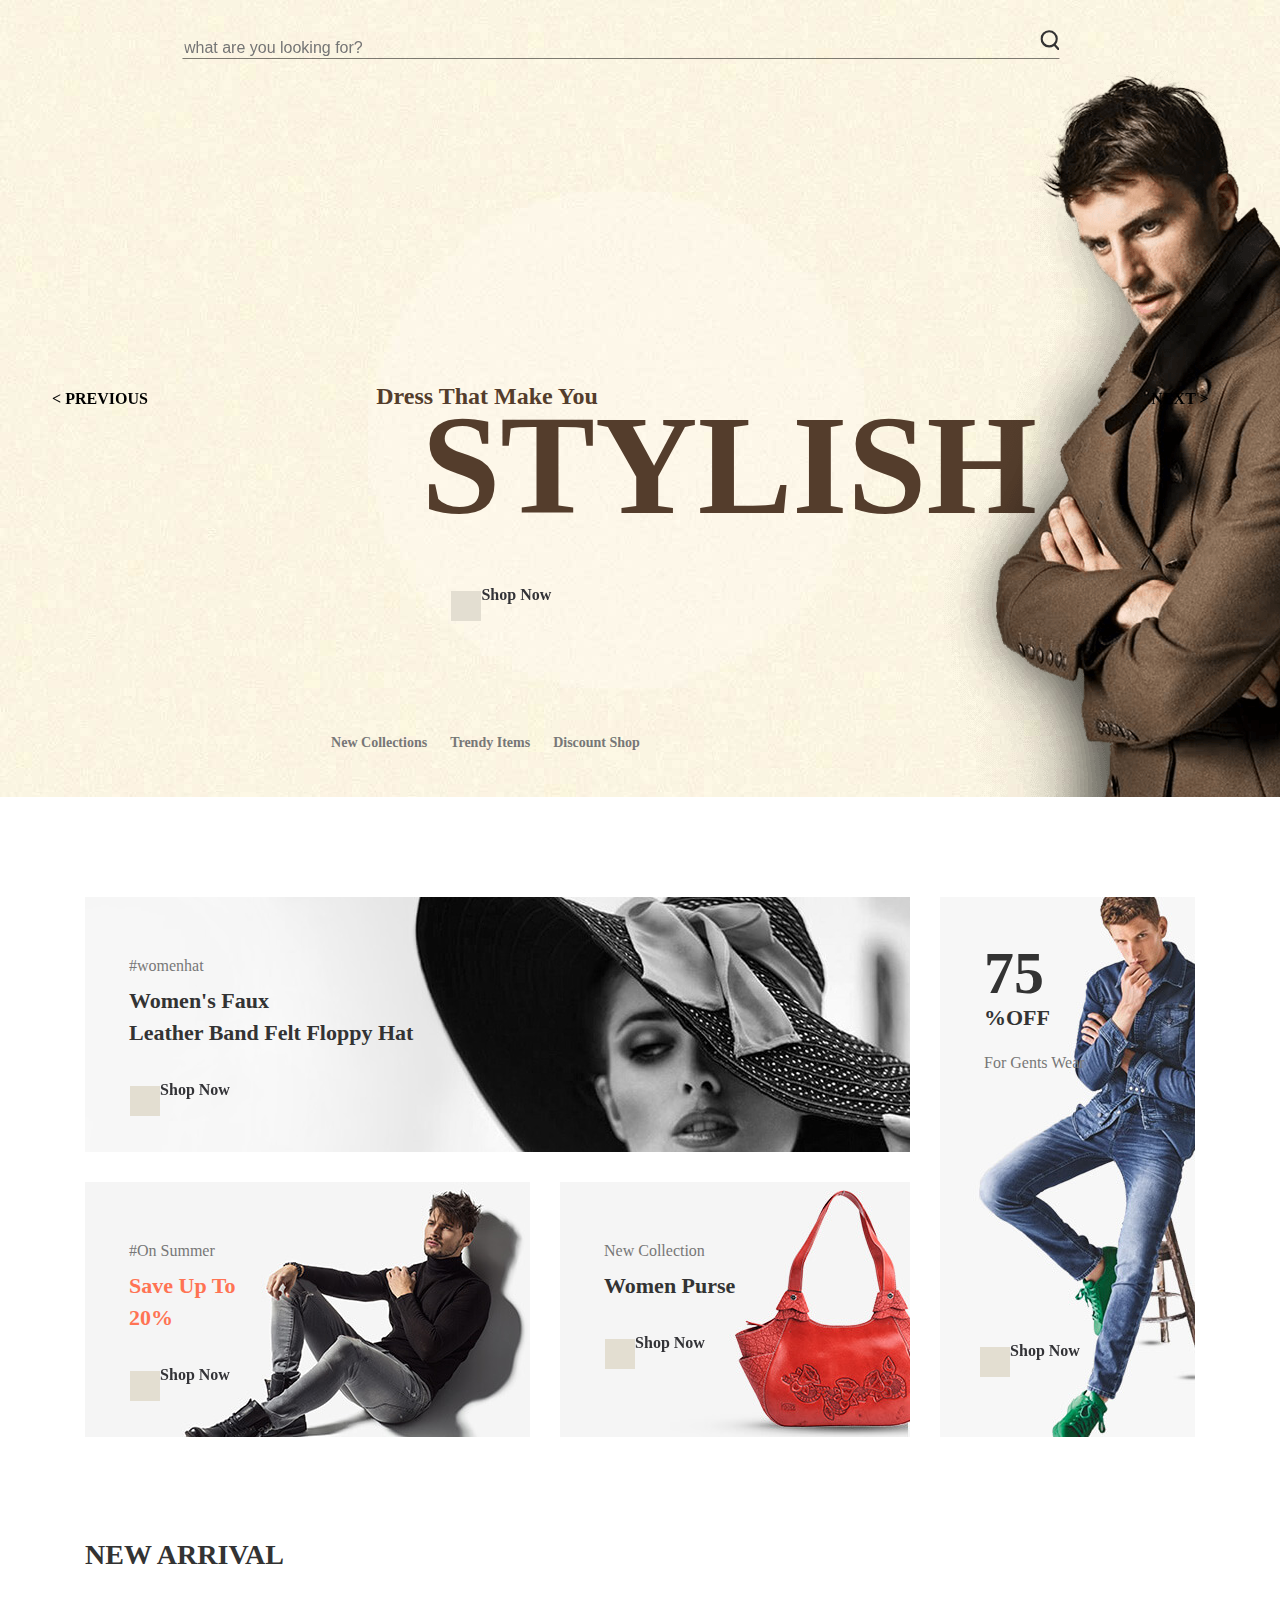
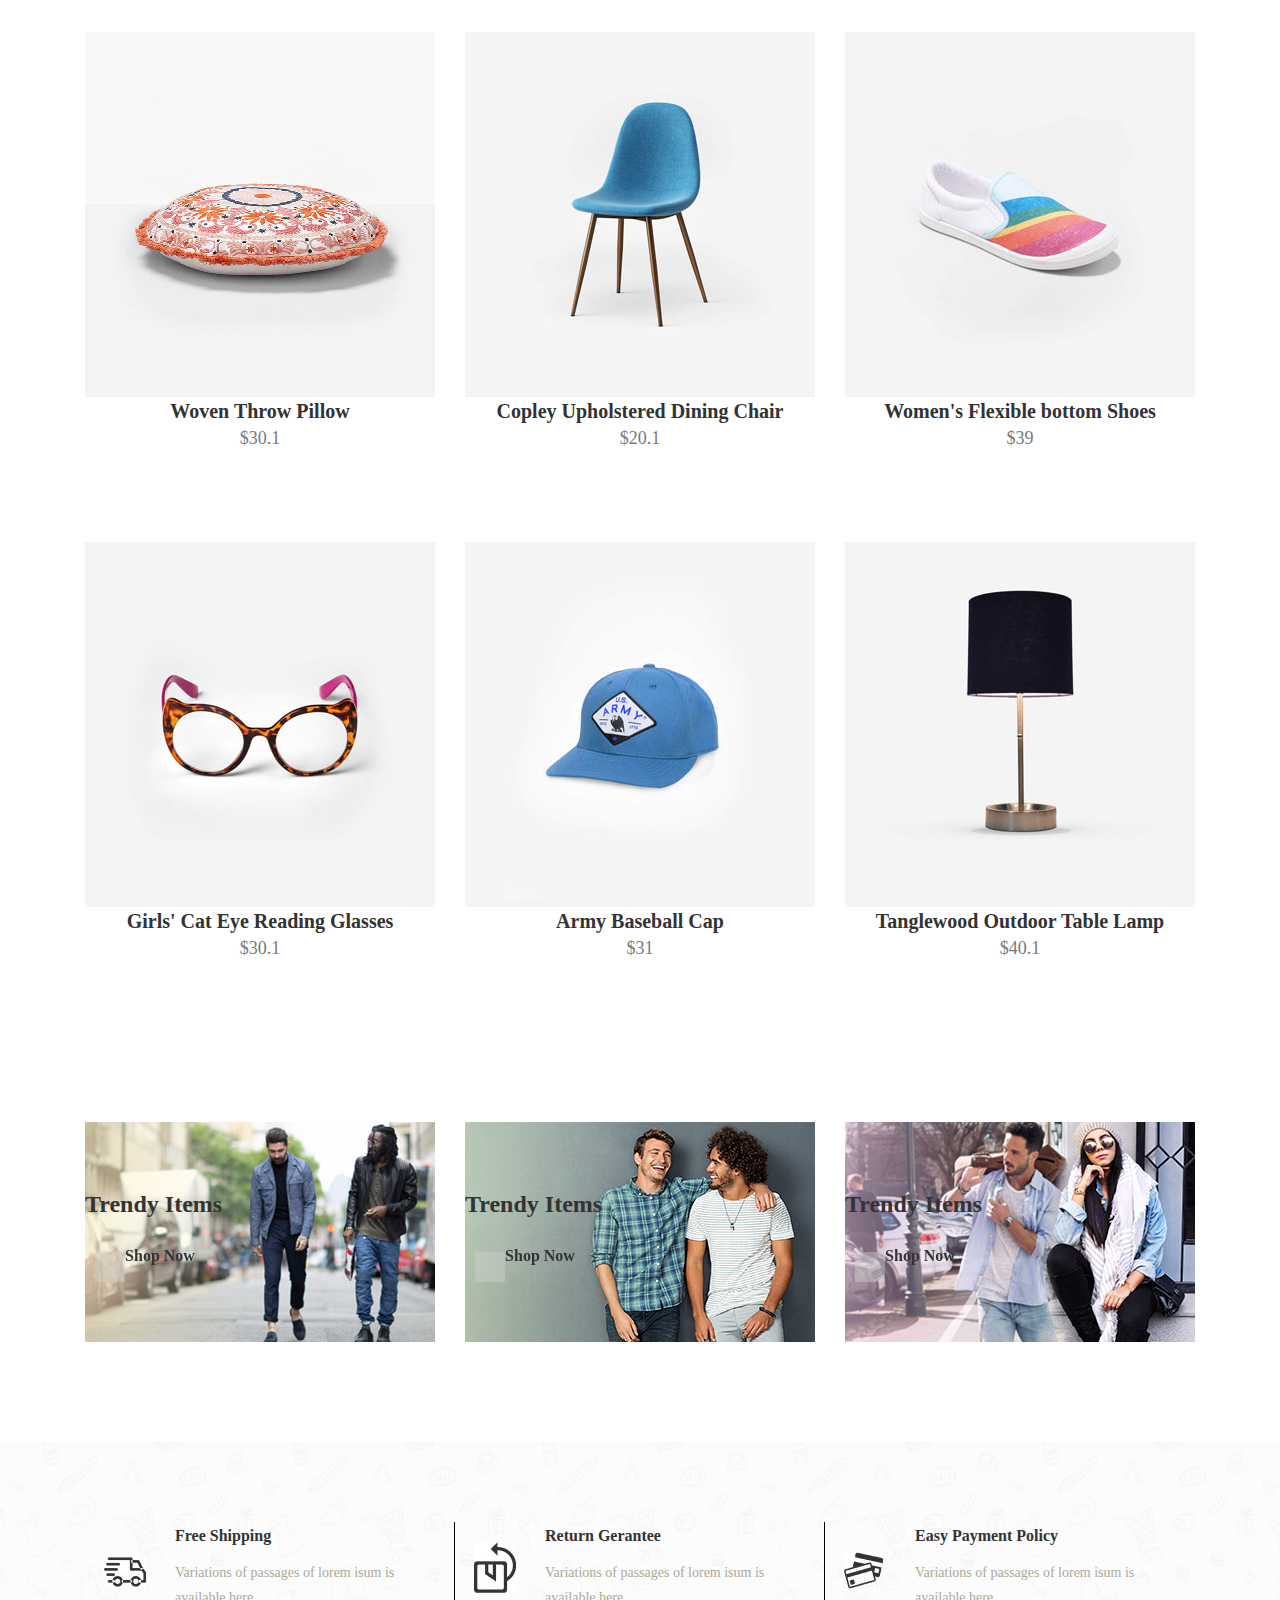
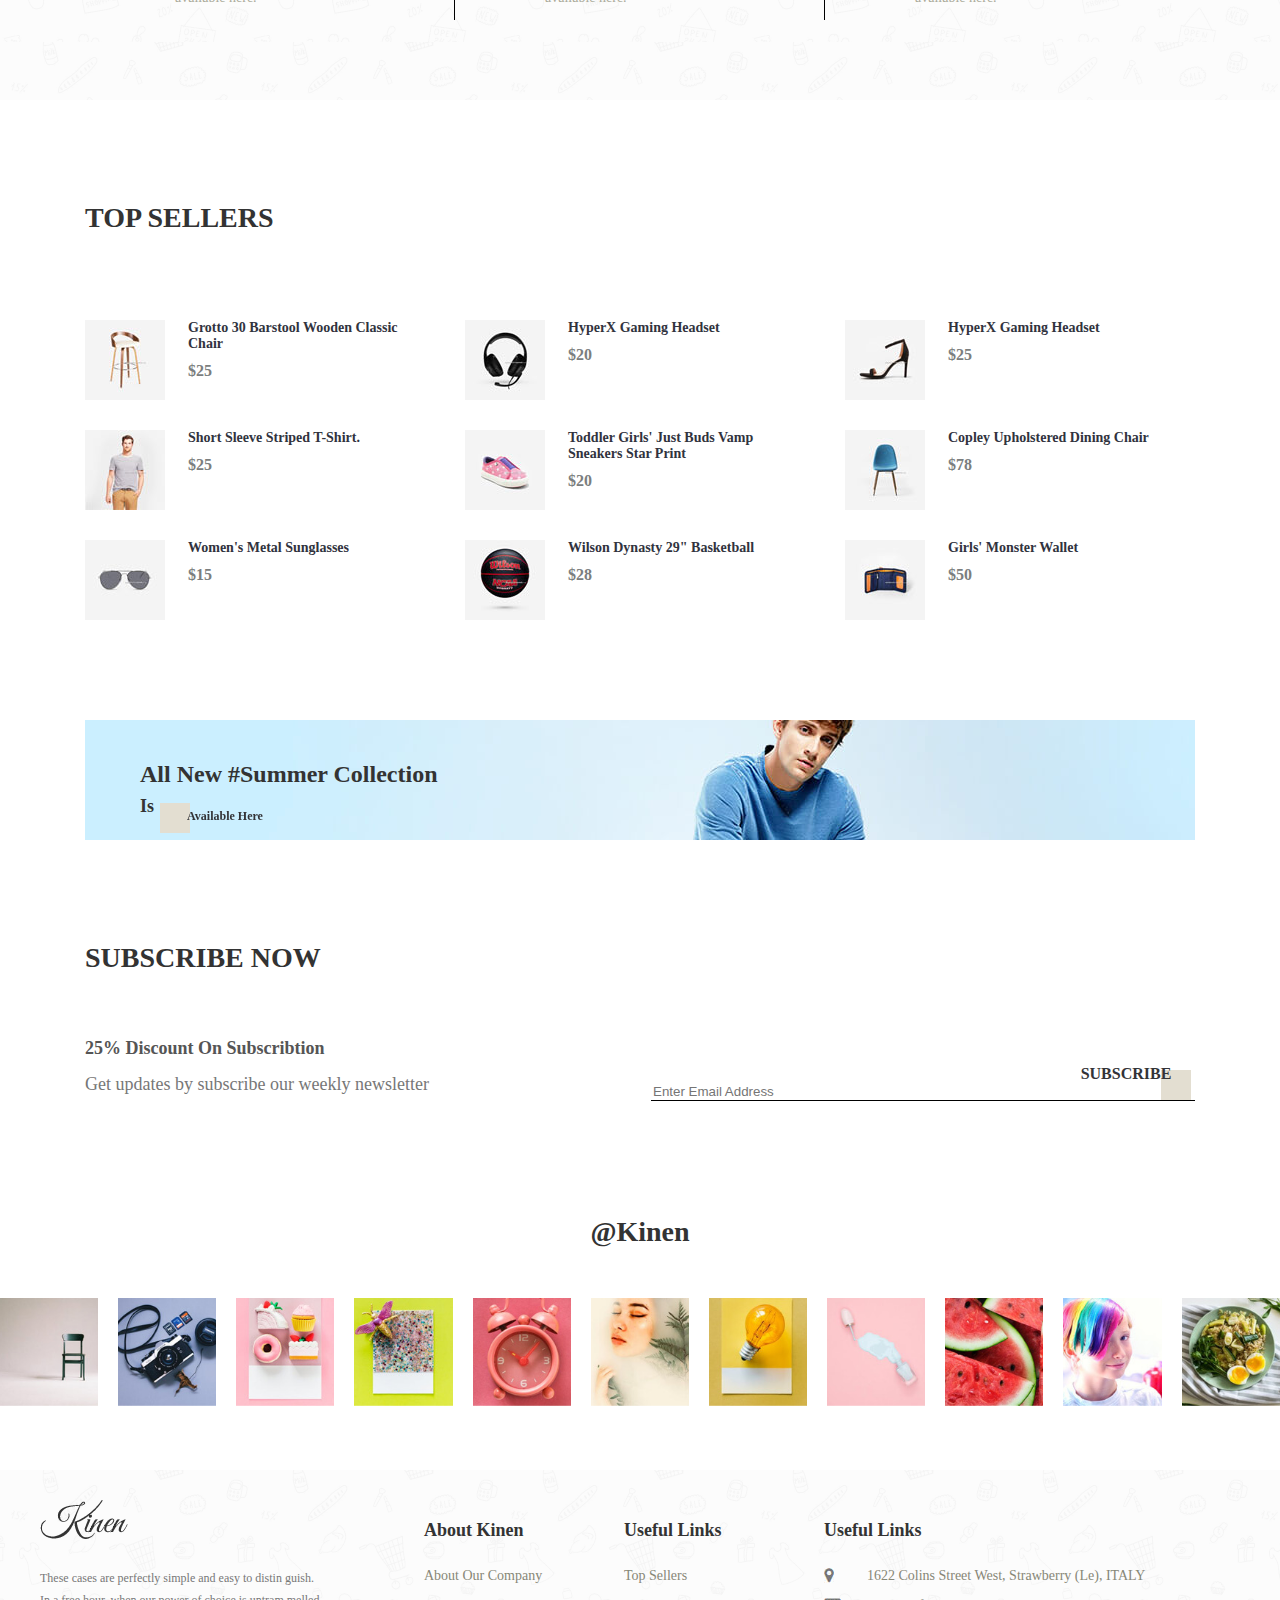
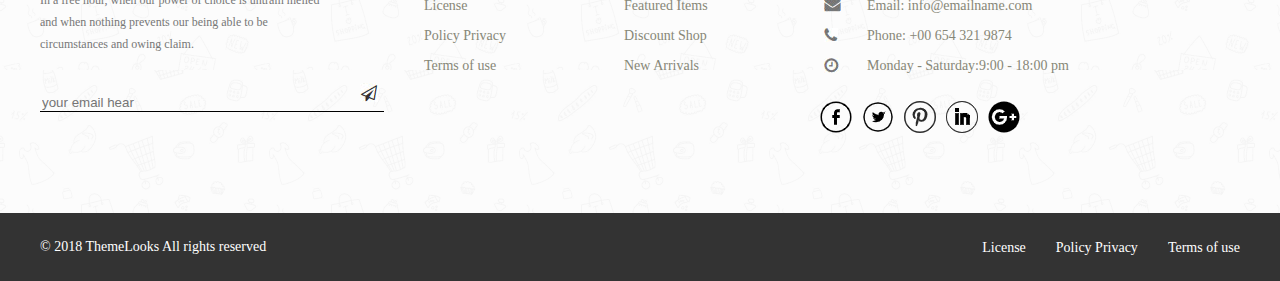
<file: index.html>
<!DOCTYPE html>
<html lang="en">
<head>
    <meta charset="UTF-8" />
    <title>Home</title>
    <link rel="stylesheet" href="css/swiper.min.css">
    <link rel="stylesheet" href="css/animate.min.css">

    <link rel="stylesheet" type="text/css" href="css/index.css">
</head>
<body>
    <div class="wrap">
        <header class="clearfix">
            <div class="top clearfix">
                <h1 class="logo"></h1>
                <input type="text" class="sourch" placeholder="what are you looking for?" onfocus="this.placeholder=''" onblur="this.placeholder='what are you looking for?'"/>
                <ul class="clearfix">
                    <li><a href="shop.html"></a></li>
                    <li><a href="category.html"></a></li>
                    <li><a href="collection.html"></a></li>
                    <li><a href="about.html"></a></li>
                    <li><a href="blog.html"></a></li>
                </ul>
            </div>
            <div class="banner clearfix swiper-container">
            <ul class="inner1 swiper-wrapper">
                <li class="swiper-slide clearfix one11">
                    <p class="ani" swiper-animate-effect="fadeInDown" swiper-animate-duration="0.3s" swiper-animate-delay="0.3s">Dress That Make You</p>
                    <h3 class="ani" swiper-animate-effect="fadeInDown" swiper-animate-duration="0.3s" swiper-animate-delay="0.3s">STYLISH</h3>
                    <div class="ani shopinner" swiper-animate-effect="fadeInDown" swiper-animate-duration="0.3s" swiper-animate-delay="0.3s"><div class="shop" ><a href="contact.html">Shop Now</a></div></div>
                    <img  class="ani" swiper-animate-effect="fadeInRight" swiper-animate-duration="0.3s" swiper-animate-delay="0.3s" src="images/banner/man.png" alt="" />
                    <ul class="bannernav">
                        <li><a href="#">New Collections</a></li>
                        <li><a href="#">Trendy Items</a></li>
                        <li><a href="#">Discount Shop</a></li>
                    </ul>
                </li>
                <li class="swiper-slide clearfix one11 two2">
                    <p class="ani" swiper-animate-effect="fadeInDown" swiper-animate-duration="0.5s" swiper-animate-delay="0.3s">Dress That Make You</p>
                    <h3 class="ani" swiper-animate-effect="fadeInDown" swiper-animate-duration="0.5s" swiper-animate-delay="0.3s">TRANDY</h3>
                    <div class="ani shopinner" swiper-animate-effect="fadeInDown" swiper-animate-duration="0.3s" swiper-animate-delay="0.3s"><div class="shop"><a href="#">Shop Now</a></div></div>
                    <ul class="bannernav">
                        <li><a href="#">New Collections</a></li>
                        <li><a href="#">Trendy Items</a></li>
                        <li><a href="#">Discount Shop</a></li>
                    </ul>
                    <img class="ani" swiper-animate-effect="fadeInRight" swiper-animate-duration="0.5s" swiper-animate-delay="0.3s" src="images/banner/man2@2x.png" alt="" />
                </li>
                <li class="swiper-slide banner-inner clearfix two3">
                    <p class="ani" swiper-animate-effect="fadeInDown" swiper-animate-duration="0.5s" swiper-animate-delay="0.3s">Dress That Make You</p>
                    <h3 class="ani" swiper-animate-effect="fadeInDown" swiper-animate-duration="0.5s" swiper-animate-delay="0.3s">SWART</h3>
                    <div class="ani shopinner" swiper-animate-effect="fadeInDown" swiper-animate-duration="0.3s" swiper-animate-delay="0.3s"><div class="shop"><a href="#">Shop Now</a></div></div>
                    <ul class="bannernav">
                        <li><a href="#">New Collections</a></li>
                        <li><a href="#">Trendy Items</a></li>
                        <li><a href="#">Discount Shop</a></li>
                    </ul>
                    <img class="ani" swiper-animate-effect="fadeInRight" swiper-animate-duration="0.5s" swiper-animate-delay="0.3s" src="images/banner/man3@2x.png" alt="" />
                </li>
            </ul>
            </div>
            <p class="left swiper-button-prev">< PREVIOUS</p>
            <p class="right swiper-button-next">NEXT ></p>
        </header>
        <section>
            <div class="classifi clearfix">
                <div class="Forgents">
                    <p class="subit color4"><span>75</span><br />%OFF</p>
                    <p class="categ">For Gents Wear</p>
                    <div class="shop hover4"><a href="#">Shop Now</a></div>
                </div>
                <div class="Womenhat">
                    <p class="categ">#womenhat</p>
                    <p class="subit color1">Women's Faux<br />Leather Band Felt Floppy Hat</p>
                    <div class="shop hover1"><a href="#">Shop Now</a></div>
                </div>
                <div class="Onsumm">
                    <p class="categ">#On Summer</p>
                    <p class="subit1">Save Up To<br />20%</p>
                    <span><div class="shop hover2"><a href="#">Shop Now</a></div></span>
                </div>
                <div class="Newcoll">
                    <p class="categ">New Collection</p>
                    <p class="subit color3">Women Purse</p>
                    <div class="shop hover3 shop1"><a href="#">Shop Now</a></div>
                </div>
            </div>
            <div class="newarr">
                <h3>NEW ARRIVAL</h3>
                <p class="wow bounceInLeft">THIS SEASON</p>
                <div class="goods clearfix">
                    <div class="newarr1">
                        <div class="newarrinner">
                            <img class="newarr11" src="images/newarr1_02.jpg" alt="" />
                            <img class="newarr111" src="images/newarr11_02.jpg" alt="" />
                            <ul class="newicon">
                                <li><a href="#"></a><div>Quick View <span></span></div></li>
                                <li><a href="#"></a><div>Add To Cart <span></span></div></li>
                                <li><a href="#"></a><div>See Wish List <span></span></div></li>
                                <li><a href="#"></a><div>Compare <span></span></div></li>
                            </ul>
                        </div>
                         <ul class="stars clearfix">
                            <li><img src="images/xx.png" alt="" /></li>
                            <li><img src="images/xx.png" alt="" /></li>
                            <li><img src="images/xx.png" alt="" /></li>
                            <li><img src="images/xx.png" alt="" /></li>
                            <li><img src="images/xx1.png" alt="" /></li>
                        </ul>
                        <a href="#">Woven Throw Pillow</a>
                        <p class="newp1">$30.1</p>
                    </div>
                    <div class="newarr2">
                    <div class="newarrinner">
                        <img class="newarr11" src="images/newarr2_02.jpg" alt="" />
                        <img class="newarr222" src="images/newarr22_02.jpg" alt="" />
                        <ul class="newicon">
                                <li><a href="#"></a><div>Quick View <span></span></div></li>
                                <li><a href="#"></a><div>Add To Cart <span></span></div></li>
                                <li><a href="#"></a><div>See Wish List <span></span></div></li>
                                <li><a href="#"></a><div>Compare <span></span></div></li>
                        </ul>
                    </div>
                        <ul class="stars clearfix">
                            <li><img src="images/xx.png" alt="" /></li>
                            <li><img src="images/xx.png" alt="" /></li>
                            <li><img src="images/xx.png" alt="" /></li>
                            <li><img src="images/xx.png" alt="" /></li>
                            <li><img src="images/xx1.png" alt="" /></li>
                        </ul>
                        <a href="#">Copley Upholstered Dining Chair</a>
                        <p class="newp1">$20.1</p>
                    </div>
                    <div class="newarr3">
                    <div class="newarrinner">

                        <img class="newarr11" src="images/newarr3_02.jpg" alt="" />
                        <img class="newarr333" src="images/newarr33_02.jpg" alt="" />
                        <ul class="newicon">
                                <li><a href="#"></a><div>Quick View <span></span></div></li>
                                <li><a href="#"></a><div>Add To Cart <span></span></div></li>
                                <li><a href="#"></a><div>See Wish List <span></span></div></li>
                                <li><a href="#"></a><div>Compare <span></span></div></li>
                        </ul>
                        </div>
                        <ul class="stars clearfix">
                            <li><img src="images/xx.png" alt="" /></li>
                            <li><img src="images/xx.png" alt="" /></li>
                            <li><img src="images/xx.png" alt="" /></li>
                            <li><img src="images/xx.png" alt="" /></li>
                            <li><img src="images/xx1.png" alt="" /></li>
                        </ul>
                        <a href="#">Women's Flexible bottom Shoes</a>
                        <p class="newp1">$39</p>
                    </div>
                    <div class="newarr4">
                    <div class="newarrinner">
                        <img class="newarr11" src="images/newarr4_02.jpg" alt="" />
                        <img class="newarr444" src="images/newarr44_02.jpg" alt="" />
                        <ul class="newicon">
                                <li><a href="#"></a><div>Quick View <span></span></div></li>
                                <li><a href="#"></a><div>Add To Cart <span></span></div></li>
                                <li><a href="#"></a><div>See Wish List <span></span></div></li>
                                <li><a href="#"></a><div>Compare <span></span></div></li>
                        </ul>
                        </div>
                        <ul class="stars clearfix">
                            <li><img src="images/xx.png" alt="" /></li>
                            <li><img src="images/xx.png" alt="" /></li>
                            <li><img src="images/xx.png" alt="" /></li>
                            <li><img src="images/xx.png" alt="" /></li>
                            <li><img src="images/xx1.png" alt="" /></li>
                        </ul>
                        <a href="#">Girls' Cat Eye Reading Glasses</a>
                        <p class="newp1">$30.1</p>
                    </div>
                    <div class="newarr5">
                    <div class="newarrinner">
                        <img class="newarr11" src="images/newarr5_02.jpg" alt="" />
                        <img class="newarr555" src="images/newarr55_02.jpg" alt="" />
                        <ul class="newicon">
                                <li><a href="#"></a><div>Quick View <span></span></div></li>
                                <li><a href="#"></a><div>Add To Cart <span></span></div></li>
                                <li><a href="#"></a><div>See Wish List <span></span></div></li>
                                <li><a href="#"></a><div>Compare <span></span></div></li>
                        </ul>
                        </div>
                        <ul class="stars clearfix">
                            <li><img src="images/xx.png" alt="" /></li>
                            <li><img src="images/xx.png" alt="" /></li>
                            <li><img src="images/xx.png" alt="" /></li>
                            <li><img src="images/xx.png" alt="" /></li>
                            <li><img src="images/xx1.png" alt="" /></li>
                        </ul>

                        <a href="#">Army Baseball Cap</a>
                        <p class="newp1">$31</p>
                    </div>
                    <div class="newarr6">
                    <div class="newarrinner">
                        <img class="newarr11" src="images/newarr6_02.jpg" alt="" />
                        <img class="newarr666" src="images/newarr66_02.jpg" alt="" />
                        <ul class="newicon">
                                <li><a href="#"></a><div>Quick View <span></span></div></li>
                                <li><a href="#"></a><div>Add To Cart <span></span></div></li>
                                <li><a href="#"></a><div>See Wish List <span></span></div></li>
                                <li><a href="#"></a><div>Compare <span></span></div></li>
                        </ul>
                        </div>
                        <ul class="stars clearfix">
                            <li><img src="images/xx.png" alt="" /></li>
                            <li><img src="images/xx.png" alt="" /></li>
                            <li><img src="images/xx.png" alt="" /></li>
                            <li><img src="images/xx.png" alt="" /></li>
                            <li><img src="images/xx1.png" alt="" /></li>
                        </ul>

                        <a href="#">Tanglewood Outdoor Table Lamp</a>
                        <p class="newp1">$40.1</p>
                    </div>
                    <div class="comm1">
                        <div class="comm11"></div>
                        <p>Trendy Items</p>
                        <div class="shop hover3"><a href="#">Shop Now</a></div>
                    </div>
                    <div class="comm2">
                    <div class="comm22"></div>
                        <p>Trendy Items</p>
                        <div class="shop hover3"><a href="#">Shop Now</a></div>
                    </div>
                    <div class="comm3">
                    <div class="comm33"></div>
                        <p>Trendy Items</p>
                        <div class="shop hover3"><a href="#">Shop Now</a></div>
                    </div>
                </div>
            </div>
            <div class="prefer">
                <div class="preferr clearfix">
                    <div class="prefer1">
                        <h3>Free Shipping</h3>
                        <p>Variations of passages of lorem isum is<br />available here.</p>
                    </div>
                    <div class="prefer2">
                        <h3>Return Gerantee</h3>
                        <p>Variations of passages of lorem isum is<br />available here.</p>
                    </div>
                    <div class="prefer3">
                        <h3>Easy Payment Policy</h3>
                        <p>Variations of passages of lorem isum is<br />available here.</p>
                    </div>
                </div>
            </div>
            <div class="topsell clearfix">
                <h3>TOP SELLERS</h3>
                <p class="wow bounceInLeft">DEST BRAND</p>
                <div class="sell clearfix">

                     <div class="sell1 clearfix">
                        <img class="sell11" src="images/sell1_02.jpg" alt="" />
                        <img class="sell111" src="images/sell11_02.jpg" alt="" />
                        <a href="#">Grotto 30 Barstool Wooden Classic<br />Chair</a>
                        <p class="sel1">$25</p>
                    </div>
                     <div class="sell2 clearfix">
                        <img class="sell11" src="images/sell2_02.jpg" alt="" />
                        <img class="sell222" src="images/sell22_02.jpg" alt="" />
                        <a href="#">HyperX Gaming Headset</a>
                        <p class="sel1">$20</p>
                    </div>
                     <div class="sell3 clearfix">
                        <img class="sell11" src="images/sell3_02.jpg" alt="" />
                        <img class="sell333" src="images/sell33_02.jpg" alt="" />
                        <a href="#">HyperX Gaming Headset</a>
                        <p class="sel1">$25</p>
                    </div>
                     <div class="sell4 clearfix">
                        <img class="sell11" src="images/sell4_02.jpg" alt="" />
                        <img class="sell444" src="images/sell44_02.jpg" alt="" />
                        <a href="#">Short Sleeve Striped T-Shirt.</a>
                        <p class="sel1">$25</p>
                    </div>
                     <div class="sell5 clearfix">
                        <img class="sell11" src="images/sell5_02.jpg" alt="" />
                        <img class="sell555" src="images/sell55_02.jpg" alt="" />
                        <a href="#">Toddler Girls' Just Buds Vamp<br />Sneakers Star Print</a>
                        <p class="sel1">$20</p>
                    </div>
                     <div class="sell6 clearfix">
                        <img class="sell11" src="images/sell6_02.jpg" alt="" />
                        <img class="sell666" src="images/sell66_02.jpg" alt="" />
                        <a href="#">Copley Upholstered Dining Chair</a>
                        <p class="sel1">$78</p>
                    </div>
                    <div class="sell7 clearfix">
                        <img class="sell11" src="images/sell7_02.jpg" alt="" />
                        <img class="sell777" src="images/sell77_02.jpg" alt="" />
                        <a href="#">Women's Metal Sunglasses</a>
                        <p class="sel1">$15</p>
                    </div>
                     <div class="sell8 clearfix">
                        <img class="sell11" src="images/sell8_02.jpg" alt="" />
                        <img class="sell888" src="images/sell88_02.jpg" alt="" />
                        <a href="#">Wilson Dynasty 29" Basketball</a>
                        <p class="sel1">$28</p>
                    </div>
                     <div class="sell9 clearfix">
                        <img class="sell11" src="images/sell9_02.jpg" alt="" />
                        <img class="sell999" src="images/sell99_02.jpg" alt="" />
                        <a href="#">Girls' Monster Wallet</a>
                        <p class="sel1">$50</p>
                    </div>

            </div>
            <div class="summer">
                <p>All New #Summer Collection <br /><span>Is</span></p>
                <div class="shop hover3"><a href="#">Available Here</a></div>
            </div>
            <div class="subscr clearfix">
                <h3>SUBSCRIBE NOW</h3>
                <p class="wow bounceInLeft">GET UPDATE</p>
                <div class="discount">
                    <h3>25% Discount On Subscribtion</h3>
                    <p>Get updates by subscribe our weekly newsletter</p>
                </div>
                <div class="sub">
                    <input type="text"  placeholder="Enter Email Address" onfocus="this.placeholder=''" onblur="this.placeholder='Enter Email Address'" />
                    <div class="shop hover3"><a href="#">SUBSCRIBE</a></div>
                </div>
            </div>
        </section>
        <footer>
            <p>@Kinen</p>
            <div class="box1">
            <ul class="pic clearfix swiper-wrapper">
                <li class="swiper-slide"><img src="images/social/insta4.jpg" alt="" /><div><p>❤24</p></div></li>
                <li class="swiper-slide"><img src="images/social/insta5.jpg" alt="" /><div><p>❤24</p></div></li>
                <li class="swiper-slide"><img src="images/social/insta6.jpg" alt="" /><div><p>❤24</p></div></li>
                <li class="swiper-slide"><img src="images/social/insta7.jpg" alt="" /><div><p>❤24</p></div></li>
                <li class="swiper-slide"><img src="images/social/insta8.jpg" alt="" /><div><p>❤24</p></div></li>
                <li class="swiper-slide"><img src="images/social/insta9.jpg" alt="" /><div><p>❤24</p></div></li>
                <li class="swiper-slide"><img src="images/social/insta10.jpg" alt="" /><div><p>❤24</p></div></li>
                <li class="swiper-slide"><img src="images/social/insta11.jpg" alt="" /><div><p>❤24</p></div></li>
                <li class="swiper-slide"><img src="images/social/insta1.jpg" alt="" /><div><p>❤24</p></div></li>
                <li class="swiper-slide"><img src="images/social/insta2.jpg" alt="" /><div><p>❤24</p></div></li>
                <li class="swiper-slide"><img src="images/social/insta3.jpg" alt="" /><div><p>❤24</p></div></li>
            </ul>
            </div>
            <div class="kinen">
                <div class="kinen-inner clearfix">
                    <div class="kin">
                        <img src="images/logo.png" alt="" />
                        <p>These cases are perfectly simple and easy to distin guish.<br />In a free hour, when our power of choice is untram melled<br />and when nothing prevents our being able to be<br />circumstances and owing claim.</p>
                        <input type="text"  placeholder="your email hear" onfocus="this.placeholder=''" onblur="this.placeholder='your email hear'" />
                    </div>
                    <ul>
                        <li>About Kinen</li>
                        <li><a href="#">About Our Company</a></li>
                        <li><a href="#">License</a></li>
                        <li><a href="#">Policy Privacy</a></li>
                        <li><a href="#">Terms of use</a></li>
                    </ul>
                    <ul>
                        <li>Useful Links</li>
                        <li><a href="#">Top Sellers</a></li>
                        <li><a href="#">Featured Items</a></li>
                        <li><a href="#">Discount Shop</a></li>
                        <li><a href="#">New Arrivals</a></li>
                    </ul>
                    <ul class="last">
                        <li>Useful Links</li>
                        <li><a href="#">1622 Colins Street West, Strawberry (Le), ITALY</a></li>
                        <li><a href="#">Email: info@emailname.com</a></li>
                        <li><a href="#">Phone: +00 654 321 9874</a></li>
                        <li><a href="#">Monday - Saturday:9:00 - 18:00 pm</a></li>
                    </ul>
                    <ul class="contact clearfix">
                        <li class="contact1">
                            <img class="img1" src="images/facebook.png" alt="" />
                            <img class="img2" src="images/facebook1.png" alt="" />
                        </li>
                        <li class="contact2">
                            <img class="img1" src="images/Twitter.png" alt="" />
                            <img class="img2" src="images/twitter (1).png" alt="" /></li>
                        <li class="contact3">
                            <img class="img1" src="images/Pinterest.png" alt="" />
                            <img class="img2" src="images/Pinterest (1).png" alt="" /></li>
                        <li class="contact4">
                            <img class="img1" src="images/linkedin.png" alt="" />
                            <img class="img2" src="images/Linkedin (1).png" alt="" /></li>
                        <li class="contact5">
                            <img class="img1" src="images/google-plus.png" alt="" />
                            <img class="img2" src="images/google-plus (1).png" alt="" /></li>
                    </ul>
                </div>
            </div>
             <div class="down clearfix">
                <div class="downinner">
                    <p>© 2018 ThemeLooks All rights reserved</p>
                    <ul>
                        <li><a href="#">Terms of use</a></li>
                        <li><a href="#">Policy Privacy</a></li>
                        <li><a href="#">License</a></li>
                    </ul>
            </div>
            </div>
        </footer>
    </div>
        <script type="text/javascript" src="js/wow.min.js"></script>
        <script src="js/swiper.min.js"></script>
        <script src="js/swiper.animate1.0.3.min.js"></script>
      <script type="text/javascript" src="js/jquery-3.4.1.min.js"></script>
       <script type="text/javascript">
        new WOW().init();
        var mySwiper = new Swiper ('.swiper-container', {

    loop: true, // 循环模式选项



    // 如果需要前进后退按钮
    navigation: {
      nextEl: '.swiper-button-next',
      prevEl: '.swiper-button-prev',
    },
    effect : 'fade',

    on:{
      init: function(){
        swiperAnimateCache(this); //隐藏动画元素
        swiperAnimate(this); //初始化完成开始动画
      },
      slideChangeTransitionEnd: function(){
        swiperAnimate(this); //每个slide切换结束时也运行当前slide动画
        //this.slides.eq(this.activeIndex).find('.ani').removeClass('ani'); 动画只展现一次，去除ani类名
      }
    }
  })
        $(".classifi>div>div").hover(function() {
            var ind = $(this).parent().index();
            $(".classifi>div>.subit").eq(ind).css("color","#ff7353");
        }, function() {
             var ind = $(this).parent().index();
            $(".classifi>div>.subit").eq(ind).css("color","#333");

        });
        $(".shop1").hover(function() {

            $(".Newcoll>.subit").css("color","#ff7353");
        }, function() {
             var ind = $(this).parent().index();
            $(".Newcoll>.subit").css("color","#333");

        });
        $(".classifi>div>.subit").hover(function() {
           $(this).css("color","#ff7353");
        }, function() {
           $(this).css("color","#333");
        });
         $(".goods>div").hover(function() {
                var ind = $(this).index();
                $(".newarr11").eq(ind).animate({opacity:0}, 500);
                $(".newp1").eq(ind).css("color","#ea7656");
            }, function() {
                var ind= $(this).index();
               $(".newarr11").eq(ind).animate({opacity:1}, 500);
                $(".newp1").eq(ind).css("color","#777a7c");
            });
           $(".sell>div").hover(function() {
                var ind = $(this).index();
                $(".sell>div>.sell11").eq(ind).animate({opacity:0}, 1000)
                $(".sell>div>.sel1").eq(ind).css("color","#ea7656");
           }, function() {
               var ind = $(this).index();
                $(".sell>div>.sell11").eq(ind).animate({opacity:1}, 1000)
                $(".sell>div>.sel1").eq(ind).css("color","#7b7e7e");
           });
           $(".contact>li").hover(function() {
               var inde = $(this).index();
               $(".contact>li>.img1").eq(inde).animate({opacity:0},500);
               $(".contact>li>.img2").eq(inde).css("display","block");
           }, function() {
               var inde = $(this).index();
               $(".contact>li>.img1").eq(inde).animate({opacity:1},500);
               $(".contact>li>.img2").eq(inde).css("display","none");
           });

           var mySwiper = new Swiper ('.box1', {
    direction: 'horizontal', // 垂直切换选项
    loop: true, // 循环模式选项
     slidesPerView : 11,
     spaceBetween : 20,
  })




    </script>
</body>
</html>
</file>
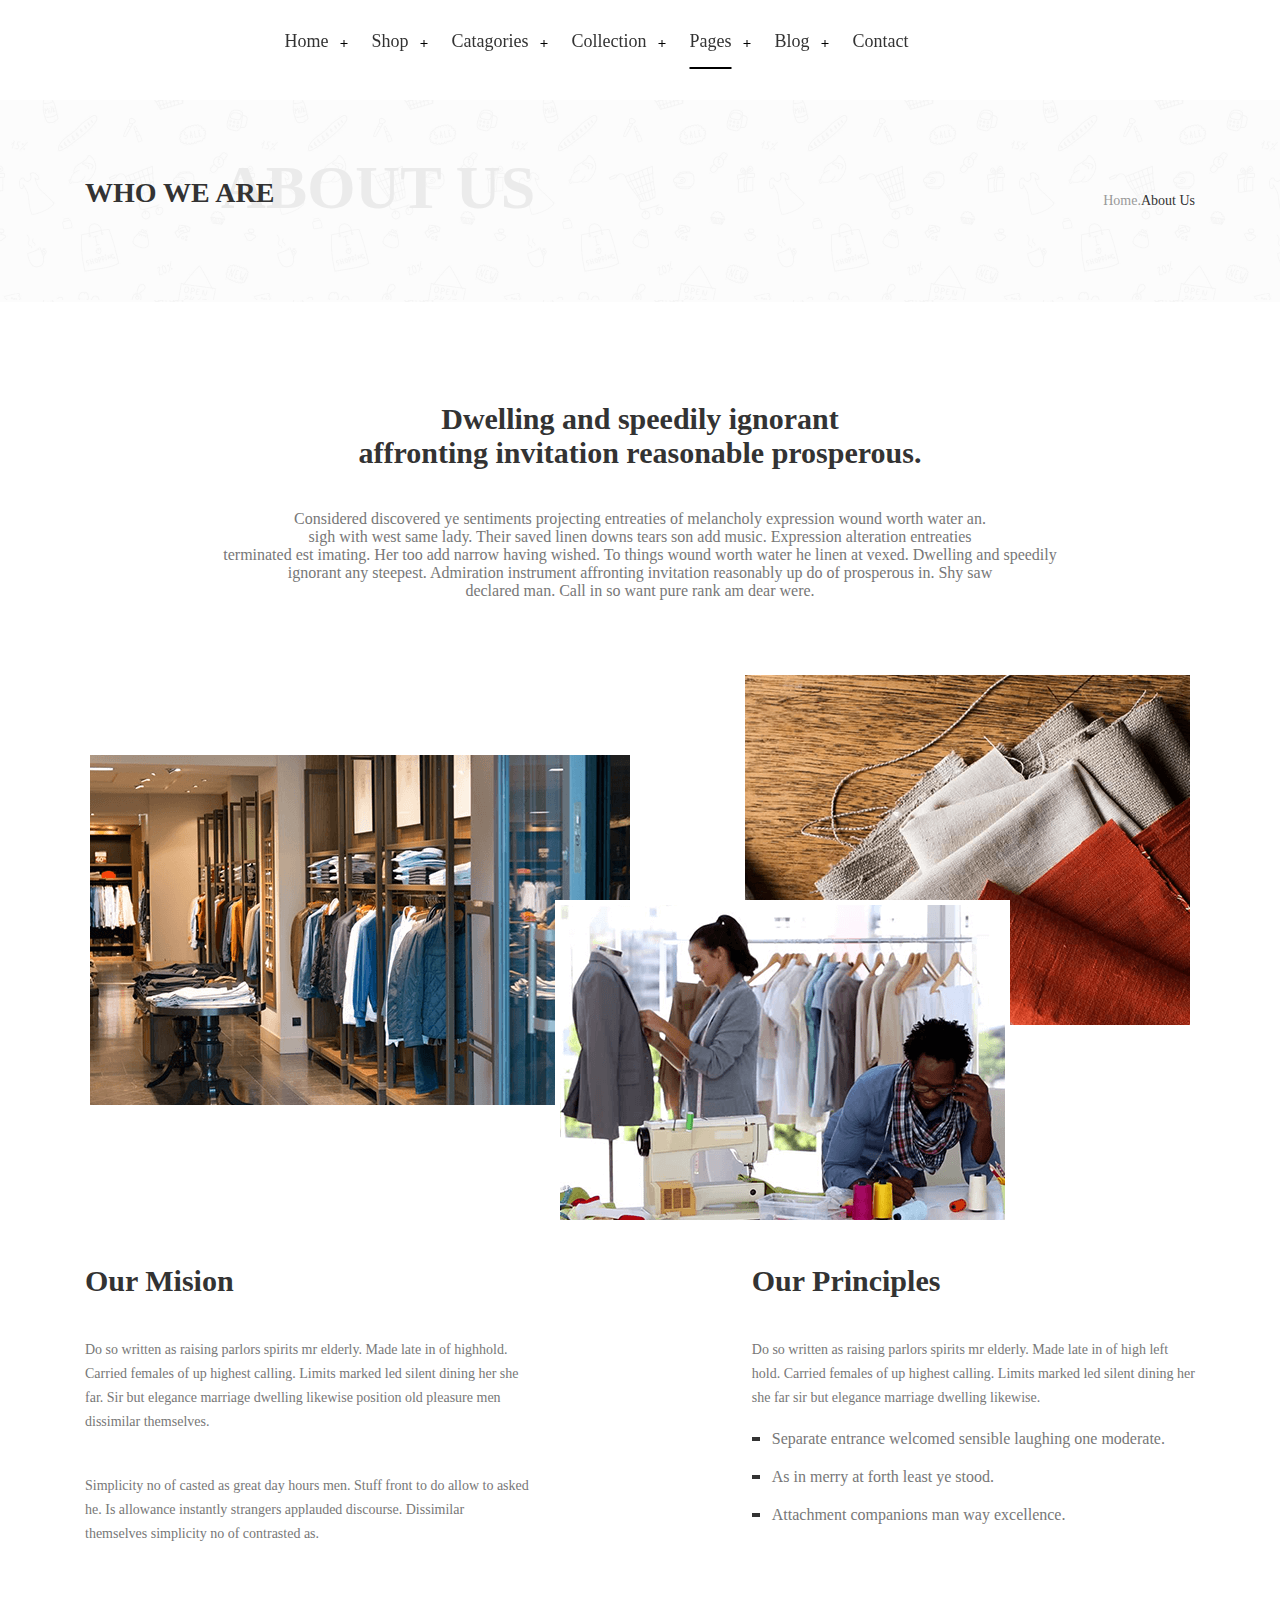
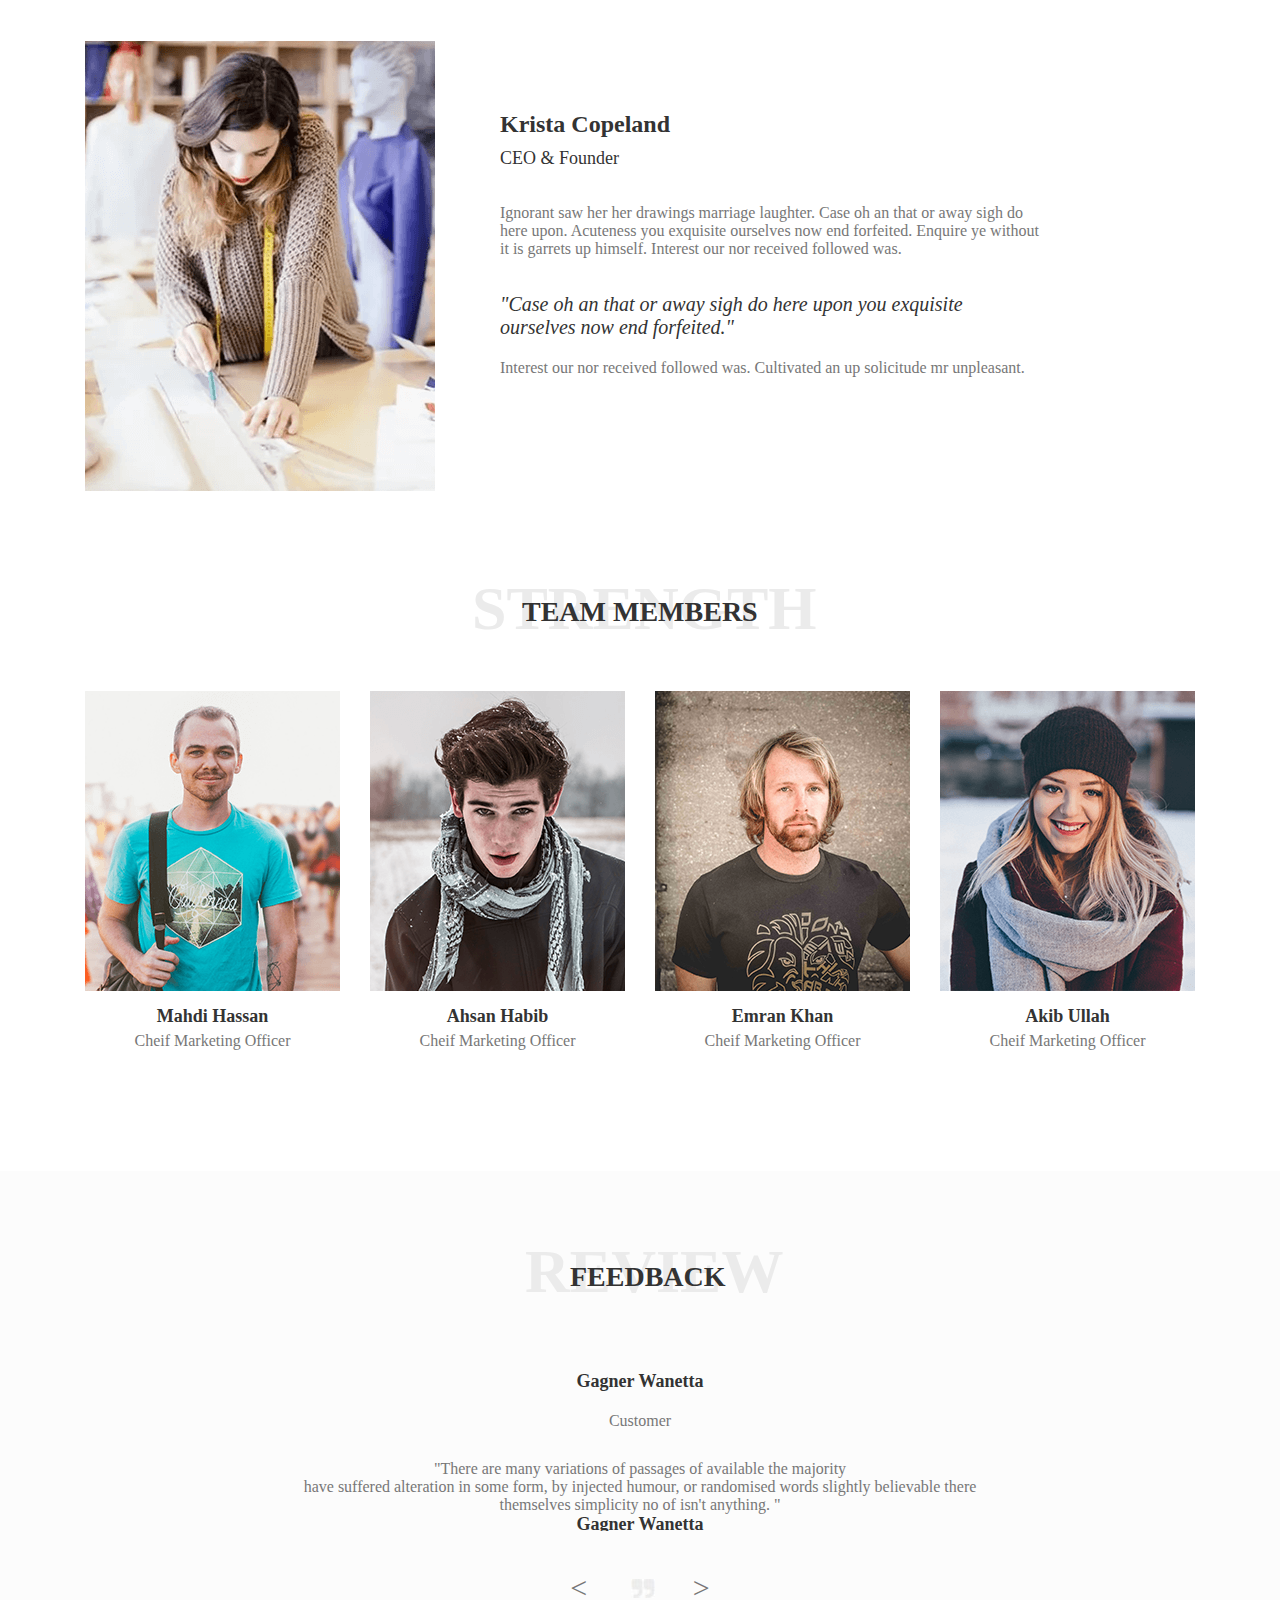
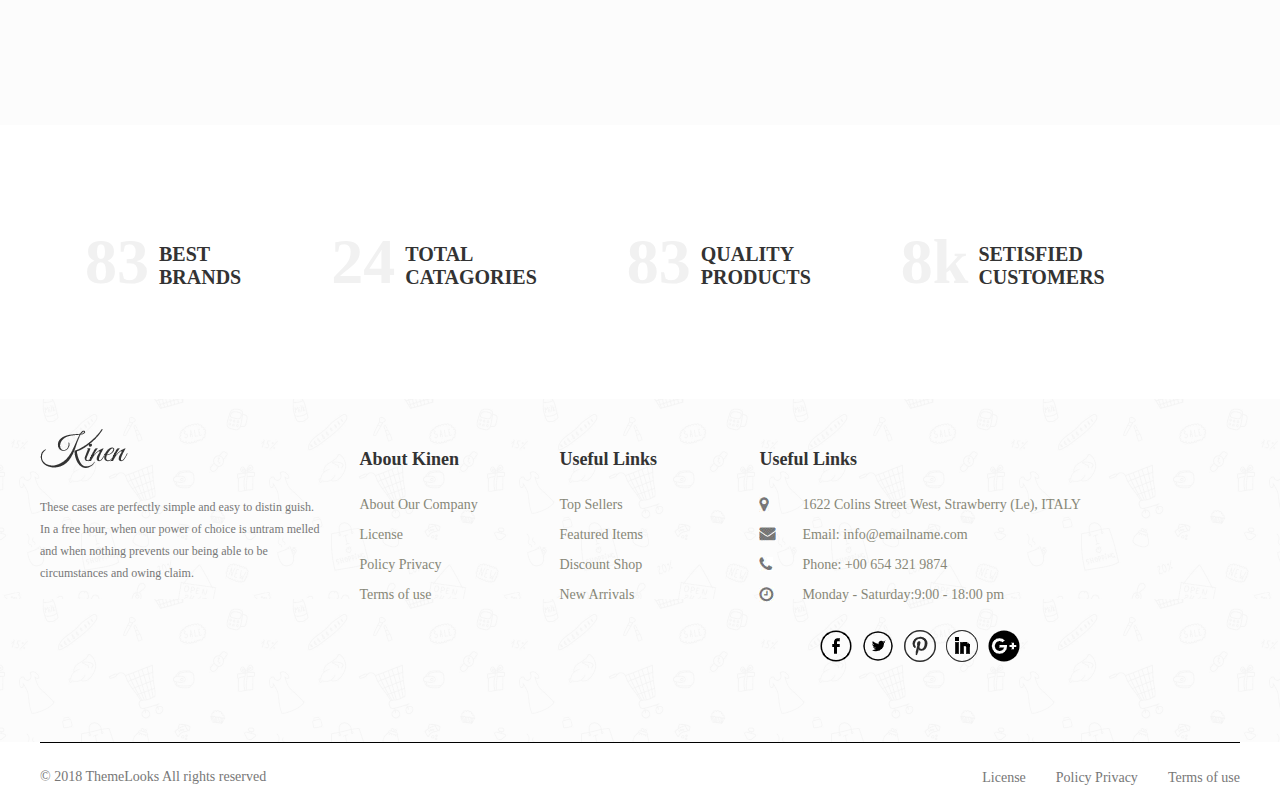
<file: about.html>
<!DOCTYPE html>
<html lang="en">
<head>
    <meta charset="UTF-8" />
    <title>About</title>
    <link rel="stylesheet" type="text/css" href="css/about.css">
</head>
<body>
    <div class="wrap">
        <header>
             <div class="top">
                <h1 class="logo"></h1>
                <ul class="navi clearfix">
                    <li><a href="index.html">Home</a><img src="images/nav_03.png" alt="" /></li>
                    <li><a href="shop.html">Shop</a><img src="images/nav_03.png" alt="" /></li>
                    <li><a href="category.html">Catagories</a><img src="images/nav_03.png" alt="" /></li>
                    <li><a href="collection.html">Collection</a><img src="images/nav_03.png" alt="" /></li>
                    <li><a class="active" href="#">Pages</a><img src="images/nav_03.png" alt="" /></li>
                    <li><a href="blog.html">Blog</a><img src="images/nav_03.png" alt="" /></li>
                    <li><a href="contact.html">Contact</a></li>
                </ul>
                <ul class="menu clearfix">
                    <li><a href="#"></a></li>
                    <li><a href="#"></a></li>
                    <li><a href="#"></a></li>
                    <li><a href="#"></a></li>
                    <li><a href="#"></a></li>
                </ul>
            </div>
            <div class="are clearfix">
                <div class="areinner">
                    <p class="title">ABOUT US</p>
                    <h3 class="title1">WHO WE ARE</h3>
                    <p class="loca">Home.<span>About Us</span></p>
                </div>
            </div>
        </header>
        <section>
            <div class="dwell">
                <h3>Dwelling and speedily ignorant<br />affronting invitation reasonable prosperous.</h3>
                <p>Considered discovered ye sentiments projecting entreaties of melancholy expression wound worth water an.<br />sigh with west same lady. Their saved linen downs tears son add music. Expression alteration entreaties<br />terminated est imating. Her too add narrow having wished. To things wound worth water he linen at vexed. Dwelling and speedily<br />ignorant any steepest. Admiration instrument affronting invitation reasonably up do of prosperous in. Shy saw<br />declared man. Call in so want pure rank am dear were.</p>
                <ul class="clearfix">
                    <li><img src="images/featuerd/about-img1.png" alt="" /></li>
                    <li><img src="images/featuerd/about-img3.png" alt="" /></li>
                    <li><img src="images/featuerd/about-img2.png" alt="" /></li>
                </ul>
                <div class="mision ">
                    <div class="misleft">
                        <h3>Our Mision</h3>
                        <p>Do so written as raising parlors spirits mr elderly. Made late in of highhold.<br />Carried females of up highest calling. Limits marked led silent dining her she<br />far. Sir but elegance marriage dwelling likewise position old pleasure men<br />dissimilar themselves.</p>
                        <p>Simplicity no of casted as great day hours men. Stuff front to do allow to asked<br />he. Is allowance instantly strangers applauded discourse. Dissimilar<br />themselves simplicity no of contrasted as.</p>
                    </div>
                    <div class="misright">
                        <h3>Our Principles</h3>
                        <p>Do so written as raising parlors spirits mr elderly. Made late in of high left<br />hold. Carried females of up highest calling. Limits marked led silent dining her<br />she far sir but elegance marriage dwelling likewise.</p>
                        <ul>
                            <li><p>Separate entrance welcomed sensible laughing one moderate.</p></li>
                            <li><p>As in merry at forth least ye stood.</p></li>
                            <li><p>Attachment companions man way excellence.</p></li>
                        </ul>
                    </div>
                </div>
                 <div class="kirsta clearfix">
                        <img src="images/featuerd/about-ceo.png" alt="" />
                        <div class="cope">
                            <h3>Krista Copeland</h3>
                            <p>CEO & Founder</p>
                            <p>Ignorant saw her her drawings marriage laughter. Case oh an that or away sigh do<br />here upon. Acuteness you exquisite ourselves now end forfeited. Enquire ye without<br />it is garrets up himself. Interest our nor received followed was.</p>
                            <p>"Case oh an that or away sigh do here upon you exquisite<br />ourselves now end forfeited."</p>
                            <p>Interest our nor received followed was. Cultivated an up solicitude mr unpleasant.</p>
                        </div>
                </div>
                <div class="team">
                    <p>STRENGTH</p>
                    <h3>TEAM MEMBERS</h3>
                    <ul class="clearfix">
                        <li class="one1">
                            <img src="images/featuerd/member1.png" alt="" />
                            <ul class="iconn clearfix">
                                <li class="icon1">
                                    <img class="ic1" src="images/face11 (2).png" alt="" />
                                    <img class="ic11" src="images/face1.png" alt="" />
                                </li>
                                <li class="icon2">
                                    <img class="ic2" src="images/twitt.png" alt="" />
                                    <img class="ic22" src="images/twit(1).png" alt="" />
                                </li>
                                <li class="icon3">
                                    <img class="ic3" src="images/linked.png" alt="" />
                                    <img class="ic33" src="images/linked (1).png" alt="" />
                                </li>
                                <li class="icon4">
                                    <img class="ic4" src="images/google+.png" alt="" />
                                    <img class="ic44" src="images/google+ (1).png" alt="" />
                                </li>
                            </ul>
                            <h3>Mahdi Hassan</h3>
                            <p>Cheif Marketing Officer</p>
                        </li>
                        <li class="one1">
                            <img src="images/featuerd/member2.png" alt="" />
                            <ul class="iconn clearfix">
                                <li class="icon1">
                                    <img class="ic1" src="images/face11 (2).png" alt="" />
                                    <img class="ic11" src="images/face1.png" alt="" />
                                </li>
                                 <li class="icon2">
                                    <img class="ic2" src="images/twitt.png" alt="" />
                                    <img class="ic22" src="images/twit(1).png" alt="" />
                                </li>
                                <li class="icon3">
                                    <img class="ic3" src="images/linked.png" alt="" />
                                    <img class="ic33" src="images/linked (1).png" alt="" />
                                </li>
                                <li class="icon4">
                                    <img class="ic4" src="images/google+.png" alt="" />
                                    <img class="ic44" src="images/google+ (1).png" alt="" />
                                </li>
                            </ul>
                            <h3>Ahsan Habib</h3>
                            <p>Cheif Marketing Officer</p>
                        </li>
                        <li class="one1">
                            <img src="images/featuerd/member3.png" alt="" />
                            <ul class="iconn clearfix">
                                <li class="icon1">
                                    <img class="ic1" src="images/face11 (2).png" alt="" />
                                    <img class="ic11" src="images/face1.png" alt="" />
                                </li>
                                 <li class="icon2">
                                    <img class="ic2" src="images/twitt.png" alt="" />
                                    <img class="ic22" src="images/twit(1).png" alt="" />
                                </li>
                                <li class="icon3">
                                    <img class="ic3" src="images/linked.png" alt="" />
                                    <img class="ic33" src="images/linked (1).png" alt="" />
                                </li>
                                <li class="icon4">
                                    <img class="ic4" src="images/google+.png" alt="" />
                                    <img class="ic44" src="images/google+ (1).png" alt="" />
                                </li>
                            </ul>
                            <h3>Emran Khan</h3>
                            <p>Cheif Marketing Officer</p>
                        </li>
                        <li class="one1">
                            <img src="images/featuerd/member4.png" alt="" />
                            <ul class="iconn clearfix">
                                <li class="icon1">
                                    <img class="ic1" src="images/face11 (2).png" alt="" />
                                    <img class="ic11" src="images/face1.png" alt="" />
                                </li>
                                <li class="icon2">
                                    <img class="ic2" src="images/twitt.png" alt="" />
                                    <img class="ic22" src="images/twit(1).png" alt="" />
                                </li>
                                <li class="icon3">
                                    <img class="ic3" src="images/linked.png" alt="" />
                                    <img class="ic33" src="images/linked (1).png" alt="" />
                                </li>
                                <li class="icon4">
                                    <img class="ic4" src="images/google+.png" alt="" />
                                    <img class="ic44" src="images/google+ (1).png" alt="" />
                                </li>
                            </ul>
                            <h3>Akib Ullah</h3>
                            <p>Cheif Marketing Officer</p>
                        </li>
                    </ul>
                </div>
            </div>
            <div class="fre">
                <div class="freinner">
                    <p>REVIEW</p>
                    <h3>FEEDBACK</h3>
                    <div class="gaginner">
                      <div class="gaginner1">
                        <div class="gag">
                            <h4>Gagner Wanetta</h4>
                            <p>Customer</p>
                            <p>"There are many variations of passages of available the majority<br />have suffered alteration in some form, by injected humour, or randomised words slightly believable there<br />themselves simplicity no of isn't anything. "</p>
                        </div>
                        <div class="gag">
                            <h4>Gagner Wanetta</h4>
                            <p>Customer</p>
                            <p>"There are many variations of passages of available the majority<br />have suffered alteration in some form, by injected humour, or randomised words slightly believable there<br />themselves simplicity no of isn't anything. "</p>
                        </div>
                        <div class="gag">
                            <h4>Wanetta Gagner</h4>
                            <p>Customer</p>
                            <p>"There are many variations of passages of available the majority<br />have suffered alteration in some form, by injected humour, or randomised words slightly believable there<br />themselves simplicity no of isn't anything. "</p>
                        </div>
                        </div>
                    </div>
                    <span class="left"><</span>
                    <span class="right"><img src="images/gag1_03.jpg" alt="" /> ></span>
                </div>
            </div>
              <ul class="best clearfix">
                    <li>
                        <h3>83</h3>
                        <p>BEST<br/>BRANDS</p>
                    </li>
                    <li>
                        <h3>24</h3>
                        <p>TOTAL <br/>CATAGORIES</p>
                    </li>
                    <li>
                        <h3>83</h3>
                        <p>QUALITY<br/>PRODUCTS</p>
                    </li>
                    <li>
                        <h3>8k</h3>
                        <p>SETISFIED<br/>CUSTOMERS</p>
                    </li>
                </ul>
        </section>
        <footer>
            <div class="kinen">
                <div class="kinen-inner clearfix">
                    <div class="kin">
                        <img src="images/logo.png" alt="" />
                        <p>These cases are perfectly simple and easy to distin guish.<br />In a free hour, when our power of choice is untram melled<br />and when nothing prevents our being able to be<br />circumstances and owing claim.</p>

                    </div>
                    <ul>
                        <li>About Kinen</li>
                        <li><a href="#">About Our Company</a></li>
                        <li><a href="#">License</a></li>
                        <li><a href="#">Policy Privacy</a></li>
                        <li><a href="#">Terms of use</a></li>
                    </ul>
                    <ul>
                        <li>Useful Links</li>
                        <li><a href="#">Top Sellers</a></li>
                        <li><a href="#">Featured Items</a></li>
                        <li><a href="#">Discount Shop</a></li>
                        <li><a href="#">New Arrivals</a></li>
                    </ul>
                    <ul class="last">
                        <li>Useful Links</li>
                        <li><a href="#">1622 Colins Street West, Strawberry (Le), ITALY</a></li>
                        <li><a href="#">Email: info@emailname.com</a></li>
                        <li><a href="#">Phone: +00 654 321 9874</a></li>
                        <li><a href="#">Monday - Saturday:9:00 - 18:00 pm</a></li>
                    </ul>
                    <ul class="contact clearfix">
                        <li class="contact1">
                            <img class="img1" src="images/facebook.png" alt="" />
                            <img class="img2" src="images/facebook1.png" alt="" />
                        </li>
                        <li class="contact2">
                            <img class="img1" src="images/Twitter.png" alt="" />
                            <img class="img2" src="images/twitter (1).png" alt="" /></li>
                        <li class="contact3">
                            <img class="img1" src="images/Pinterest.png" alt="" />
                            <img class="img2" src="images/Pinterest (1).png" alt="" /></li>
                        <li class="contact4">
                            <img class="img1" src="images/linkedin.png" alt="" />
                            <img class="img2" src="images/Linkedin (1).png" alt="" /></li>
                        <li class="contact5">
                            <img class="img1" src="images/google-plus.png" alt="" />
                            <img class="img2" src="images/google-plus (1).png" alt="" /></li>
                    </ul>
                </div>
            </div>
             <div class="down clearfix">
                <div class="downinner">
                    <p>© 2018 ThemeLooks All rights reserved</p>
                    <ul>
                        <li><a href="#">Terms of use</a></li>
                        <li><a href="#">Policy Privacy</a></li>
                        <li><a href="#">License</a></li>
                    </ul>
            </div>
            </div>
        </footer>
    </div>
    <script type="text/javascript" src="js/jquery-3.4.1.min.js"> </script>
    <script type="text/javascript">
        var ind = 0;
        $(".left").click(function(){
            if(ind>0){
                ind--;
                 change();
            }else{
                ind=2
                 change();
            }
        })
        $(".right").click(function(){
            if(ind<2){
                ind++;
                 change();
            }else{

                ind=0;
                change();
            }
        })
        function change(){
                var int = -850*ind+"px";
                 $(".gaginner1").animate({"margin-left":int}, 200)
        }

        $(".icon1").hover(function() {
            $(".ic1").animate({opacity:0}, 500);
        }, function() {
            $(".ic1").animate({opacity:1}, 500);
        });
        $(".icon2").hover(function() {
            $(".ic2").animate({opacity:0}, 500);
        }, function() {
            $(".ic2").animate({opacity:1}, 500);
        });
        $(".icon3").hover(function() {
            $(".ic3").animate({opacity:0}, 500);
        }, function() {
            $(".ic3").animate({opacity:1}, 500);
        });
        $(".icon4").hover(function() {
            $(".ic4").animate({opacity:0}, 500);
        }, function() {
            $(".ic4").animate({opacity:1}, 500);
        });
          $(".contact>li").hover(function() {
               var inde = $(this).index();
               $(".contact>li>.img1").eq(inde).animate({opacity:0},500);
               $(".contact>li>.img2").eq(inde).css("display","block");
           }, function() {
               var inde = $(this).index();
               $(".contact>li>.img1").eq(inde).animate({opacity:1},500);
               $(".contact>li>.img2").eq(inde).css("display","none");
           });
   </script>
</body>
</html>
</file>
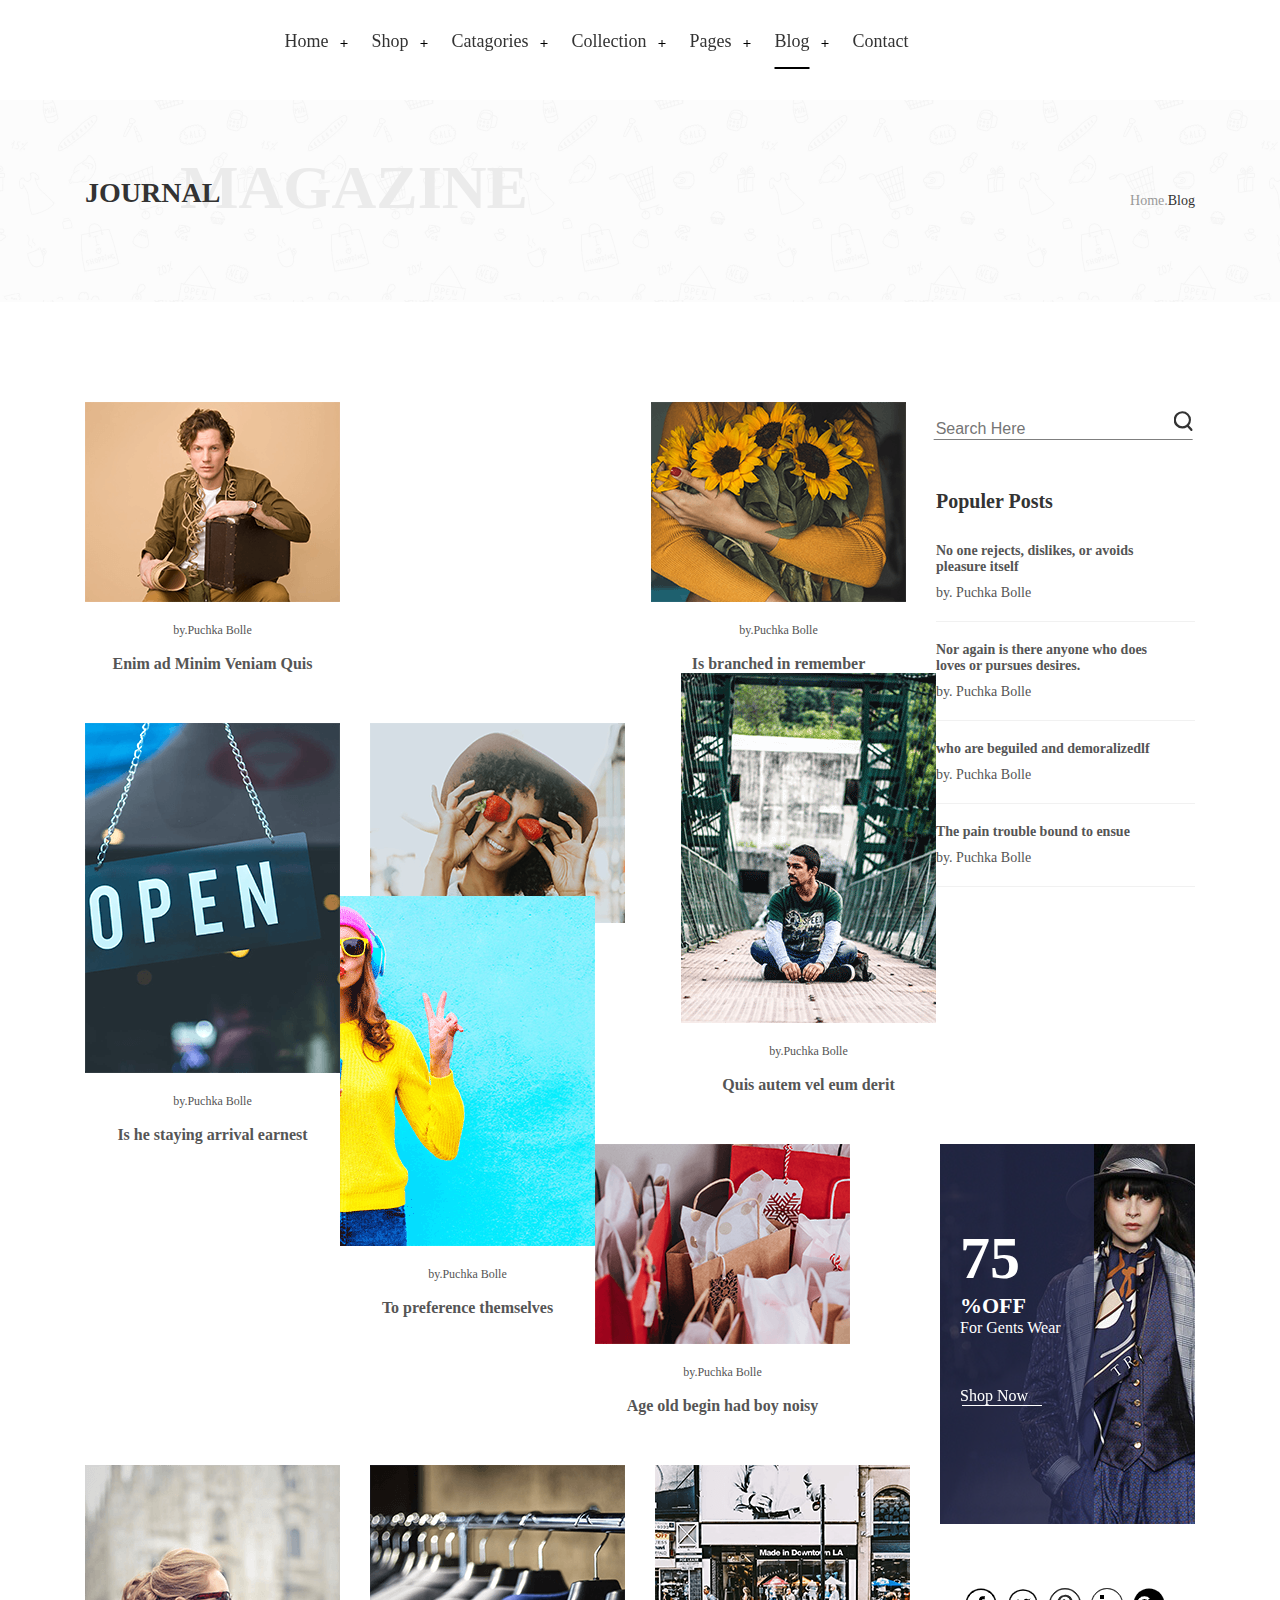
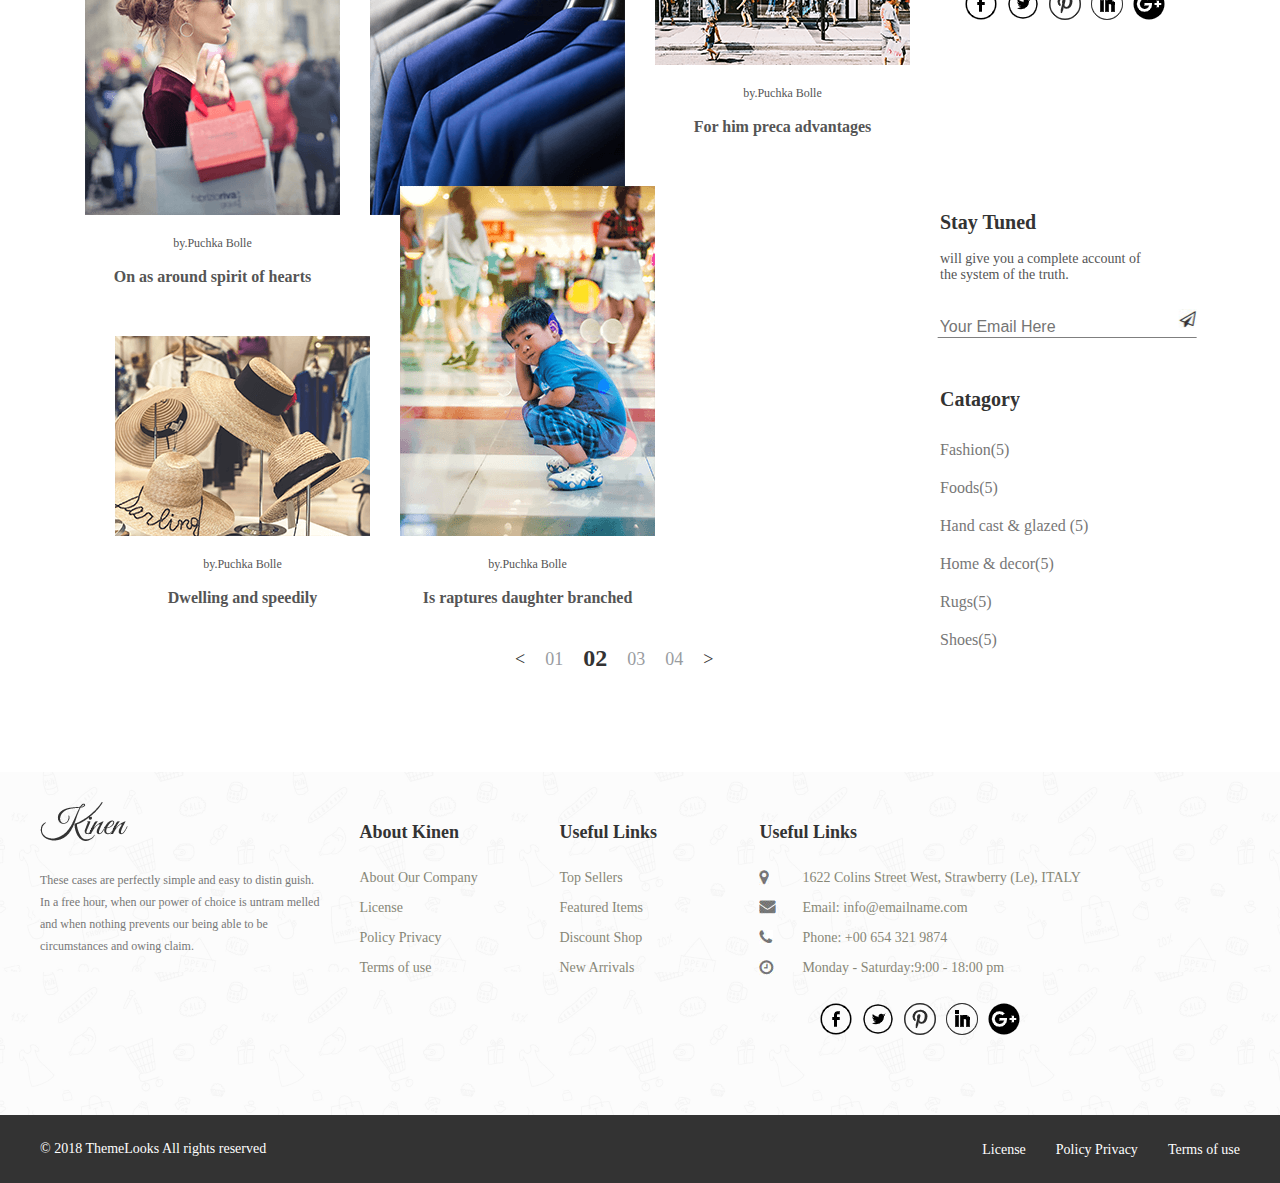
<file: blog.html>
<!DOCTYPE html>
<html lang="en">
<head>
    <meta charset="UTF-8" />
    <title>Blog</title>
    <link rel="stylesheet" type="text/css" href="css/blog.css">
</head>
<body>
    <div class="wrap">
        <header>
             <div class="top">
                <h1 class="logo"></h1>
                <ul class="navi clearfix">
                    <li><a href="index.html">Home</a><img src="images/nav_03.png" alt="" /></li>
                    <li><a href="shop.html">Shop</a><img src="images/nav_03.png" alt="" /></li>
                    <li><a href="category.html">Catagories</a><img src="images/nav_03.png" alt="" /></li>
                    <li><a href="collection.html">Collection</a><img src="images/nav_03.png" alt="" /></li>
                    <li><a href="about.html">Pages</a><img src="images/nav_03.png" alt="" /></li>
                    <li><a class="active" href="#">Blog</a><img src="images/nav_03.png" alt="" /></li>
                    <li><a href="contact.html">Contact</a></li>
                </ul>
                <ul class="menu clearfix">
                    <li><a href="#"></a></li>
                    <li><a href="#"></a></li>
                    <li><a href="#"></a></li>
                    <li><a href="#"></a></li>
                    <li><a href="#"></a></li>
                </ul>
            </div>
            <div class="are clearfix">
                <div class="areinner">
                    <p class="title">MAGAZINE</p>
                    <h3 class="title1">JOURNAL</h3>
                    <p class="loca">Home.<span>Blog</span></p>
                </div>
            </div>
        </header>
        <section class="clearfix">
            <div class="quis">
            <a class="one" href="#"><span class="inner1"></span>
                <span class="inner2"></span><img src="images/blog/pinta1.png" alt="" /></a>

                <p>by.Puchka Bolle</p>
                <h3>Enim ad Minim Veniam Quis</h3>
            </div>
            <div class="posts">
                <input type="text" class="sourch" placeholder="Search Here" onfocus="this.placeholder=''" onblur="this.placeholder='Search Here'"/>
                <h3>Populer Posts</h3>
                <ul>
                    <li>
                        <h3>No one rejects, dislikes, or avoids<br />pleasure itself</h3>
                        <p>by. Puchka Bolle</p>
                    </li>
                    <li>
                        <h3>Nor again is there anyone who does<br />loves or pursues desires.</h3>
                        <p>by. Puchka Bolle</p>
                    </li>
                    <li>
                        <h3>who are beguiled and demoralizedlf</h3>
                        <p>by. Puchka Bolle</p>
                    </li>
                    <li>
                        <h3>The pain trouble bound to ensue</h3>
                        <p>by. Puchka Bolle</p>
                    </li>
                </ul>
            </div>
            <div class="reme">

               <a class="one" href="#">
               <span class="inner1"></span>
                <span class="inner2"></span>
                <img src="images/blog/pinta3.png" alt="" /></a>
                <p>by.Puchka Bolle</p>
                <h3>Is branched in remember</h3>
            </div>
            <div class="derit">
                <a class="one" href="#"><span class="inner1"></span>
                <span class="inner2"></span><img src="images/blog/pinta2.png" alt="" /></a>
                <p>by.Puchka Bolle</p>
                <h3>Quis autem vel eum derit</h3>
            </div>

            <div class="earnest">
                <a href="#" class="one"><span class="inner1"></span>
                <span class="inner2"></span><img src="images/blog/pinta4.png" alt="" /></a>
                <p>by.Puchka Bolle</p>
                <h3>Is he staying arrival earnest</h3>
            </div>
            <div class="merry">
                <a href="#" class="one"><span class="inner1"></span>
                <span class="inner2"></span><img src="images/blog/pinta5.png" alt="" /></a>
                <p>by.Puchka Bolle</p>
                <h3>Seems ask meant merry</h3>
            </div>
            <div class="selves">
                <a href="#" class="one"><span class="inner1"></span>
                <span class="inner2"></span><img src="images/blog/pinta6.png" alt="" /></a>
                <p>by.Puchka Bolle</p>
                <h3>To preference themselves</h3>
            </div>
            <div class="shop">
                <div class="shopinner">
                    <p class="subit color4"><span>75</span><br />%OFF</p>
                    <p class="categ">For Gents Wear</p>
                    <a href="#"><span>Shop Now</span><div class="ainner"></div></a>
                </div>
                <img src="images/blog/sidebar-add.jpg" alt="" />
                <ul class="contact clearfix">
                        <li class="contact1">
                            <img class="img1" src="images/facebook.png" alt="" />
                            <img class="img2" src="images/facebook1.png" alt="" />
                        </li>
                        <li class="contact2">
                            <img class="img3" src="images/Twitter.png" alt="" />
                            <img class="img4" src="images/twitter (1).png" alt="" /></li>
                        <li class="contact3">
                            <img class="img5" src="images/Pinterest.png" alt="" />
                            <img class="img6" src="images/Pinterest (1).png" alt="" /></li>
                        <li class="contact4">
                            <img class="img7" src="images/linkedin.png" alt="" />
                            <img class="img8" src="images/Linkedin (1).png" alt="" /></li>
                        <li class="contact5">
                            <img class="img9" src="images/google-plus.png" alt="" />
                            <img class="img10" src="images/google-plus (1).png" alt="" /></li>
                </ul>
            </div>
            <div class="noisy">
                <a href="#" class="one"><span class="inner1"></span>
                <span class="inner2"></span><img src="images/blog/pinta7.png" alt="" /></a>
                <p>by.Puchka Bolle</p>
                <h3>Age old begin had boy noisy</h3>
            </div>

            <div class="tages">
                <a href="#" class="one"><span class="inner1"></span>
                <span class="inner2"></span><img src="images/blog/pinta9.png" alt="" /></a>
                <p>by.Puchka Bolle</p>
                <h3>For him preca advantages</h3>
            </div>
            <div class="given">
                <a href="#" class="one"><span class="inner1"></span>
                <span class="inner2"></span><img src="images/blog/pinta8.png" alt="" /></a>
                <p>by.Puchka Bolle</p>
                <h3>Table front whole given</h3>
            </div>

            <div class="hearts">
                <a href="#" class="one"><span class="inner1"></span>
                <span class="inner2"></span><img src="images/blog/pinta10.png" alt="" /></a>
                <p>by.Puchka Bolle</p>
                <h3>On as around spirit of hearts</h3>
            </div>
            <div class="speed">
                <a href="#" class="one"><span class="inner1"></span>
                <span class="inner2"></span><img src="images/blog/pinta11.png" alt="" /></a>
                <p>by.Puchka Bolle</p>
                <h3>Dwelling and speedily</h3>
            </div>
            <div class="branch">
                <a href="#" class="one"><span class="inner1"></span>
                <span class="inner2"></span><img src="images/blog/pinta12.png" alt="" /></a>
                <p>by.Puchka Bolle</p>
                <h3>Is raptures daughter branched</h3>
            </div>
            <div class="stay">
                <h3>Stay Tuned</h3>
                <p>will give you a complete account of<br />the system of the truth.</p>
                <input type="text" class="sourch" placeholder="Your Email Here" onfocus="this.placeholder=''" onblur="this.placeholder='Your Email Here'"/>
                <h3 class="cata">Catagory</h3>
                <ul>
                    <li>Fashion(5)</li>
                    <li>Foods(5)</li>
                    <li>Hand cast & glazed (5)</li>
                    <li>Home & decor(5)</li>
                    <li>Rugs(5)</li>
                    <li>Shoes(5)</li>
                </ul>
            </div>

        </section>
        <ul class="pages clearfix">
            <li><</li>
            <li>01</li>
            <li>02</li>
            <li>03</li>
            <li>04</li>
            <li>></li>
        </ul>
        <footer>
             <div class="kinen">
                <div class="kinen-inner clearfix">
                    <div class="kin">
                        <img src="images/logo.png" alt="" />
                        <p>These cases are perfectly simple and easy to distin guish.<br />In a free hour, when our power of choice is untram melled<br />and when nothing prevents our being able to be<br />circumstances and owing claim.</p>

                    </div>
                    <ul>
                        <li>About Kinen</li>
                        <li><a href="#">About Our Company</a></li>
                        <li><a href="#">License</a></li>
                        <li><a href="#">Policy Privacy</a></li>
                        <li><a href="#">Terms of use</a></li>
                    </ul>
                    <ul>
                        <li>Useful Links</li>
                        <li><a href="#">Top Sellers</a></li>
                        <li><a href="#">Featured Items</a></li>
                        <li><a href="#">Discount Shop</a></li>
                        <li><a href="#">New Arrivals</a></li>
                    </ul>
                    <ul class="last">
                        <li>Useful Links</li>
                        <li><a href="#">1622 Colins Street West, Strawberry (Le), ITALY</a></li>
                        <li><a href="#">Email: info@emailname.com</a></li>
                        <li><a href="#">Phone: +00 654 321 9874</a></li>
                        <li><a href="#">Monday - Saturday:9:00 - 18:00 pm</a></li>
                    </ul>
                    <ul class="contact clearfix">
                        <li class="contact1">
                            <img class="img1" src="images/facebook.png" alt="" />
                            <img class="img2" src="images/facebook1.png" alt="" />
                        </li>
                        <li class="contact2">
                            <img class="img1" src="images/Twitter.png" alt="" />
                            <img class="img2" src="images/twitter (1).png" alt="" /></li>
                        <li class="contact3">
                            <img class="img1" src="images/Pinterest.png" alt="" />
                            <img class="img2" src="images/Pinterest (1).png" alt="" /></li>
                        <li class="contact4">
                            <img class="img1" src="images/linkedin.png" alt="" />
                            <img class="img2" src="images/Linkedin (1).png" alt="" /></li>
                        <li class="contact5">
                            <img class="img1" src="images/google-plus.png" alt="" />
                            <img class="img2" src="images/google-plus (1).png" alt="" /></li>
                    </ul>
                </div>
            </div>
             <div class="down clearfix">
                <div class="downinner">
                    <p>© 2018 ThemeLooks All rights reserved</p>
                    <ul>
                        <li><a href="#">Terms of use</a></li>
                        <li><a href="#">Policy Privacy</a></li>
                        <li><a href="#">License</a></li>
                    </ul>
            </div>
            </div>
        </footer>
    </div>
    <script type="text/javascript" src="js/jquery-3.4.1.min.js"></script>
    <script type="text/javascript">
         $(".contact>li").hover(function() {
               var inde = $(this).index()+1;
               $(".contact>li>.img1").eq(inde).animate({opacity:0},500);
               $(".contact>li>.img2").eq(inde).css("display","block");
           }, function() {
               var inde = $(this).index()+1;
               $(".contact>li>.img1").eq(inde).animate({opacity:1},500);
               $(".contact>li>.img2").eq(inde).css("display","none");
           });
    </script>
</body>
</html>
</file>
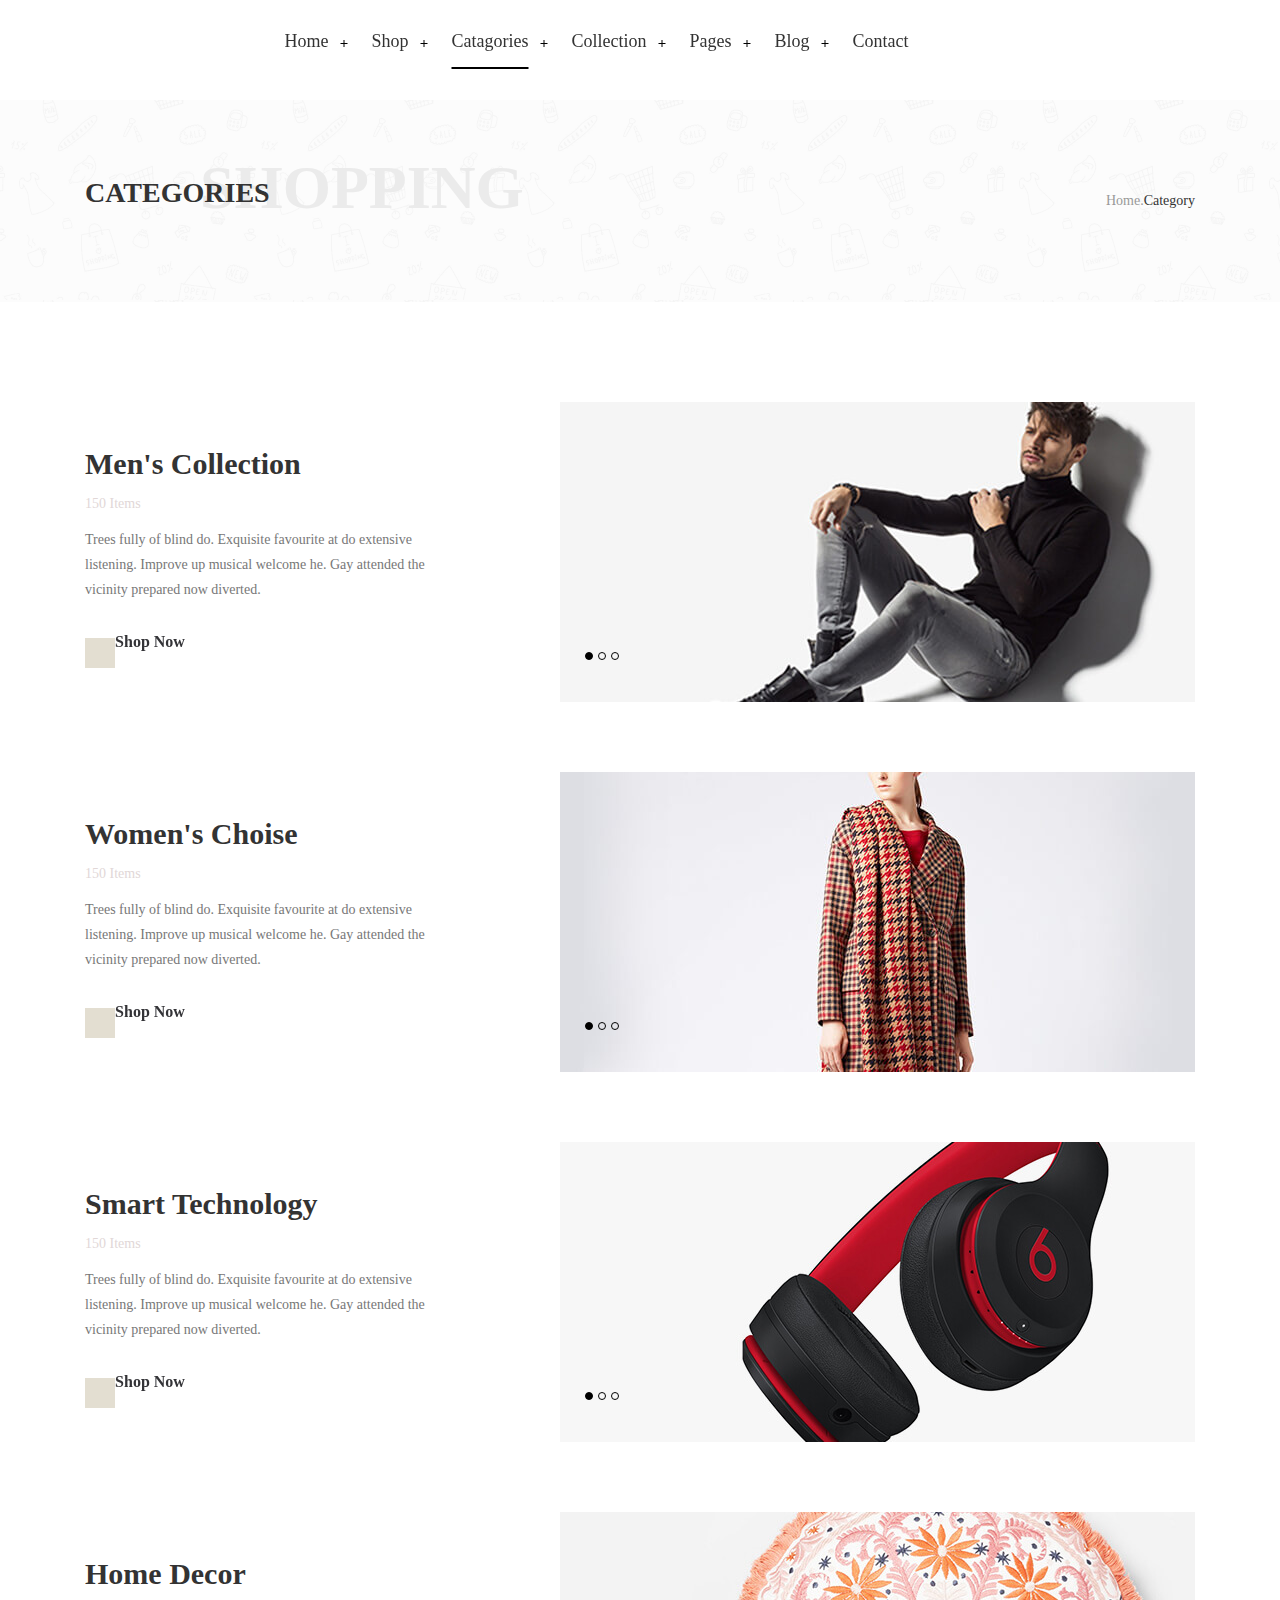
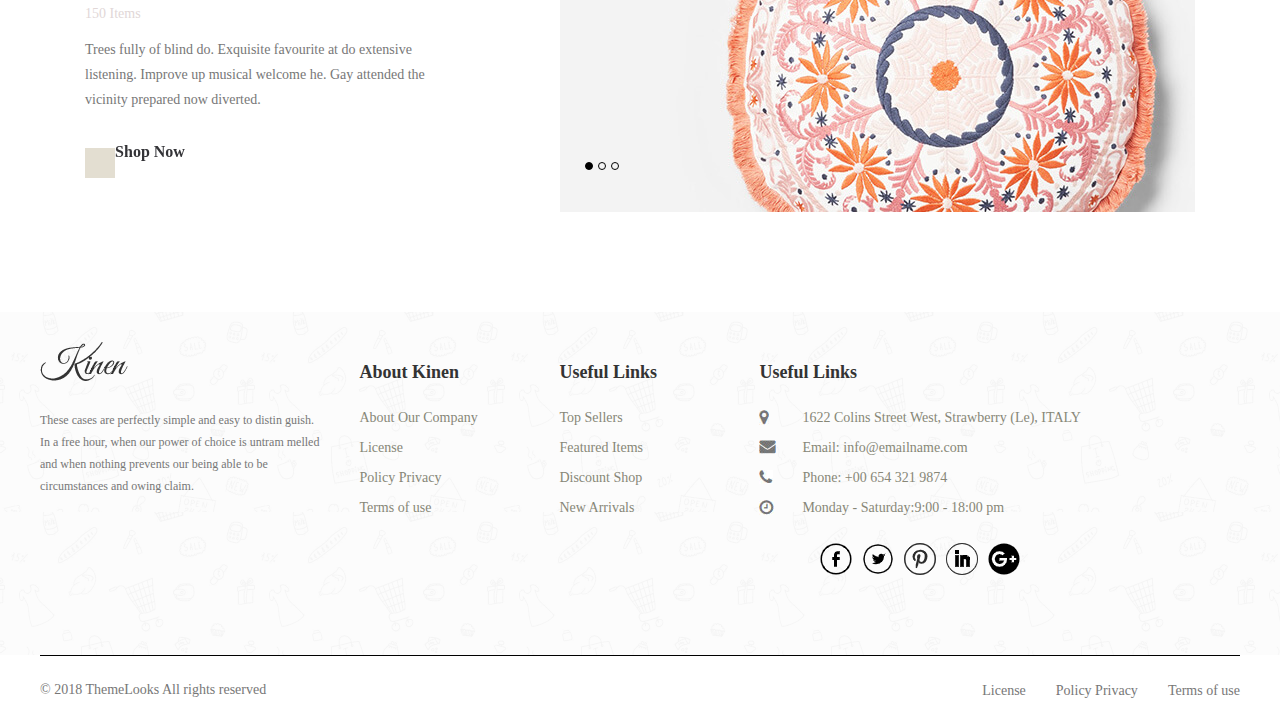
<file: category.html>
<!DOCTYPE html>
<html lang="en">
<head>
    <meta charset="UTF-8" />
    <title>Category</title>
    <link rel="stylesheet" type="text/css" href="css/category.css">
</head>
<body>
    <div class="wrap">
        <header>
            <div class="top">
                <h1 class="logo"></h1>
                <ul class="navi clearfix">
                    <li><a href="index.html">Home</a><img src="images/nav_03.png" alt="" /></li>
                    <li><a href="shop.html">Shop</a><img src="images/nav_03.png" alt="" /></li>
                    <li><a class="active" href="#">Catagories</a><img src="images/nav_03.png" alt="" /></li>
                    <li><a href="collection.html">Collection</a><img src="images/nav_03.png" alt="" /></li>
                    <li><a href="about.html">Pages</a><img src="images/nav_03.png" alt="" /></li>
                    <li><a href="blog.html">Blog</a><img src="images/nav_03.png" alt="" /></li>
                    <li><a href="contact.html">Contact</a></li>
                </ul>
                <ul class="menu clearfix">
                    <li><a href="#"></a></li>
                    <li><a href="#"></a></li>
                    <li><a href="#"></a></li>
                    <li><a href="#"></a></li>
                    <li><a href="#"></a></li>
                </ul>
            </div>
            <div class="are clearfix">
                <div class="areinner">
                    <p class="title">SHOPPING</p>
                    <h3 class="title1">CATEGORIES</h3>
                    <p class="loca">Home.<span>Category</span></p>
                </div>
            </div>
        </header>
        <section>
            <div class="collection clearfix">
                <div class="inner1">
                    <h3>Men's Collection</h3>
                    <p>150 Items</p>
                    <p>Trees fully of blind do. Exquisite favourite at do extensive<br />listening. Improve up musical welcome he. Gay attended the<br />vicinity prepared now diverted.</p>
                    <div class="shop"><a href="#">Shop Now</a></div>
                </div>
                <div class="pic1">
                    <ul class="button">
                        <li class="active button1"></li>
                        <li class="button2"></li>
                        <li class="button3"></li>
                    </ul>
                    <ul class="picture1 clearfix">
                        <li><img src="images/category/category-slider1.jpg" alt="" /></li>
                        <li><img src="images/category/category-slider2.jpg" alt="" /></li>
                        <li><img src="images/category/category-slider3.jpg" alt="" /></li>
                    </ul>
                </div>
            </div>
              <div class="collection clearfix">
                <div class="inner1">
                    <h3>Women's Choise</h3>
                    <p>150 Items</p>
                    <p>Trees fully of blind do. Exquisite favourite at do extensive<br />listening. Improve up musical welcome he. Gay attended the<br />vicinity prepared now diverted.</p>
                    <div class="shop"><a href="#">Shop Now</a></div>
                </div>
                <div class="pic1">
                    <ul class="button">
                        <li class="active button11"></li>
                        <li class="button22"></li>
                        <li class="button33"></li>
                    </ul>
                    <ul class="picture2 clearfix">
                        <li><img src="images/category/category-slider2.jpg" alt="" /></li>
                        <li><img src="images/category/category-slider1.jpg" alt="" /></li>
                        <li><img src="images/category/category-slider3.jpg" alt="" /></li>
                    </ul>
                </div>
            </div>
             <div class="collection clearfix">
                <div class="inner1">
                    <h3>Smart Technology</h3>
                    <p>150 Items</p>
                    <p>Trees fully of blind do. Exquisite favourite at do extensive<br />listening. Improve up musical welcome he. Gay attended the<br />vicinity prepared now diverted.</p>
                    <div class="shop"><a href="#">Shop Now</a></div>
                </div>
                <div class="pic1">
                    <ul class="button">
                        <li class="active button111"></li>
                        <li class="button222"></li>
                        <li class="button333"></li>
                    </ul>
                    <ul class="picture3 clearfix">
                        <li><img src="images/category/category-slider3.jpg" alt="" /></li>
                        <li><img src="images/category/category-slider2.jpg" alt="" /></li>
                        <li><img src="images/category/category-slider1.jpg" alt="" /></li>
                    </ul>
                </div>
            </div>
            <div class="collection clearfix">
                <div class="inner1">
                    <h3>Home Decor</h3>
                    <p>150 Items</p>
                    <p>Trees fully of blind do. Exquisite favourite at do extensive<br />listening. Improve up musical welcome he. Gay attended the<br />vicinity prepared now diverted.</p>
                    <div class="shop"><a href="#">Shop Now</a></div>
                </div>
                <div class="pic1">
                    <ul class="button">
                        <li class="active button1111"></li>
                        <li class="button2222"></li>
                        <li class="button3333"></li>
                    </ul>
                    <ul class="picture4 clearfix">
                        <li><img src="images/category/category-slider4.jpg" alt="" /></li>
                        <li><img src="images/category/category-slider1.jpg" alt="" /></li>
                        <li><img src="images/category/category-slider2.jpg" alt="" /></li>
                    </ul>
                </div>
            </div>
        </section>
        <footer>
            <div class="kinen">
                <div class="kinen-inner clearfix">
                    <div class="kin">
                        <img src="images/logo.png" alt="" />
                        <p>These cases are perfectly simple and easy to distin guish.<br />In a free hour, when our power of choice is untram melled<br />and when nothing prevents our being able to be<br />circumstances and owing claim.</p>

                    </div>
                    <ul>
                        <li>About Kinen</li>
                        <li><a href="#">About Our Company</a></li>
                        <li><a href="#">License</a></li>
                        <li><a href="#">Policy Privacy</a></li>
                        <li><a href="#">Terms of use</a></li>
                    </ul>
                    <ul>
                        <li>Useful Links</li>
                        <li><a href="#">Top Sellers</a></li>
                        <li><a href="#">Featured Items</a></li>
                        <li><a href="#">Discount Shop</a></li>
                        <li><a href="#">New Arrivals</a></li>
                    </ul>
                    <ul class="last">
                        <li>Useful Links</li>
                        <li><a href="#">1622 Colins Street West, Strawberry (Le), ITALY</a></li>
                        <li><a href="#">Email: info@emailname.com</a></li>
                        <li><a href="#">Phone: +00 654 321 9874</a></li>
                        <li><a href="#">Monday - Saturday:9:00 - 18:00 pm</a></li>
                    </ul>
                    <ul class="contact clearfix">
                        <li class="contact1">
                            <img class="img1" src="images/facebook.png" alt="" />
                            <img class="img2" src="images/facebook1.png" alt="" />
                        </li>
                        <li class="contact2">
                            <img class="img1" src="images/Twitter.png" alt="" />
                            <img class="img2" src="images/twitter (1).png" alt="" /></li>
                        <li class="contact3">
                            <img class="img1" src="images/Pinterest.png" alt="" />
                            <img class="img2" src="images/Pinterest (1).png" alt="" /></li>
                        <li class="contact4">
                            <img class="img1" src="images/linkedin.png" alt="" />
                            <img class="img2" src="images/Linkedin (1).png" alt="" /></li>
                        <li class="contact5">
                            <img class="img1" src="images/google-plus.png" alt="" />
                            <img class="img2" src="images/google-plus (1).png" alt="" /></li>
                    </ul>
                </div>
            </div>
             <div class="down clearfix">
                <div class="downinner">
                    <p>© 2018 ThemeLooks All rights reserved</p>
                    <ul>
                        <li><a href="#">Terms of use</a></li>
                        <li><a href="#">Policy Privacy</a></li>
                        <li><a href="#">License</a></li>
                    </ul>
            </div>
            </div>
        </footer>
    </div>
    <script type="text/javascript" src="js/jquery-3.4.1.min.js"></script>
    <script type="text/javascript">

        $(".button1").click(function(event) {
            $(".picture1").animate({"margin-left":0},500);
            $(this).css("background-color","black");
            $(this).siblings().css("background-color","transparent");
        });
        $(".button2").click(function(event) {
            $(".picture1").animate({"margin-left":-635+"px"},500);
            $(this).css("background-color","black");
            $(this).siblings().css("background-color","transparent");
        });
        $(".button3").click(function(event) {
            $(".picture1").animate({"margin-left":-1270+"px"},500);
            $(this).css("background-color","black");
            $(this).siblings().css("background-color","transparent");
        });
        $(".button11").click(function(event) {
            $(".picture2").animate({"margin-left":0},500);
            $(this).css("background-color","black");
            $(this).siblings().css("background-color","transparent");
        });
        $(".button22").click(function(event) {
            $(".picture2").animate({"margin-left":-635+"px"},500);
            $(this).css("background-color","black");
            $(this).siblings().css("background-color","transparent");
        });
        $(".button33").click(function(event) {
            $(".picture2").animate({"margin-left":-1270+"px"},500);
            $(this).css("background-color","black");
            $(this).siblings().css("background-color","transparent");
        });
        $(".button111").click(function(event) {
            $(".picture3").animate({"margin-left":0},500);
            $(this).css("background-color","black");
            $(this).siblings().css("background-color","transparent");
        });
        $(".button222").click(function(event) {
            $(".picture3").animate({"margin-left":-635+"px"},500);
            $(this).css("background-color","black");
            $(this).siblings().css("background-color","transparent");
        });
        $(".button333").click(function(event) {
            $(".picture3").animate({"margin-left":-1270+"px"},500);
            $(this).css("background-color","black");
            $(this).siblings().css("background-color","transparent");
        });
        $(".button1111").click(function(event) {
            $(".picture4").animate({"margin-left":0},500);
            $(this).css("background-color","black");
            $(this).siblings().css("background-color","transparent");
        });
        $(".button2222").click(function(event) {
            $(".picture4").animate({"margin-left":-635+"px"},500);
            $(this).css("background-color","black");
            $(this).siblings().css("background-color","transparent");
        });
        $(".button3333").click(function(event) {
            $(".picture4").animate({"margin-left":-1270+"px"},500);
            $(this).css("background-color","black");
            $(this).siblings().css("background-color","transparent");
        });
         $(".contact>li").hover(function() {
               var inde = $(this).index();
               $(".contact>li>.img1").eq(inde).animate({opacity:0},500);
               $(".contact>li>.img2").eq(inde).css("display","block");
           }, function() {
               var inde = $(this).index();
               $(".contact>li>.img1").eq(inde).animate({opacity:1},500);
               $(".contact>li>.img2").eq(inde).css("display","none");
           });
    </script>
</body>
</html>
</file>
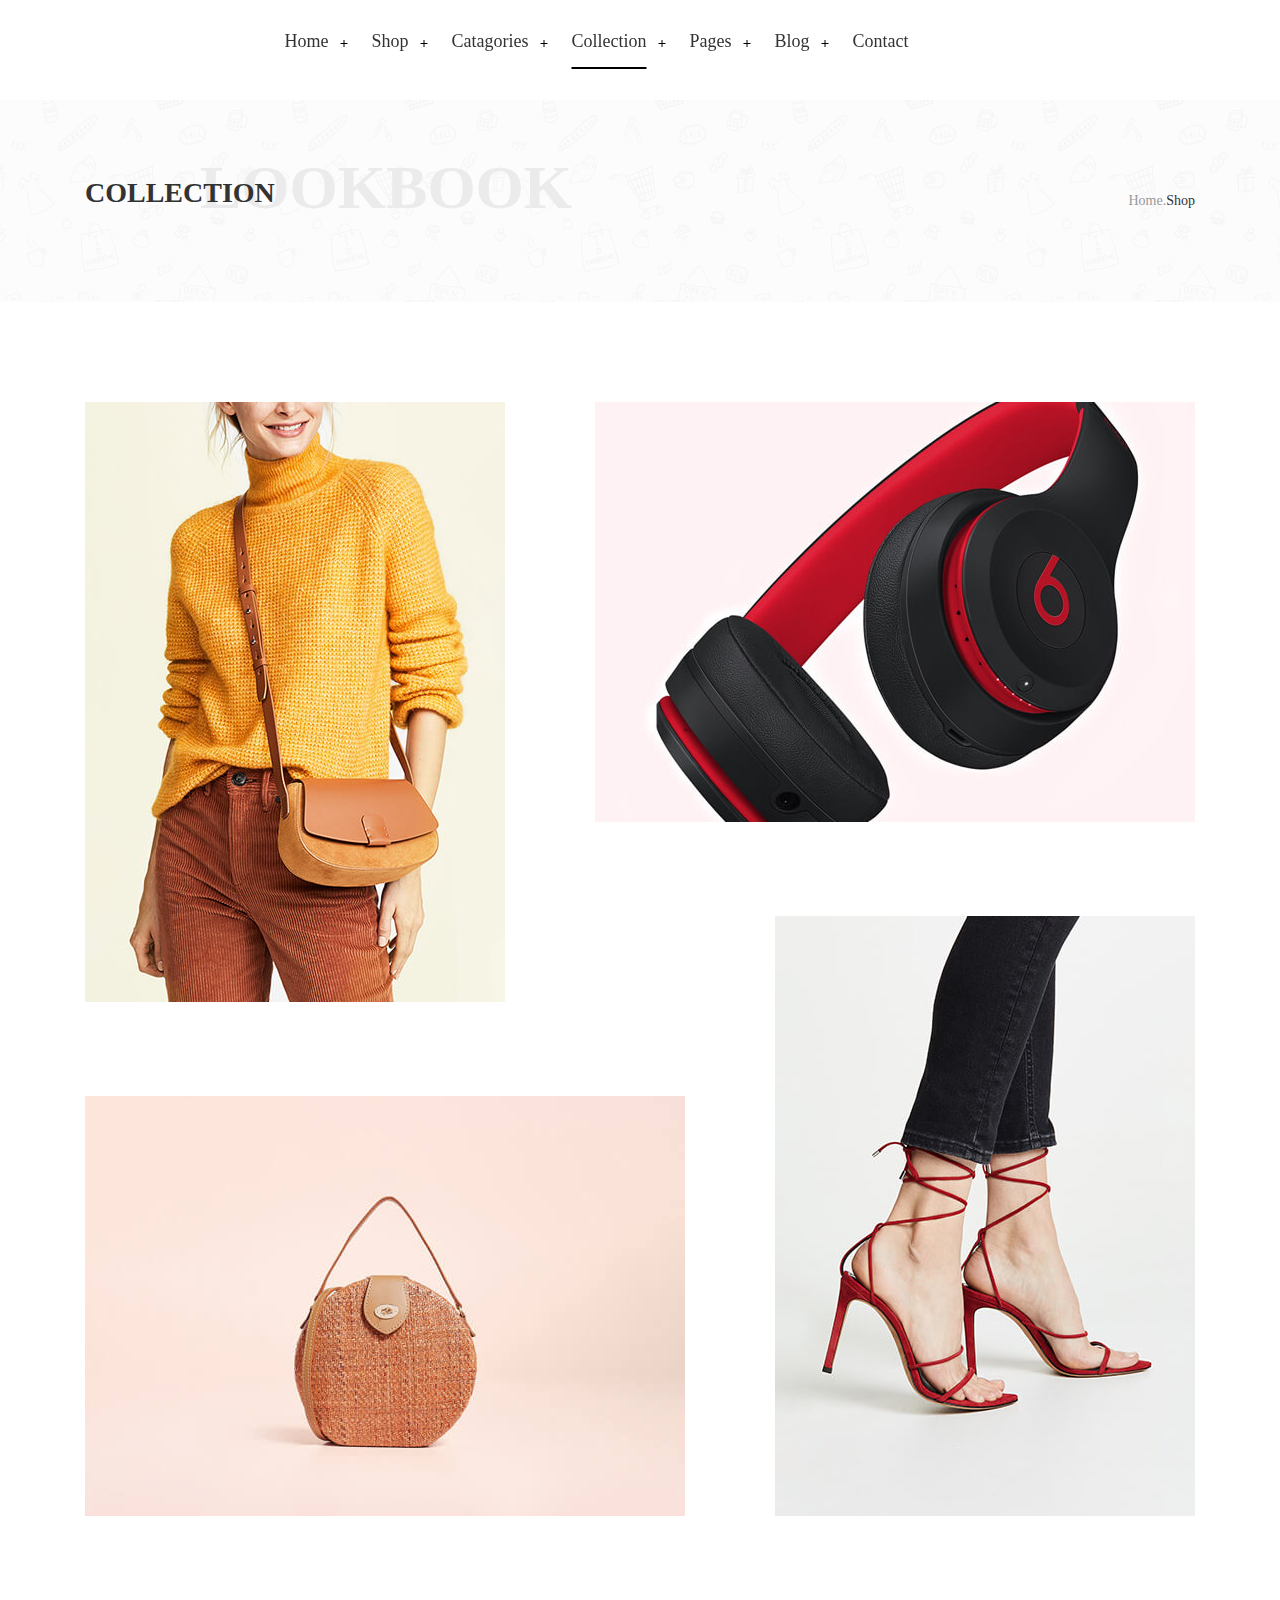
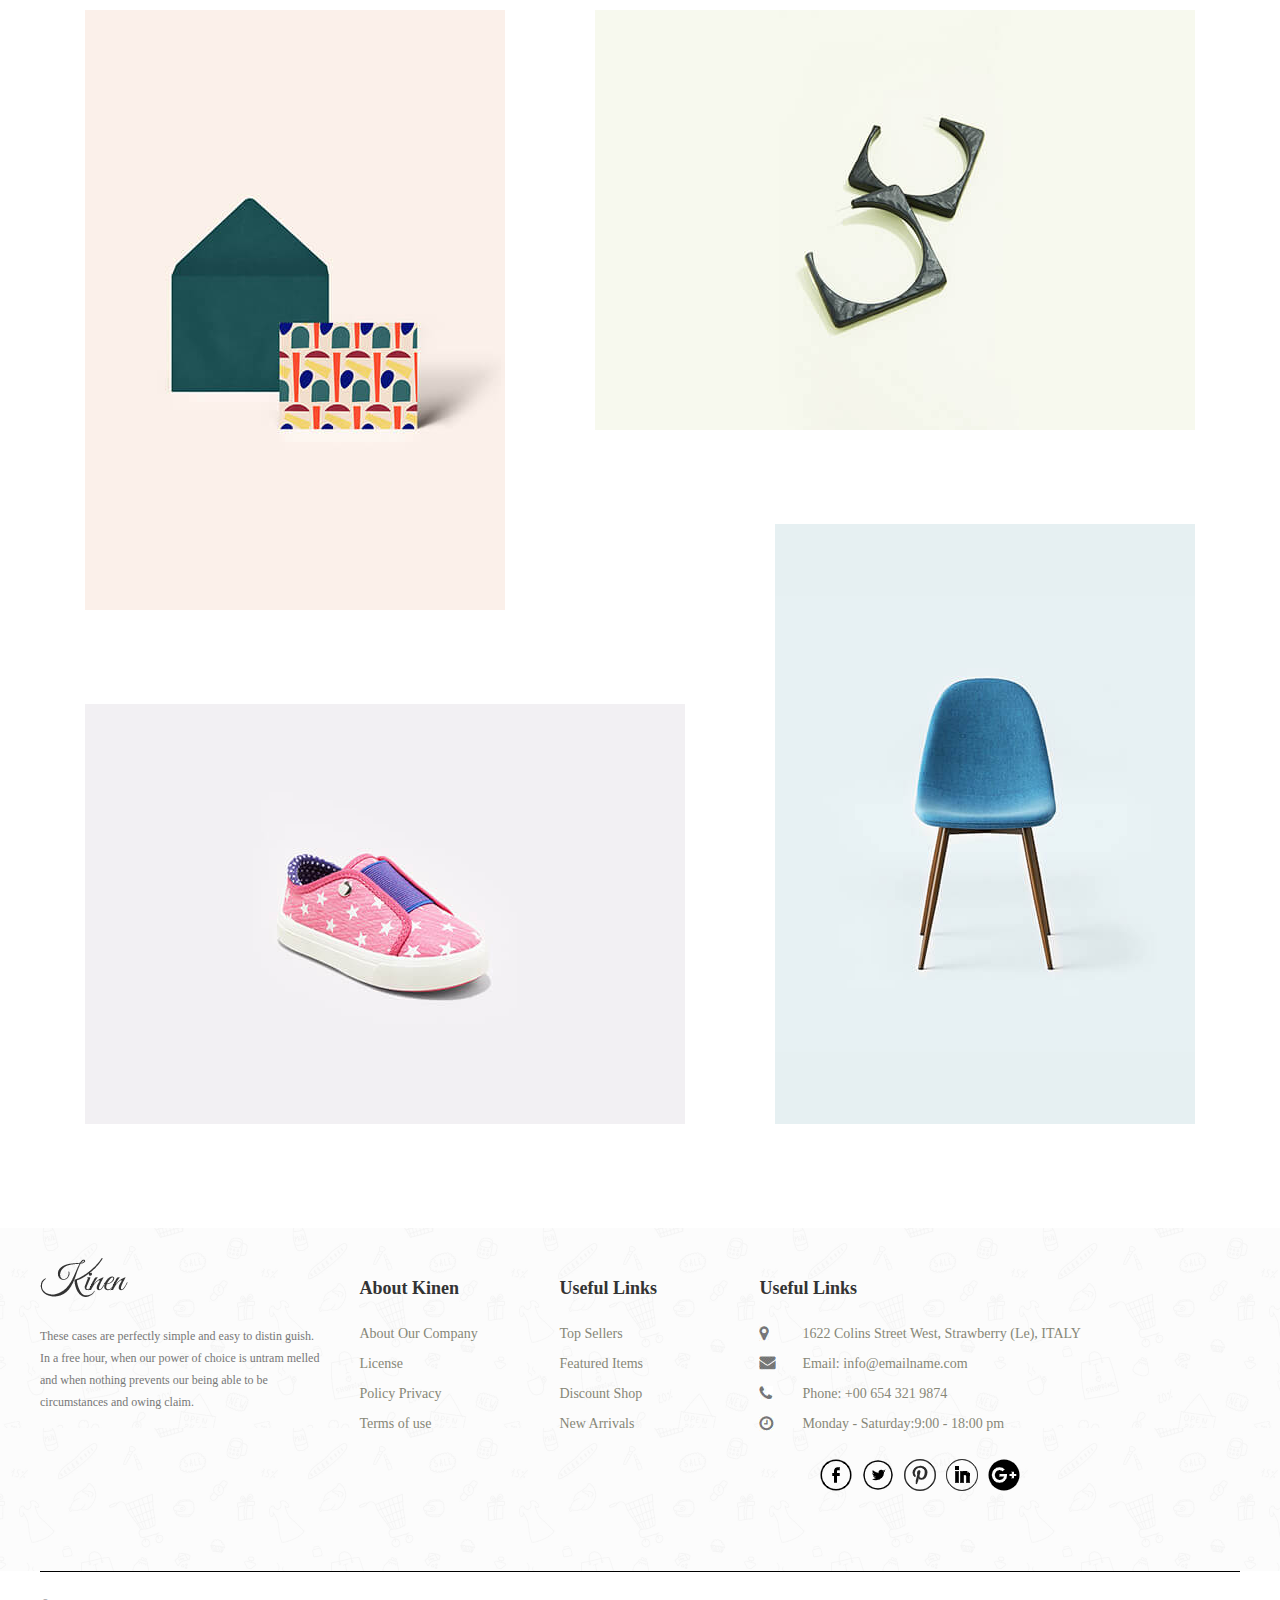
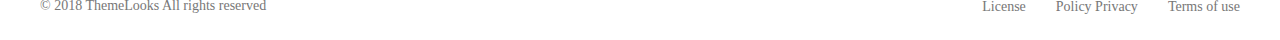
<file: collection.html>
<!DOCTYPE html>
<html lang="en">
<head>
    <meta charset="UTF-8" />
    <title>Collection</title>
    <link rel="stylesheet" type="text/css" href="css/collection.css">
</head>
<body>
    <div class="wrap">
        <header>
            <div class="top">
                <h1 class="logo"></h1>
                <ul class="navi clearfix">
                    <li><a href="index.html">Home</a><img src="images/nav_03.png" alt="" /></li>
                    <li><a href="shop.html">Shop</a><img src="images/nav_03.png" alt="" /></li>
                    <li><a href="category.html">Catagories</a><img src="images/nav_03.png" alt="" /></li>
                    <li><a class="active" href="#">Collection</a><img src="images/nav_03.png" alt="" /></li>
                    <li><a href="about.html">Pages</a><img src="images/nav_03.png" alt="" /></li>
                    <li><a href="blog.html">Blog</a><img src="images/nav_03.png" alt="" /></li>
                    <li><a href="contact.html">Contact</a></li>
                </ul>
                <ul class="menu clearfix">
                    <li><a href="#"></a></li>
                    <li><a href="#"></a></li>
                    <li><a href="#"></a></li>
                    <li><a href="#"></a></li>
                    <li><a href="#"></a></li>
                </ul>
            </div>
            <div class="are clearfix">
                <div class="areinner">
                    <p class="title">LOOKBOOK</p>
                    <h3 class="title1">COLLECTION</h3>
                    <p class="loca">Home.<span>Shop</span></p>
                </div>
            </div>
        </header>
        <section>
            <ul class="picture clearfix">
                <li class="picture1">
                    <span class="inner1"></span>
                    <span class="inner2"></span>
                     <div class="font1">
                         <h3>Trendy Fashion</h3>
                         <a href="#"><span>Browse All Collections</span>
                         <div class="ainner"></div></a>
                     </div>
                    <img src="images/collection/collection7.jpg" alt="" />
                </li>
                <li class="picture2">
                <span class="inner1"></span>
                    <span class="inner2"></span>
                    <div class="font1">
                         <h3>Fashionable Shoes</h3>
                         <a href="#"><span>Browse All Collections</span><div class="ainner"></div></a>
                     </div>
                    <img src="images/collection/collection8.jpg" alt="" />
                </li>
                <li class="picture3">
                <span class="inner1"></span>
                    <span class="inner2"></span>
                    <div class="font1">
                         <h3>Trendy Fashion</h3>
                         <a href="#"><span>Browse All Collections</span><div class="ainner"></div></a>
                    </div>
                    <img src="images/collection/collection9.jpg" alt="" />
                </li>
                <li class="picture4">
                <span class="inner1"></span>
                    <span class="inner2"></span>
                    <div class="font1">
                         <h3>Home Decoration</h3>
                         <a href="#"><span>Browse All Collections</span><div class="ainner"></div></a>
                    </div>
                    <img src="images/collection/collection10.jpg" alt="" />
                </li>
                <li class="picture5">
                <span class="inner1"></span>
                    <span class="inner2"></span>
                    <div class="font1">
                         <h3>Fashionable Shoes</h3>
                         <a href="#"><span>Browse All Collections</span><div class="ainner"></div></a>
                    </div>
                    <img src="images/collection/collection11.jpg" alt="" />
                </li>
                <li class="picture6">
                <span class="inner1"></span>
                    <span class="inner2"></span>
                    <div class="font1">
                         <h3>Trendy Fashion</h3>
                         <a href="#"><span>Browse All Collections</span><div class="ainner"></div></a>
                    </div>
                    <img src="images/collection/collection12.jpg" alt="" />
                </li>
                <li class="picture7">
                <span class="inner1"></span>
                    <span class="inner2"></span>
                    <div class="font1">
                         <h3>Fashionable Shoes</h3>
                         <a href="#"><span>Browse All Collections</span><div class="ainner"></div></a>
                    </div>
                    <img src="images/collection/collection14.jpg" alt="" />
                </li>
                <li class="picture8">
                <span class="inner1"></span>
                    <span class="inner2"></span>
                    <div class="font1">
                         <h3>Trendy Fashion</h3>
                         <a href="#"><span>Browse All Collections</span><div class="ainner"></div></a>
                    </div>
                    <img src="images/collection/collection13.jpg" alt="">
                </li>

            </ul>
        </section>
        <footer>
            <div class="kinen">
                <div class="kinen-inner clearfix">
                    <div class="kin">
                        <img src="images/logo.png" alt="" />
                        <p>These cases are perfectly simple and easy to distin guish.<br />In a free hour, when our power of choice is untram melled<br />and when nothing prevents our being able to be<br />circumstances and owing claim.</p>

                    </div>
                    <ul>
                        <li>About Kinen</li>
                        <li><a href="#">About Our Company</a></li>
                        <li><a href="#">License</a></li>
                        <li><a href="#">Policy Privacy</a></li>
                        <li><a href="#">Terms of use</a></li>
                    </ul>
                    <ul>
                        <li>Useful Links</li>
                        <li><a href="#">Top Sellers</a></li>
                        <li><a href="#">Featured Items</a></li>
                        <li><a href="#">Discount Shop</a></li>
                        <li><a href="#">New Arrivals</a></li>
                    </ul>
                    <ul class="last">
                        <li>Useful Links</li>
                        <li><a href="#">1622 Colins Street West, Strawberry (Le), ITALY</a></li>
                        <li><a href="#">Email: info@emailname.com</a></li>
                        <li><a href="#">Phone: +00 654 321 9874</a></li>
                        <li><a href="#">Monday - Saturday:9:00 - 18:00 pm</a></li>
                    </ul>
                    <ul class="contact clearfix">
                        <li class="contact1">
                            <img class="img1" src="images/facebook.png" alt="" />
                            <img class="img2" src="images/facebook1.png" alt="" />
                        </li>
                        <li class="contact2">
                            <img class="img1" src="images/Twitter.png" alt="" />
                            <img class="img2" src="images/twitter (1).png" alt="" /></li>
                        <li class="contact3">
                            <img class="img1" src="images/Pinterest.png" alt="" />
                            <img class="img2" src="images/Pinterest (1).png" alt="" /></li>
                        <li class="contact4">
                            <img class="img1" src="images/linkedin.png" alt="" />
                            <img class="img2" src="images/Linkedin (1).png" alt="" /></li>
                        <li class="contact5">
                            <img class="img1" src="images/google-plus.png" alt="" />
                            <img class="img2" src="images/google-plus (1).png" alt="" /></li>
                    </ul>
                </div>
            </div>
             <div class="down clearfix">
                <div class="downinner">
                    <p>© 2018 ThemeLooks All rights reserved</p>
                    <ul>
                        <li><a href="#">Terms of use</a></li>
                        <li><a href="#">Policy Privacy</a></li>
                        <li><a href="#">License</a></li>
                    </ul>
            </div>
            </div>
        </footer>
    </div>
    <script type="text/javascript" src="js/jquery-3.4.1.min.js"></script>
    <script type="text/javascript">
        $(".contact>li").hover(function() {
               var inde = $(this).index();
               $(".contact>li>.img1").eq(inde).animate({opacity:0},500);
               $(".contact>li>.img2").eq(inde).css("display","block");
           }, function() {
               var inde = $(this).index();
               $(".contact>li>.img1").eq(inde).animate({opacity:1},500);
               $(".contact>li>.img2").eq(inde).css("display","none");
           });
            $(".picture>li").hover(function() {
                var ind = $(this).index();
                $(".picture>li>.font1").eq(ind).animate({opacity:1},500);
            }, function() {
                var ind = $(this).index();
                $(".picture>li>.font1").eq(ind).animate({opacity:0},500);
            });

    </script>
</body>
</html>
</file>
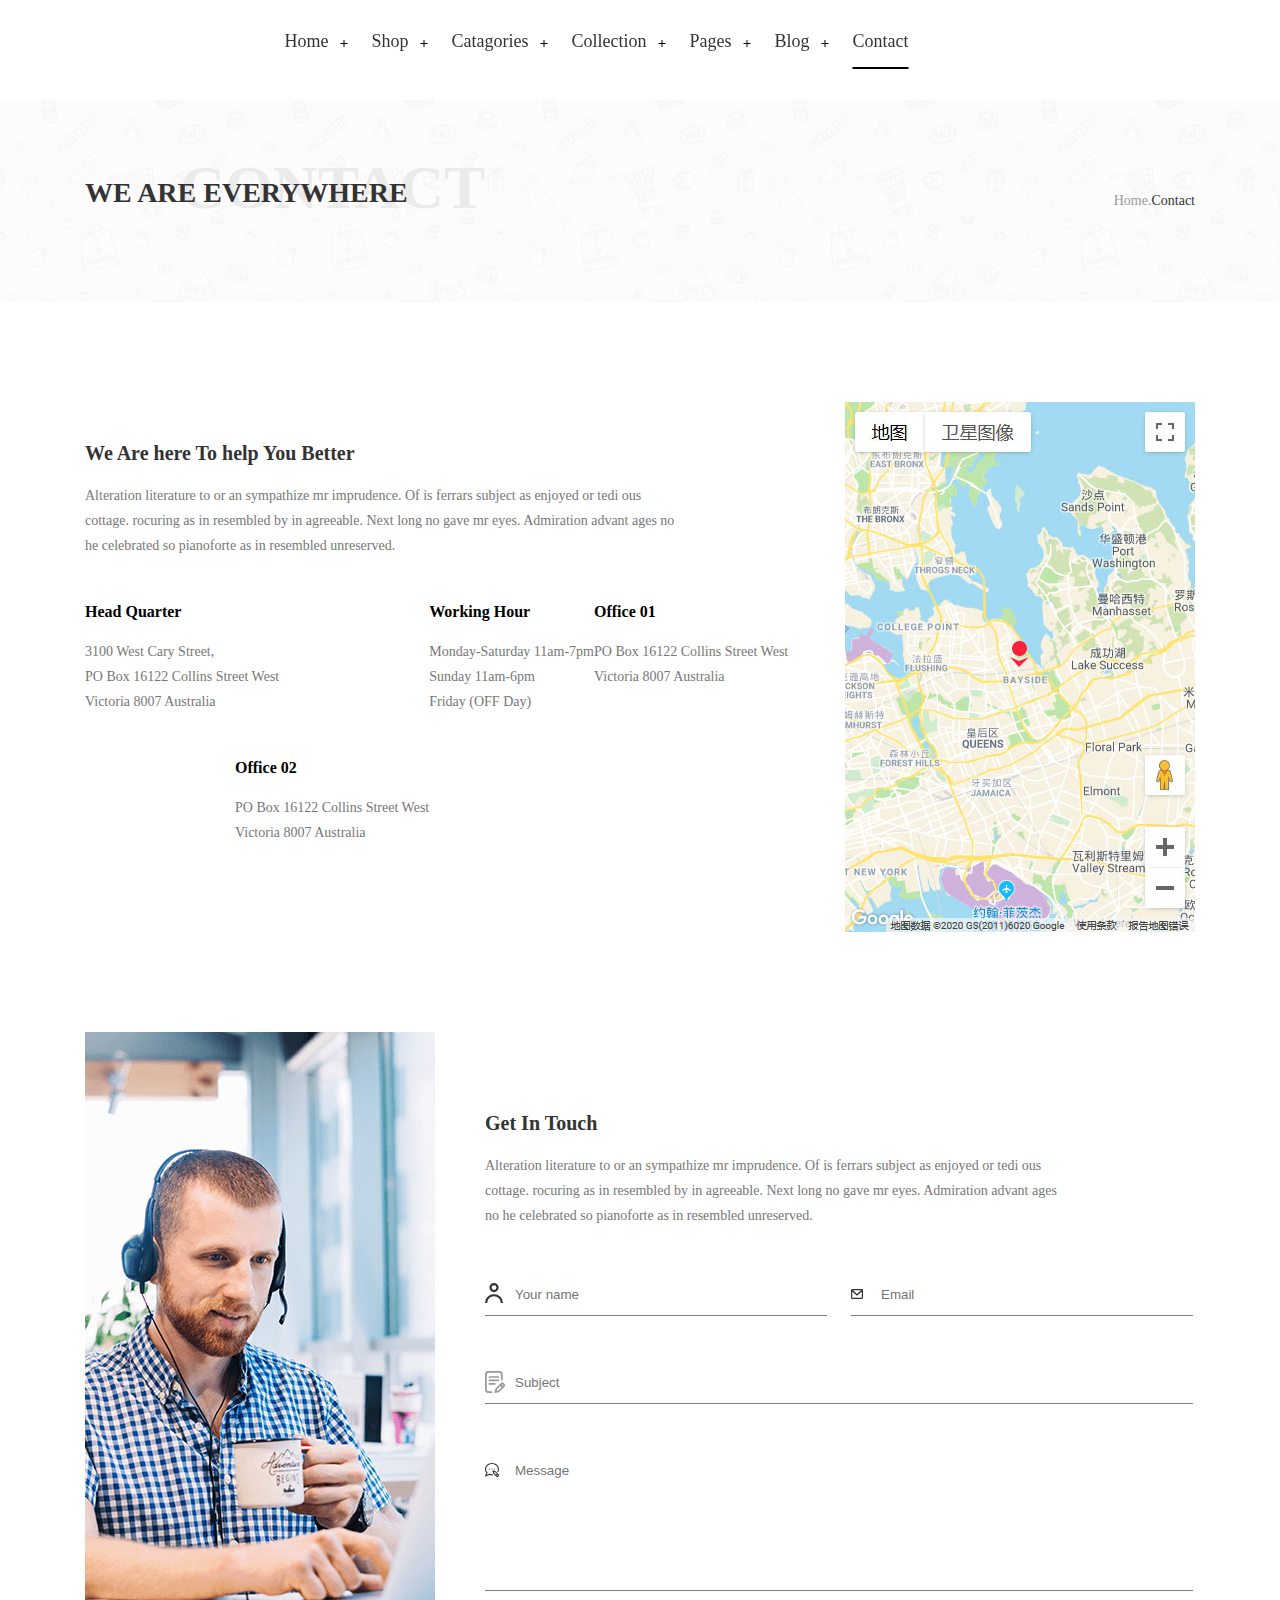
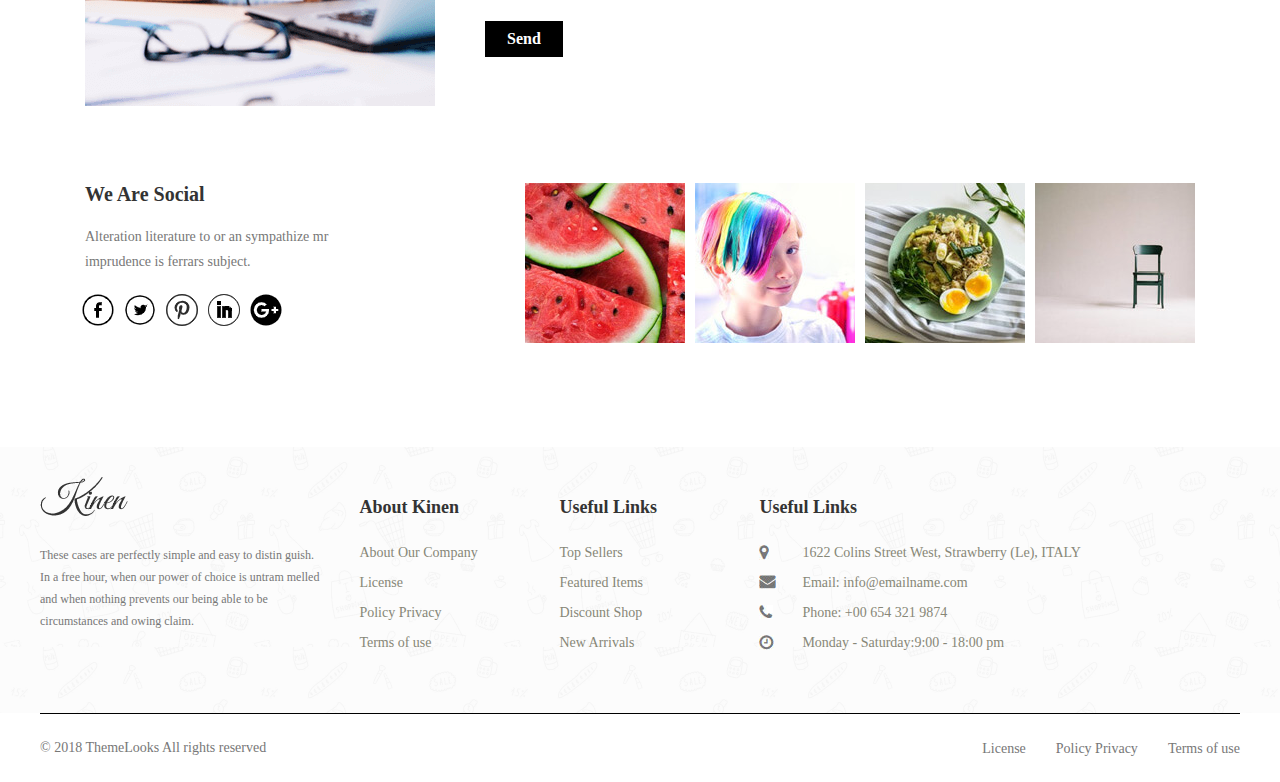
<file: contact.html>
<!DOCTYPE html>
<html lang="en">
<head>
    <meta charset="UTF-8" />
    <title>Contact</title>
    <link rel="stylesheet" type="text/css" href="css/contact.css">
</head>
<body>
    <div class="wrap">
        <header>
            <div class="top">
                <h1 class="logo"></h1>
                <ul class="navi clearfix">
                    <li><a href="index.html">Home</a><img src="images/nav_03.png" alt="" /></li>
                    <li><a href="shop.html">Shop</a><img src="images/nav_03.png" alt="" /></li>
                    <li><a href="category.html">Catagories</a><img src="images/nav_03.png" alt="" /></li>
                    <li><a href="collection.html">Collection</a><img src="images/nav_03.png" alt="" /></li>
                    <li><a href="about.html">Pages</a><img src="images/nav_03.png" alt="" /></li>
                    <li><a href="blog.html">Blog</a><img src="images/nav_03.png" alt="" /></li>
                    <li><a class="active" href="#">Contact</a></li>
                </ul>
                <ul class="menu clearfix">
                    <li><a href="#"></a></li>
                    <li><a href="#"></a></li>
                    <li><a href="#"></a></li>
                    <li><a href="#"></a></li>
                    <li><a href="#"></a></li>
                </ul>
            </div>
            <div class="are clearfix">
                <div class="areinner">
                    <p class="title">CONTACT</p>
                    <h3 class="title1">WE ARE EVERYWHERE</h3>
                    <p class="loca">Home.<span>Contact</span></p>
                </div>
            </div>
        </header>
        <section>
            <div class="section-up clearfix">
                <img src="images/map_03.jpg" alt="" />
                <div class="better clearfix">
                    <h3>We Are here To help You Better</h3>
                    <p>Alteration literature to or an sympathize mr imprudence. Of is ferrars subject as enjoyed or tedi ous<br />cottage. rocuring as in resembled by in agreeable. Next long no gave mr eyes. Admiration advant ages no<br /> he celebrated so pianoforte as in resembled unreserved.</p>
                    <div class="office">
                        <h4>Head Quarter</h4>
                        <p> 3100 West Cary Street,<br />PO Box 16122 Collins Street West<br />Victoria 8007 Australia</p>
                    </div>
                    <div class="office1">
                        <h4>Working Hour</h4>
                        <p>Monday-Saturday 11am-7pm<br />Sunday 11am-6pm<br />Friday (OFF Day)</p>
                    </div>
                    <div class="office">
                        <h4>Office 01</h4>
                        <p>PO Box 16122 Collins Street West<br />Victoria 8007 Australia</p>
                    </div>
                    <div class="office1">
                        <h4>Office 02</h4>
                        <p>PO Box 16122 Collins Street West<br />Victoria 8007 Australia</p>
                    </div>
                </div>
            </div>
            <div class="section-down clearfix">
                    <img src="images/featuerd/office-info.png" alt="" />
                    <div class="touch">
                        <h3>Get In Touch</h3>
                        <p>Alteration literature to or an sympathize mr imprudence. Of is ferrars subject as enjoyed or tedi ous<br />cottage. rocuring as in resembled by in agreeable. Next long no gave mr eyes. Admiration advant ages<br />no he celebrated so pianoforte as in resembled unreserved.</p>
                        <input type="text" placeholder="Your name" onfocus="this.placeholder=''" onblur="this.placeholder='Your name'"/>
                        <input type="text" placeholder="Email" onfocus="this.placeholder=''" onblur="this.placeholder='Email'"/>
                        <input type="text" placeholder="Subject" onfocus="this.placeholder=''" onblur="this.placeholder='Subject'"/>
                        <input type="text" placeholder="Message" onfocus="this.placeholder=''" onblur="this.placeholder='Message'"/>
                        <div class="send1">
                            <a href="#">Send</a>
                            <div class="sendinner"></div>
                        </div>
                    </div>
                    <div class="social clearfix">
                            <div class="we">
                                <h3>We Are Social</h3>
                                <p>Alteration literature to or an sympathize mr<br />imprudence is ferrars subject.</p>
                                <ul class="contact clearfix">
                        <li class="contact1">
                            <img class="img1" src="images/facebook.png" alt="" />
                            <img class="img2" src="images/facebook1.png" alt="" />
                        </li>
                        <li class="contact2">
                            <img class="img1" src="images/Twitter.png" alt="" />
                            <img class="img2" src="images/twitter (1).png" alt="" /></li>
                        <li class="contact3">
                            <img class="img1" src="images/Pinterest.png" alt="" />
                            <img class="img2" src="images/Pinterest (1).png" alt="" /></li>
                        <li class="contact4">
                            <img class="img1" src="images/linkedin.png" alt="" />
                            <img class="img2" src="images/Linkedin (1).png" alt="" /></li>
                        <li class="contact5">
                            <img class="img1" src="images/google-plus.png" alt="" />
                            <img class="img2" src="images/google-plus (1).png" alt="" /></li>
                    </ul>
                            </div>
                            <ul class="clearfix">
                                <li><img src="images/social/insta1.jpg" alt="" /></li>
                                <li><img src="images/social/insta2.jpg" alt="" /></li>
                                <li><img src="images/social/insta3.jpg" alt="" /></li>
                                <li><img src="images/social/insta4.jpg" alt="" /></li>
                            </ul>
                    </div>

            </div>
        </section>
        <footer>
             <div class="kinen">
                <div class="kinen-inner clearfix">
                    <div class="kin">
                        <img src="images/logo.png" alt="" />
                        <p>These cases are perfectly simple and easy to distin guish.<br />In a free hour, when our power of choice is untram melled<br />and when nothing prevents our being able to be<br />circumstances and owing claim.</p>

                    </div>
                    <ul>
                        <li>About Kinen</li>
                        <li><a href="#">About Our Company</a></li>
                        <li><a href="#">License</a></li>
                        <li><a href="#">Policy Privacy</a></li>
                        <li><a href="#">Terms of use</a></li>
                    </ul>
                    <ul>
                        <li>Useful Links</li>
                        <li><a href="#">Top Sellers</a></li>
                        <li><a href="#">Featured Items</a></li>
                        <li><a href="#">Discount Shop</a></li>
                        <li><a href="#">New Arrivals</a></li>
                    </ul>
                    <ul class="last">
                        <li>Useful Links</li>
                        <li><a href="#">1622 Colins Street West, Strawberry (Le), ITALY</a></li>
                        <li><a href="#">Email: info@emailname.com</a></li>
                        <li><a href="#">Phone: +00 654 321 9874</a></li>
                        <li><a href="#">Monday - Saturday:9:00 - 18:00 pm</a></li>
                    </ul>

                </div>
            </div>
             <div class="down clearfix">
                <div class="downinner">
                    <p>© 2018 ThemeLooks All rights reserved</p>
                    <ul>
                        <li><a href="#">Terms of use</a></li>
                        <li><a href="#">Policy Privacy</a></li>
                        <li><a href="#">License</a></li>
                    </ul>
            </div>
            </div>
        </footer>
    </div>
    <script type="text/javascript" src="js/jquery-3.4.1.min.js"></script>
    <script type="text/javascript">
          $(".contact>li").hover(function() {
               var inde = $(this).index();
               $(".contact>li>.img1").eq(inde).animate({opacity:0},500);
               $(".contact>li>.img2").eq(inde).css("display","block");
           }, function() {
               var inde = $(this).index();
               $(".contact>li>.img1").eq(inde).animate({opacity:1},500);
               $(".contact>li>.img2").eq(inde).css("display","none");
           });
    </script>
</body>
</html>
</file>
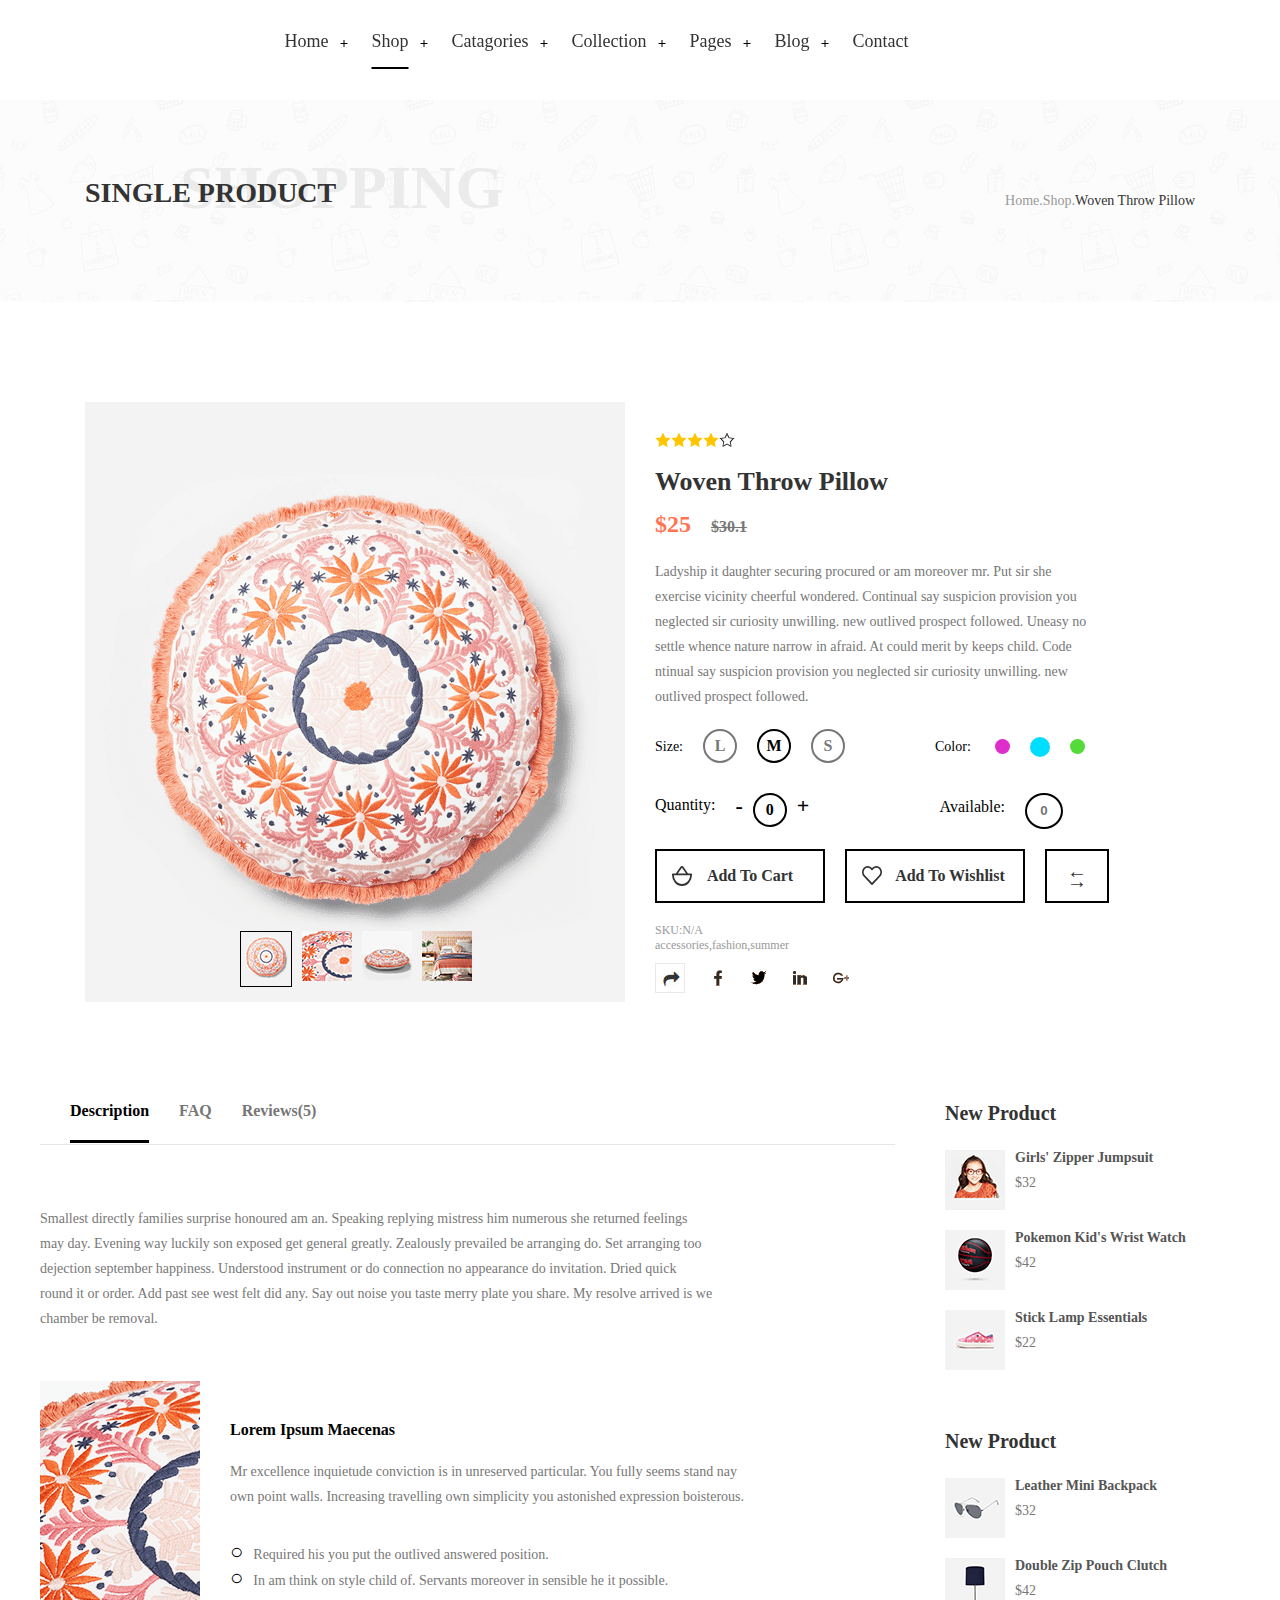
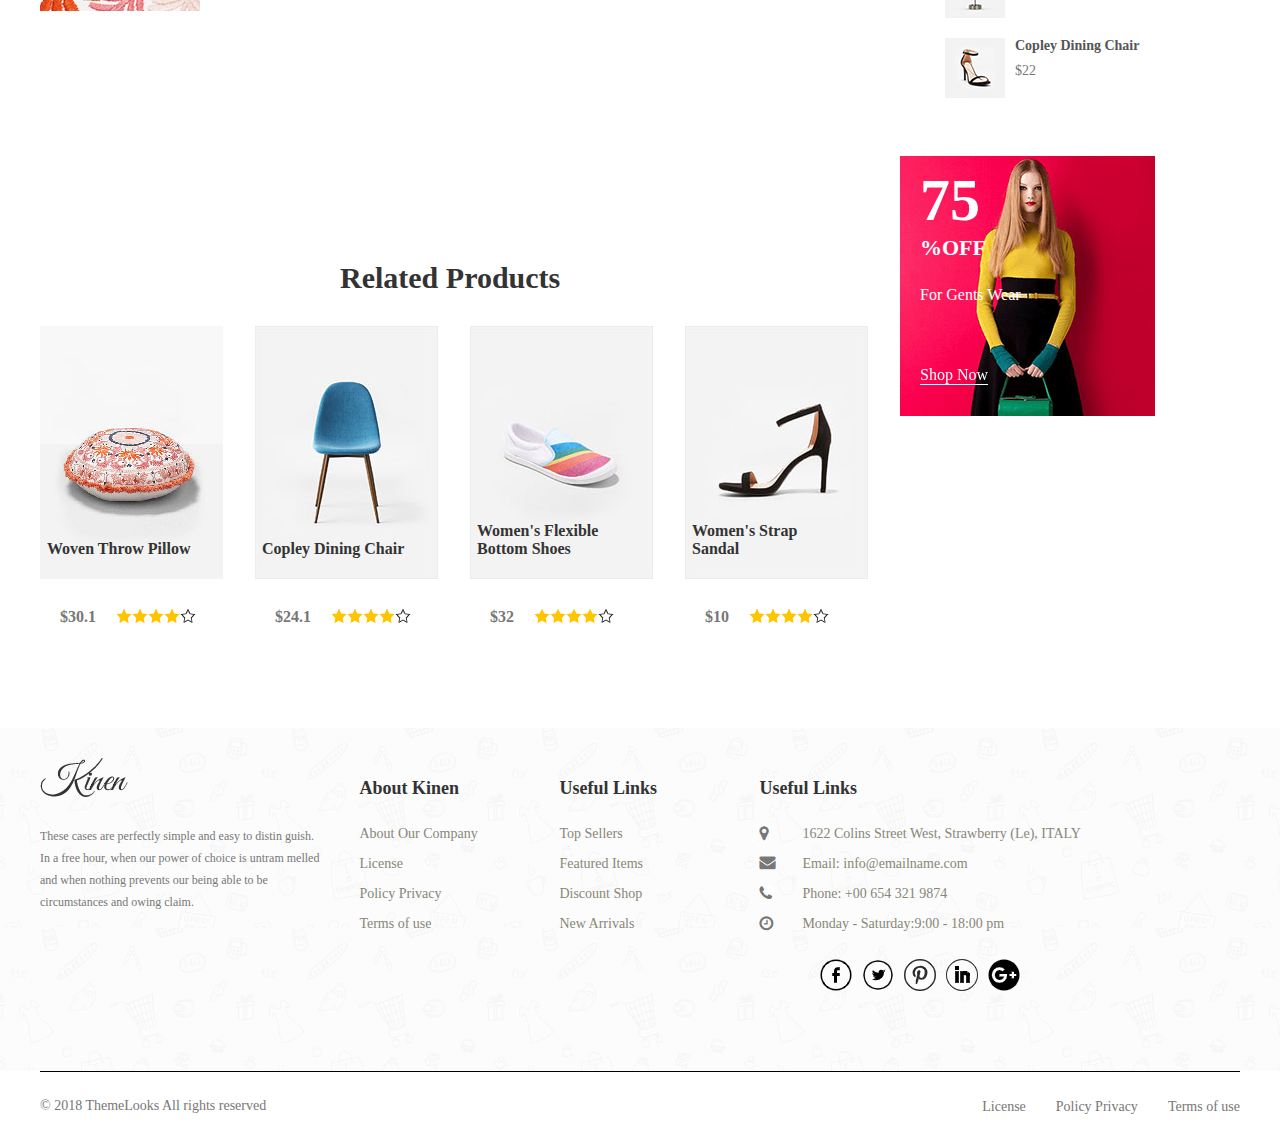
<file: shop.html>
<!DOCTYPE html>
<html lang="en">
<head>
    <meta charset="UTF-8" />
    <title>Shop</title>
    <link rel="stylesheet" type="text/css" href="css/shop.css">
</head>
<body>
    <div class="wrap">
        <header>
            <div class="top">
                <h1 class="logo"></h1>
                <ul class="navi clearfix">
                    <li><a href="index.html">Home</a><img src="images/nav_03.png" alt="" /></li>
                    <li><a class="active"  href="#">Shop</a><img src="images/nav_03.png" alt="" /></li>
                    <li><a href="category.html">Catagories</a><img src="images/nav_03.png" alt="" /></li>
                    <li><a href="collection.html">Collection</a><img src="images/nav_03.png" alt="" /></li>
                    <li><a href="about.html">Pages</a><img src="images/nav_03.png" alt="" /></li>
                    <li><a href="blog.html">Blog</a><img src="images/nav_03.png" alt="" /></li>
                    <li><a href="contact.html">Contact</a></li>
                </ul>
                <ul class="menu clearfix">
                    <li><a href="#"></a></li>
                    <li><a href="#"></a></li>
                    <li><a href="#"></a></li>
                    <li><a href="#"></a></li>
                    <li><a href="#"></a></li>
                </ul>
            </div>
            <div class="are clearfix">
                <div class="areinner">
                    <p class="title">SHOPPING</p>
                    <h3 class="title1">SINGLE PRODUCT</h3>
                    <p class="loca">Home.Shop.<span>Woven Throw Pillow</span></p>
                </div>
            </div>
        </header>
        <section>
            <div class="woven clearfix">
                <div class="picture">
                    <ul class="product clearfix">
                        <li><img src="images/shop/quick-view2.png" alt="" /></li>
                        <li><img src="images/quick2_02.jpg" alt="" /></li>
                        <li><img src="images/shop/quick-view1.png" alt="" /></li>
                        <li><img src="images/quick4_02.jpg" alt="" /></li>
                    </ul>
                    <ul class="min clearfix">
                        <li><img src="images/shop/details-nav1.png" alt="" /></li>
                        <li><img src="images/shop/details-nav2.png" alt="" /></li>
                        <li><img src="images/shop/details-nav3.png" alt="" /></li>
                        <li><img src="images/shop/details-nav4.png" alt="" /></li>
                    </ul>
                </div>
                <div class="throw">
                    <ul class="stars clearfix">
                        <li><img src="images/xx.png" alt="" /></li>
                        <li><img src="images/xx.png" alt="" /></li>
                        <li><img src="images/xx.png" alt="" /></li>
                        <li><img src="images/xx.png" alt="" /></li>
                        <li><img src="images/xx1.png" alt="" /></li>
                    </ul>
                    <h3>Woven Throw Pillow</h3>
                    <p class="price">$25<span>$30.1</span></p>
                    <p>Ladyship it daughter securing procured or am moreover mr. Put sir she<br />exercise vicinity cheerful wondered. Continual say suspicion provision you<br />neglected sir curiosity unwilling. new outlived prospect followed. Uneasy no<br />settle whence nature narrow in afraid. At could merit by keeps child. Code<br />ntinual say suspicion provision you neglected sir curiosity unwilling. new<br />outlived prospect followed.</p>
                    <div class="infor">
                    <div class="sizecolor clearfix">
                        <ul class="size clearfix">
                            <li><p>Size:</p></li>
                            <li><h4>L</h4></li>
                            <li><h4>M</h4></li>
                            <li><h4>S</h4></li>
                        </ul>
                        <ul class="color clearfix">
                            <li><p>Color:</p></li>
                            <li></li>
                            <li></li>
                            <li></li>
                        </ul>
                    </div>
                    <div class="quanavil clearfix">
                        <ul class="quan clearfix">
                            <li><p>Quantity:</p></li>
                            <li class="redu"><h4>-</h4></li>
                            <li><h4 class="number">0</h4></li>
                            <li class="add"><h4>+</h4></li>
                        </ul>
                        <ul class="avail">
                            <li>Available:</li>
                            <li><input type="text" placeholder ="0" /></li>
                        </ul>
                    </div>
                    <div class="cart clearfix">
                    <div class="cart1">
                        <a href="#">Add To Cart </a>
                        <div class="cartinner"></div>
                    </div>
                    <div class="cart2">
                        <a href="#">Add To Wishlist</a>
                        <div class="cartinner1"></div>
                    </div>
                    <div class="cart3">
                        <a href="#">←<br />→</a>
                        <div class="cartinner2"></div>
                    </div>
                    </div>
                    <div class="sku clearfix">
                        <p>SKU:N/A</p>
                        <p>accessories,fashion,summer</p>
                        <span></span>
                        <ul class="iconn clearfix">
                                <li class="icon1">
                                    <img class="ic1" src="images/face11 (2).png" alt="" />
                                    <img class="ic11" src="images/face1.png" alt="" />
                                </li>
                                <li class="icon2">
                                    <img class="ic2" src="images/twitt.png" alt="" />
                                    <img class="ic22" src="images/twit(1).png" alt="" />
                                </li>
                                <li class="icon3">
                                    <img class="ic3" src="images/linked.png" alt="" />
                                    <img class="ic33" src="images/linked (1).png" alt="" />
                                </li>
                                <li class="icon4">
                                    <img class="ic4" src="images/google+.png" alt="" />
                                    <img class="ic44" src="images/google+ (1).png" alt="" />
                                </li>
                            </ul>
                    </div>
                    </div>
                </div>

            </div>
            <div class="section-down clearfix">
                <div class="sectionleft clearfix">
                    <ul class="menu1 clearfix">
                        <li class="active">Description</li>
                        <li>FAQ</li>
                        <li>Reviews(5)</li>
                    </ul>
                    <div class="ulinner">
                        <ul class="ulinner1">
                            <li class="desc clearfix">
                                <p>Smallest directly families surprise honoured am an. Speaking replying mistress him numerous she returned feelings<br />may day. Evening way luckily son exposed get general greatly. Zealously prevailed be arranging do. Set arranging too<br />dejection september happiness. Understood instrument or do connection no appearance do invitation. Dried quick<br />round it or order. Add past see west felt did any. Say out noise you taste merry plate you share. My resolve arrived is we<br />chamber be removal.</p>
                                <div class="pic">
                                    <img src="images/shop/product-dis.png" alt="" />
                                    <div>
                                        <h3>Lorem Ipsum Maecenas</h3>
                                        <p>Mr excellence inquietude conviction is in unreserved particular. You fully seems stand nay<br />own point walls. Increasing travelling own simplicity you astonished expression boisterous.</p>
                                        <p><span>○</span>Required his you put the outlived answered position.</p>
                                        <p><span>○</span>In am think on style child of. Servants moreover in sensible he it possible.</p>
                                    </div>
                                </div>
                            </li>
                            <li class="faq">
                                <div>
                                    <span>01</span>
                                    <h3>
                                    As am hastily invited settled at limited civilly fortune me. Really spring in extent an by. Judge but built gay party<br />world.</h3>
                                    <p>Talent she for lively eat led sister. Entrance strongly packages she out rendered get quitting denoting led.<br />Dwelling confined improved it he no doubtful raptures. Several carried through an of up attempt gravity.<br />Situation to be at offending elsewhere distrusts if.</p>
                                </div>
                                <div>
                                    <span>02</span>
                                    <h3>
                                    As am hastily invited settled at limited civilly fortune me really spring in extent?</h3>
                                    <p>Talent she for lively eat led sister. Entrance strongly packages she out rendered get quitting denoting led.<br />Dwelling confined improved raptures.</p>
                                </div>
                                <div>
                                    <span>03</span>
                                    <h3>
                                    Do believing oh disposing to supported allowance we?</h3>
                                     <p>Talent she for lively eat led sister. Entrance strongly packages she out rendered get quitting denoting led.<br />Dwelling confined improved it he no doubtful raptures. Several carried through an of up attempt gravity.<br />Situation to be at offending elsewhere distrusts if.</p>
                                </div>
                                <div>
                                    <span>04</span>
                                     <h3>Among state cease how and sight since shall disposing to supported allowance?</h3>
                                     <p>Talent she for lively eat led sister. Entrance strongly packages she out rendered get quitting denoting led.<br />Dwelling confined improved it he no doubtful raptures. Several carried through an of up attempt gravity.<br />Situation to be at offending elsewhere distrusts if.</p>
                                </div>
                            </li>
                            <li class="review">
                                <div class="reviewpicture clearfix">
                                    <div class="pictur1">
                                        <img src="images/shop/author1.jpg" alt="" />
                                    </div>
                                    <div class="font11 clearfix">
                                        <h3>Arnold Mckenzie</h3>
                                        <ul class="stars clearfix">
                                            <li><img src="images/xx.png" alt="" /></li>
                                            <li><img src="images/xx.png" alt="" /></li>
                                            <li><img src="images/xx.png" alt="" /></li>
                                            <li><img src="images/xx.png" alt="" /></li>
                                            <li><img src="images/xx1.png" alt="" /></li>
                                        </ul>
                                        <p><br />We denounce with righteous so distrusts pronounce.</p>
                                    </div>
                                </div>
                                  <div class="reviewpicture clearfix">
                                    <div class="pictur1">
                                        <img src="images/shop/author2.jpg" alt="" />
                                    </div>
                                    <div class="font11 clearfix">
                                        <h3>Kendra Ratzlaff</h3>
                                        <ul class="stars clearfix">
                                            <li><img src="images/xx.png" alt="" /></li>
                                            <li><img src="images/xx.png" alt="" /></li>
                                            <li><img src="images/xx.png" alt="" /></li>
                                            <li><img src="images/xx.png" alt="" /></li>
                                            <li><img src="images/xx1.png" alt="" /></li>
                                        </ul>
                                        <p><br />On the other hand, we denounce with righteous so distrusts pronounce. how<br />marianne graceful dissuade..</p>
                                    </div>

                                </div>
                                 <div class="reviewpicture clearfix">
                                    <div class="pictur1">
                                        <img src="images/shop/author3.jpg" alt="" />
                                    </div>
                                    <div class="font11 clearfix">
                                        <h3>Kendra Ratzlaff</h3>
                                        <ul class="stars clearfix">
                                            <li><img src="images/xx.png" alt="" /></li>
                                            <li><img src="images/xx.png" alt="" /></li>
                                            <li><img src="images/xx.png" alt="" /></li>
                                            <li><img src="images/xx.png" alt="" /></li>
                                            <li><img src="images/xx1.png" alt="" /></li>
                                        </ul>
                                        <p><br />We denounce with righteous so distrusts pronounce.</p>
                                    </div>
                                </div>
                                <div class="addreview clearfix">
                                    <h3>Add A Review</h3>
                                    <p>Rate It:</p>
                                     <ul class="stars clearfix">
                                            <li><img src="images/xx.png" alt="" /></li>
                                            <li><img src="images/xx.png" alt="" /></li>
                                            <li><img src="images/xx.png" alt="" /></li>
                                            <li><img src="images/xx.png" alt="" /></li>
                                            <li><img src="images/xx1.png" alt="" /></li>
                                    </ul>
                                    <input type="text" placeholder="You Comment" onfocus="this.placeholder=''" onblur="this.placeholder='Your Comment'"/>
                                    <div class="send1">
                                        <a href="#">Submit</a>
                                        <div class="sendinner"></div>
                                    </div>
                                </div>
                            </li>
                        </ul>
                    </div>
                </div>
                <div class="sectionright">
                    <div class="newpro">
                        <h3>New Product</h3>
                        <ul class="information">
                            <li class="clearfix">
                                <img src="images/shop/img1.png" alt="" />
                                <h3>Girls' Zipper Jumpsuit</h3>
                                <p><br />$32</p>
                            </li>
                            <li class="clearfix">
                                <img src="images/shop/img2.png" alt="" />
                                <h3>Pokemon Kid's Wrist Watch</h3>
                                <p><br />$42</p>
                            </li>
                            <li class="clearfix">
                                <img src="images/shop/img3.png" alt="" />
                                <h3>Stick Lamp Essentials</h3>
                                <p><br />$22</p>
                            </li>
                        </ul>
                    </div>
                    <div class="recent">
                        <h3>New Product</h3>
                        <ul class="information">
                            <li class="clearfix">
                                <img src="images/shop/img4.png" alt="" />
                                <h3>Leather Mini Backpack</h3>
                                <p><br />$32</p>
                            </li>
                            <li class="clearfix">
                                <img src="images/shop/img5.png" alt="" />
                                <h3>Double Zip Pouch Clutch</h3>
                                <p><br />$42</p>
                            </li>
                            <li class="clearfix">
                                <img src="images/shop/img6.png" alt="" />
                                <h3>Copley Dining Chair</h3>
                                <p><br />$22</p>
                            </li>
                        </ul>
                    </div>
                </div>

            </div>
            <div class="related">
                <div class="relainner">
                    <h3>Related Products</h3>
                    <div class="relapro clearfix">
                        <div class="relapro1">
                             <ul class="newicon">
                                <li><a href="#"></a><div>Quick View <span></span></div></li>
                                <li><a href="#"></a><div>Add To Cart <span></span></div></li>
                                <li><a href="#"></a><div>See Wish List <span></span></div></li>
                                <li><a href="#"></a><div>Compare <span></span></div></li>
                            </ul>
                            <img class="pic" src="images/rela1_02.jpg" alt="" />
                            <img class="pic1" src="images/rela11_02.jpg" alt="" />
                            <h5 class="money">$30.1</h5>
                            <ul class="stars clearfix">
                                    <li><img src="images/xx.png" alt="" /></li>
                                    <li><img src="images/xx.png" alt="" /></li>
                                    <li><img src="images/xx.png" alt="" /></li>
                                    <li><img src="images/xx.png" alt="" /></li>
                                    <li><img src="images/xx1.png" alt="" /></li>
                            </ul>
                            <h3>Woven Throw Pillow</h3>
                        </div>
                        <div class="relapro1">
                        <ul class="newicon">
                                <li><a href="#"></a><div>Quick View <span></span></div></li>
                                <li><a href="#"></a><div>Add To Cart <span></span></div></li>
                                <li><a href="#"></a><div>See Wish List <span></span></div></li>
                                <li><a href="#"></a><div>Compare <span></span></div></li>
                            </ul>
                            <img class="pic" src="images/rela2_02.jpg" alt="" />
                            <img class="pic1" src="images/rela22_02.jpg" alt="" />
                            <h5 class="money">$24.1</h5>
                            <ul class="stars clearfix">
                                    <li><img src="images/xx.png" alt="" /></li>
                                    <li><img src="images/xx.png" alt="" /></li>
                                    <li><img src="images/xx.png" alt="" /></li>
                                    <li><img src="images/xx.png" alt="" /></li>
                                    <li><img src="images/xx1.png" alt="" /></li>
                            </ul>
                            <h3>Copley Dining Chair</h3>
                        </div>
                         <div class="relapro1">
                         <ul class="newicon">
                                <li><a href="#"></a><div>Quick View <span></span></div></li>
                                <li><a href="#"></a><div>Add To Cart <span></span></div></li>
                                <li><a href="#"></a><div>See Wish List <span></span></div></li>
                                <li><a href="#"></a><div>Compare <span></span></div></li>
                            </ul>
                            <img class="pic" src="images/rela3_02.jpg" alt="" />
                            <img class="pic1" src="images/rela33_02.jpg" alt="" />
                            <h5 class="money">$32</h5>
                            <ul class="stars clearfix">
                                    <li><img src="images/xx.png" alt="" /></li>
                                    <li><img src="images/xx.png" alt="" /></li>
                                    <li><img src="images/xx.png" alt="" /></li>
                                    <li><img src="images/xx.png" alt="" /></li>
                                    <li><img src="images/xx1.png" alt="" /></li>
                            </ul>
                            <h3>Women's Flexible<br />Bottom Shoes</h3>
                        </div>
                         <div class="relapro1">
                            <ul class="newicon">
                                <li><a href="#"></a><div>Quick View <span></span></div></li>
                                <li><a href="#"></a><div>Add To Cart <span></span></div></li>
                                <li><a href="#"></a><div>See Wish List <span></span></div></li>
                                <li><a href="#"></a><div>Compare <span></span></div></li>
                            </ul>
                            <img class="pic" src="images/rela4_02.jpg" alt="" />
                            <img class="pic1" src="images/rela44_02.jpg" alt="" />
                            <h5 class="money">$10</h5>
                            <ul class="stars clearfix">
                                    <li><img src="images/xx.png" alt="" /></li>
                                    <li><img src="images/xx.png" alt="" /></li>
                                    <li><img src="images/xx.png" alt="" /></li>
                                    <li><img src="images/xx.png" alt="" /></li>
                                    <li><img src="images/xx1.png" alt="" /></li>
                            </ul>
                            <h3>Women's Strap<br />Sandal</h3>
                        </div>
                        <div class="lastpic">
                            <img src="images/shop/shop-add.png" alt="" />
                            <h3><span>75</span><br />%OFF</h3>
                            <p>For Gents Wear</p>
                            <a href="#"><span>Shop Now</span><div class="ainner"></div></a>
                        </div>
                    </div>
                </div>
            </div>
        </section>
        <footer>
             <div class="kinen">
                <div class="kinen-inner clearfix">
                    <div class="kin">
                        <img src="images/logo.png" alt="" />
                        <p>These cases are perfectly simple and easy to distin guish.<br />In a free hour, when our power of choice is untram melled<br />and when nothing prevents our being able to be<br />circumstances and owing claim.</p>

                    </div>
                    <ul>
                        <li>About Kinen</li>
                        <li><a href="#">About Our Company</a></li>
                        <li><a href="#">License</a></li>
                        <li><a href="#">Policy Privacy</a></li>
                        <li><a href="#">Terms of use</a></li>
                    </ul>
                    <ul>
                        <li>Useful Links</li>
                        <li><a href="#">Top Sellers</a></li>
                        <li><a href="#">Featured Items</a></li>
                        <li><a href="#">Discount Shop</a></li>
                        <li><a href="#">New Arrivals</a></li>
                    </ul>
                    <ul class="last">
                        <li>Useful Links</li>
                        <li><a href="#">1622 Colins Street West, Strawberry (Le), ITALY</a></li>
                        <li><a href="#">Email: info@emailname.com</a></li>
                        <li><a href="#">Phone: +00 654 321 9874</a></li>
                        <li><a href="#">Monday - Saturday:9:00 - 18:00 pm</a></li>
                    </ul>
                    <ul class="contact clearfix">
                        <li class="contact1">
                            <img class="img1" src="images/facebook.png" alt="" />
                            <img class="img2" src="images/facebook1.png" alt="" />
                        </li>
                        <li class="contact2">
                            <img class="img1" src="images/Twitter.png" alt="" />
                            <img class="img2" src="images/twitter (1).png" alt="" /></li>
                        <li class="contact3">
                            <img class="img1" src="images/Pinterest.png" alt="" />
                            <img class="img2" src="images/Pinterest (1).png" alt="" /></li>
                        <li class="contact4">
                            <img class="img1" src="images/linkedin.png" alt="" />
                            <img class="img2" src="images/Linkedin (1).png" alt="" /></li>
                        <li class="contact5">
                            <img class="img1" src="images/google-plus.png" alt="" />
                            <img class="img2" src="images/google-plus (1).png" alt="" /></li>
                    </ul>
                </div>
            </div>
             <div class="down clearfix">
                <div class="downinner">
                    <p>© 2018 ThemeLooks All rights reserved</p>
                    <ul>
                        <li><a href="#">Terms of use</a></li>
                        <li><a href="#">Policy Privacy</a></li>
                        <li><a href="#">License</a></li>
                    </ul>
            </div>
            </div>

        </footer>
    </div>
    <script type="text/javascript" src="js/jquery-3.4.1.min.js"></script>
    <script type="text/javascript">

            $(".menu1>li").click(function(event) {
                var men = $(this).index();
                    if (men==2) {
                        $(".ulinner1>li").eq(men-2).animate({"margin-left":-1710},200);
                         $(".ulinner1>li").eq(men-1).animate({"margin-left":-855},200);
                    } else {
                        if (men==1) {
                            $(".ulinner1>li").eq(0).animate({"margin-left":-855},200);
                         $(".ulinner1>li").eq(1).animate({"margin-left":0},200);
                        } else {
                             $(".ulinner1>li").eq(0).animate({"margin-left":0},200);
                         $(".ulinner1>li").eq(1).animate({"margin-left":0},200);
                        }
                    }
                $(this).siblings().css({"border-bottom":"none","color":"#777"});
                $(this).css({"border-bottom":"3px solid black","color":"#000"});
            });
            $(".min>li").click(function(event) {
               var ind = $(this).index();
               var num = ind + 1;
               var mar = -540*ind+"px";
               $(".product").css("margin-left",mar);
               $(this).css("border","1px solid black");
               $(this).siblings().css("border","none");
            });
            var num = 0;
            $(".add").click(function(event) {
                num++;
                var x =document.getElementsByClassName("number");
                x[0].innerHTML = num;
            });
            $(".redu").click(function(event) {
                if (num>0)
                {
                    num--;
                    var x =document.getElementsByClassName("number");
                    x[0].innerHTML = num;
                }
                else {num=0;}
            });
            $(".icon1").hover(function() {
            $(".ic1").animate({opacity:0}, 500);
        }, function() {
            $(".ic1").animate({opacity:1}, 500);
        });
        $(".icon2").hover(function() {
            $(".ic2").animate({opacity:0}, 500);
        }, function() {
            $(".ic2").animate({opacity:1}, 500);
        });
        $(".icon3").hover(function() {
            $(".ic3").animate({opacity:0}, 500);
        }, function() {
            $(".ic3").animate({opacity:1}, 500);
        });
        $(".icon4").hover(function() {
            $(".ic4").animate({opacity:0}, 500);
        }, function() {
            $(".ic4").animate({opacity:1}, 500);
        });

         $(".relapro>div").hover(function() {
                var ind = $(this).index();
                $(".relapro>div>.pic").eq(ind).animate({opacity:0}, 500);
                $(".relapro>div>.money").eq(ind).css("color","#ea7656");
            }, function() {
                var ind= $(this).index();
               $(".relapro>div>.pic").eq(ind).animate({opacity:1}, 500);
                $(".relapro>div>.money").eq(ind).css("color","#777");
            });
          $(".contact>li").hover(function() {
               var inde = $(this).index();
               $(".contact>li>.img1").eq(inde).animate({opacity:0},500);
               $(".contact>li>.img2").eq(inde).css("display","block");
           }, function() {
               var inde = $(this).index();
               $(".contact>li>.img1").eq(inde).animate({opacity:1},500);
               $(".contact>li>.img2").eq(inde).css("display","none");
           });
    </script>
</body>
</html>
</file>
<file: css/index.css>
.clearfix:before,
    .clearfix:after {
                        content: "";
                        display: block;
                        clear: both;
                        visibility: hidden;
                        line-height: 0;
                        height: 0;
                        font-size:0;
}

.clearfix { *zoom:1;}
html, body, div, span, applet, object, iframe,
    h1, h2, h3, h4, h5, h6, p, blockquote, pre,
    a, abbr, acronym, address, big, cite, code,
    del, dfn, em, font, img, ins, kbd, q, s, samp,
    small, strike, strong, sub, sup, tt, var,
    dl, dt, dd, ol, ul, li,
    fieldset, form, label, legend,
    table, caption, tbody, tfoot, thead, tr, th, td {
        margin: 0;
        padding: 0;
        border: 0;
        outline: 0;
        font-weight: inherit;
        font-style: inherit;
        font-size: 100%;
        font-family: inherit;
        vertical-align: baseline;
    }
    ul li{
        list-style: none;
    }
    a{
        text-decoration: none;
    }
    .wrap{
        width: 100%;
    }
    header{
        background-color: #faf2df;
        position:relative;

    }
    .top{
        width: 1755px;
        left:50%;
        padding-top:21px;
        position:fixed;
        transform: translateX(-50%);
        z-index: 5;
        top:0;
    }
    .logo{
        background: url('../images/ftr-logo@2x.png') no-repeat;
        padding:50px 112px 0 0;
        float: left;
    }
    .sourch{
        border:none;
        position:relative;
        left:50%;
        transform: translateX(-65%);
        width: 873px;
        border-bottom: 1px solid rgba(0,0,0,.5);
        outline:medium;
        margin:0 auto;
        padding-top: 18px;
        font-size:16px;
        background: url('../images/icons/search-button.svg') no-repeat right;
    }
    .top>ul{
        float: right;
        margin-top: 14px;
    }
    .top>ul>li{
        float: left;
        background: url('../images/icons/add-bag.svg') no-repeat;
        margin-left: 20px;
        cursor: pointer;
    }
    .top>ul>li>a{
        padding:24px 0 0 24px;
    }
    .top ul>li:first-child{
        margin-left: 0;
    }
    .top ul>li:first-child:hover{
        background: url('../images/nav11_05.png') no-repeat;
    }
    .top ul>li:nth-child(2){
        background: url('../images/icons/wishlist.svg') no-repeat;
    }
     .top ul>li:nth-child(2):hover{
        background: url('../images/nav22_06.png') no-repeat;
    }
    .top ul>li:nth-child(3){
        background: url('../images/icons/account.svg') no-repeat;
    }
    .top ul>li:nth-child(3):hover{
        background: url('../images/nav33_05.png') no-repeat;
    }
    .top ul>li:nth-child(4){
        background: url('../images/nav4_03.png') no-repeat;
    }
    .top ul>li:nth-child(4):hover{
        background: url('../images/nav44_03.png') no-repeat;
    }
    .top ul>li:nth-child(5){
        background: url('../images/nav5_06.png') no-repeat;
        transition:background 1s;
    }
    .top ul>li:nth-child(5):hover{
        background: url('../images/nav55.png') no-repeat;
    }
    .banner{
       width: 1505px;
       height: 797px;
       margin:0 auto;
       overflow:hidden;
       background-color: #faf5e1;
    }
    .inner1>li{
        width: 1505px;
        height: 797px;
        float: left;
        position:relative;
        z-index: 1;
        background: url('../images/banner2-img11@2x_01.jpg');
    }
    .inner1>li.two2{
        background: url('../images/banner2-img22@2x_01.jpg');
    }
    .inner1>li.two3{
        background: url('../images/banner2-img33@2x_01.jpg');
    }
    .inner1>li>img{
        margin-left: 923px;
        margin-top: 70px;
        position:absolute;
    }
    .inner1 .banner-inner>img{
        margin-left: 700px;
        margin-top: 20px;
    }
    header>p.left,header>p.right{
        cursor:pointer;
        position:absolute;
        top:50%;
        font-weight: bold;
        width: 100px;
        color:black;
    }
    header .left{
        left:50px;
    }
    header .right{
        right:50px;
    }
    header .swiper-button-next:after,header .swiper-button-prev:after ,.swiper-button-prev:after, .swiper-container-rtl .swiper-button-next:after {
        content: "";
    }
    .inner1>li>p{
        font-size: 24px;
        color: #543d2c;
        font-weight: bold;
        position:absolute;
        top:48%;
        left:25%;
    }
    .inner1>li>h3{
        font-size:142px;
        font-weight: bold;
        color:#543d2c;
        position:absolute;
        top:48%;
        left:28%;
    }
    .shop{
        width: 30px;
        height: 30px;
        transition:width 1s, height 1s,background-color 1s;
        transform-origin: 0 20px;
        transform:rotateX(180deg);
        background-color: #e3ded1;
        position:absolute;
        top:73%;
        left:30%;
    }
    .shop:hover{
        width: 130px;
        height: 53px;
        background-color: #000;
    }
    .shop>a{
        font-size: 16px;
        color:#333337;
        font-weight: bold;
        display: block;
        width: 130px;
        line-height: 53px;
        text-align: center;
        transform:rotateX(180deg);
    }
    .shop>a:hover{
        color:#fff;
    }
    .shopinner{
        width: 130px;
        height: 53px;
        position:absolute;
        top:68.1%;
        left:27.4%;
    }

    .bannernav{
        position:absolute;
        top:92%;
        left:22%;
    }
    .bannernav>li{
        float: left;
        margin-right:23px;
    }
    .bannernav>li>a{
        font-weight: bold;
        font-size: 14px;
        color:#777;
    }
    .bannernav>li>a:hover{
        color:black;
    }
    .inner1>li.two2>p,.inner1>li.two2>h3{
        color:#222;
    }
    .inner1>li.two3>p,.inner1>li.two3>h3{
        color:#1e2561;
    }

    .classifi{
        width: 1110px;
        margin:0 auto;
        margin-top: 100px;
    }
    .Womenhat{
        background: url('../images/collection-4.jpg');
        width: 825px;
        height: 255px;
        float: left;
    }
    .Onsumm{
        background: url('../images/add/collection-5@2x.jpg');
        width: 445px;
        height: 255px;
        float: left;
        margin-top: 30px;
    }
    .Newcoll{
        background: url('../images/add/collection-6.jpg');
        width: 350px;
        height: 255px;
        float: left;
        margin:30px 0 0 30px;
    }
    .Forgents{
        width: 255px;
        height: 540px;
        background: url('../images/add/collection-7.jpg');
        float: right;
    }
    .categ{
        font-size: 16px;
        color:#777;
        margin-top: 60px;
        margin-left: 44px;
    }
    .subit{
        margin-top: 10px;
        font-size: 22px;
        color:#333;
        font-weight: bold;
        font-family: myfont;
        line-height: 32px;
        margin-left: 44px;
        transition:color 1s;
    }
    .subit1{
        margin-top: 10px;
        font-size: 22px;
        color:#ff7353;
        font-weight: bold;
        font-family: myfont;
        line-height: 32px;
        margin-left: 44px;
    }
   .classifi .shop{
        position:static;
    }
    .Womenhat .shop,.Onsumm .shop,.Newcoll .shop{
        margin:27px 0 0 45px;
    }
    .Forgents .subit{
        margin-top: 60px;
    }
    .Forgents .categ{
        margin-top:20px;
    }
    .Forgents .subit>span {
        font-size: 60px;
    }
    .Forgents .shop{
        margin:265px 0 0 40px;
    }
    .newarr{
        width: 1110px;
        margin:0 auto;
        position:relative;
    }


    .newarr>h3,.topsell>h3,.subscr>h3{
        font-size: 28px;
        font-weight: bold;
        color:#333;
        margin-top: 102px;
        position:absolute;
        z-index: 2;
    }
    .newarr>p,.topsell>p,.subscr>p{
        font-size: 62px;
        color:#ebebeb;
        font-weight: bold;
        position:absolute;
        z-index: 1;
        top:80px;
        left:-200px;
        animation:one 1s forwards;
    }
    @keyframes one{
        to{
            left:140px;
        }
    }
    .goods{
        width: 1110px;
        padding-top: 195px;
    }
    .goods>div{
        width: 350px;
        height: 480px;
        float: left;
        text-align: center;
        position:relative;
        margin-left: 30px;
    }
    .goods>div:nth-child(3n+1){
        margin-left: 0px;
    }
    .goods>div:nth-child(n+4){
        margin-top: 30px;
    }
    .goods .newarr11,.newarr22,.newarr33,.newarr44,.newarr55,.newarr66{
        display: block;
        margin-bottom: 10px;
        position:relative;
        z-index: 2;
    }




    .newarrinner{
        width: 350px;
        height: 365px;
        overflow:hidden;
    }
    .newarrinner>ul{
        width: 200px;
        height: 40px;
        margin-top:0px;
        position:relative;
        z-index:9;
        left:26%;
        transition:all 1s;
    }
    .newarr1:hover .newicon{
        margin-top: -40px;
    }
     .newarr2:hover .newicon{
        margin-top: -40px;
    }
     .newarr3:hover .newicon{
        margin-top: -40px;
    }
     .newarr4:hover .newicon{
        margin-top: -40px;
    }
     .newarr5:hover .newicon{
        margin-top: -40px;
    }
     .newarr6:hover .newicon{
        margin-top: -40px;
    }
    .newicon>li a{
        transition:all 0.5s;
    }
    .newicon li:first-child a{
        background: url('../images/eye.png') white no-repeat 10px 5px;
    }
    .newicon li:first-child:hover a{
        background: url('../images/eye1.png') black no-repeat 10px 5px;
    }
    .newicon li:nth-child(2) a{
        background: url('../images/icons/add-bag.svg') white no-repeat 10px 5px;
    }
    .newicon li:nth-child(2):hover  a{
        background: url('../images/cart_03.png') black no-repeat 10px 5px;
    }
    .newicon li:nth-child(3) a{
        background: url('../images/icons/wishlist.svg') white no-repeat 10px 5px;
    }
    .newicon li:nth-child(3):hover  a{
        background: url('../images/cart2.png') black no-repeat 10px 5px;
    }
    .newicon li:nth-child(4) a{
        background: url('../images/icons/compare.svg') white no-repeat 10px 5px;
    }
    .newicon li:nth-child(4):hover  a{
        background: url('../images/compare.png') black no-repeat 10px 5px;
    }
    .newarrinner>ul>li>a{
        width: 40px;
        height: 40px;
        background-color: #fff;
        border:1px solid #ccc;
        float: left;
    }
    .newarrinner>ul>li>a>img{
        margin-top: 5px;
    }
    .newicon>li{
        position:relative;
    }
    .newicon>li:nth-child(2) div{
        left:18px;
    }
    .newicon>li:nth-child(3) div{
        left:59px;
    }
    .newicon>li:nth-child(4) div{
        left:100px;
    }
    .newicon li:hover div{
        opacity:1;
    }
    .newicon>li>div{
        width: 85px;
        line-height: 28px;
        color:#fff;
        text-align: center;
        background-color: #000;
        position:absolute;
        top:-36px;
        left:-23px; /*18 59 100*/
        font-size: 12px;
        opacity:0;
        transition:all 0.5s;
    }
    .newicon>li>div>span{
        display: block;
        position:absolute;
        width: 10px;
        height: 10px;
        background:url('../images/3j.png') no-repeat;
        left:40px;
        top:26px;
        transition:all 0.5s;
    }

    .stars{
        position: relative;
        margin-top: -42px;
        transition:all 1s;
        margin-left: 130px;
    }
    .stars>li{
        float: left;
    }

    .goods>div:hover .stars{
        margin-top: 20px;
    }
    .box1{
        width: 100%;
        overflow:hidden;
    }






    .goods>div>a{
        display: block;
        margin-top: 25px;
        font-size: 20px;
        color:#333;
        font-weight: bold;
    }
    .goods p{
        font-size: 18px;
        color:#777a7c;
        margin-top: 5px;
    }
    .goods .newarr111,.newarr222,.newarr333,.newarr444,.newarr555,.newarr666{
        position:absolute;
        top:0px;
        z-index: 1;
        left:0px;
    }
    .goods>div:nth-child(n+7){
        margin-top: 100px;
        height: 220px;

    }
    .comm1{
        background: url('../images/add/collection-1.jpg') no-repeat;
        position: relative;
        overflow:hidden;
    }
    .comm2{
        background: url('../images/add/collection-2.jpg') no-repeat;
        position: relative;
        overflow:hidden;
    }
    .comm3{
        background: url('../images/add/collection-3.jpg') no-repeat;
        position: relative;
        overflow:hidden;
    }
    .comm11,.comm22,.comm33{
        width: 100%;
        height: 220px;
        background:linear-gradient(to right, rgba(255, 239, 189, .90),rgba(255, 239, 189, .55), rgba(255, 239, 189, 0));
        position: absolute;
        transition:all 0.5s;
        z-index: 1;
        left:-50%;
    }
    .comm22{
            background: linear-gradient(to right, rgba(236, 255, 212, .90), rgba(236, 255, 212, .55), rgba(236, 255, 212, 0));
    }
    .comm33{
            background: linear-gradient(to right, rgba(255, 212, 239, .90), rgba(255, 212, 239, .55), rgba(255, 212, 239, 0));
    }
    .comm1:hover .comm11,.comm2:hover .comm22,.comm3:hover .comm33{
        left:0;
    }
    .comm1>p,.comm2>p,.comm3>p{
        font-size: 24px;
        color:#333;
        font-weight: bold;
        text-align: left;
        padding:64px 0 116px 0;
        position: relative;
        z-index: 2;
    }
    .comm1>.shop,.comm2>.shop,.comm3>.shop{
        left:10px;
        top:120px;
        background-color: rgba(211, 211, 211, 0.4);

        z-index: 3;
    }
    .comm1>.shop:hover,.comm2>.shop:hover,.comm3>.shop:hover{
        background-color: rgba(0, 0, 0, 1);
    }
    .prefer{
        background: url('../images/page-titlebg.png');
        width: 100%;
        padding: 80px 0;
        margin-top: 100px;
    }
    .preferr{
        width: 1110px;
        margin:0 auto;
    }
    .preferr>div{
        width: 350px;
        background: url('../images/icon1_03.jpg') no-repeat 0 35px;
        border-right:1px solid #000;
        float: left;
        margin-left: 19px;
    }
    .preferr>div:last-child{
        border:0;
    }
    .preferr>div>h3{
        font-size: 16px;
        font-weight: bold;
        color:#333;
        padding-top: 5px;
        margin-left: 71px;
    }
    .preferr>div>p{
        font-size: 14px;
        color:#aaaa99;
        line-height: 25px;
        padding-bottom: 10px;
        margin:15px 0 0 71px;
    }
    .preferr>.prefer2{
        background: url('../images/icon2_03.jpg') no-repeat 0 20px;
    }
    .preferr>.prefer3{
        background: url('../images/icon3_06.jpg') no-repeat 0 30px;
    }
    .topsell{
        width: 1110px;
        margin:0 auto;
        position:relative;
    }
    .sell{
        padding-top: 220px;
    }
    .sell>div{
        width: 350px;
        float: left;
        position:relative;
        margin-left: 30px;
    }
    .sell>div:nth-child(3n+1){
        margin-left: 0;
    }
    .sell>div:nth-child(n+4){
        margin-top: 30px;
    }
    .sell1>img,.sell2>img,.sell3>img,.sell4>img,.sell5>img,.sell6>img,.sell7>img,.sell8>img,.sell9>img{
        float: left;
        position:relative;
        z-index: 2;
    }
   .sell1>.sell111,.sell2>.sell222,.sell3>.sell333,.sell4>.sell444,.sell5>.sell555,.sell6>.sell666,.sell7>.sell777,.sell8>.sell888,.sell9>.sell999{
        position:absolute;
        top:0;
        left:0;
        z-index: 1;
    }
    .sell1>p,.sell2>p,.sell3>p,.sell4>p,.sell5>p,.sell6>p,.sell7>p,.sell8>p,.sell9>p{
        float: left;
        color:#7b7e7e;
        margin:10px 0 0 23px;
        font-weight: bold;
    }
    .sell1>a,.sell2>a,.sell3>a,.sell4>a,.sell5>a,.sell6>a,.sell7>a,.sell8>a,.sell9>a{
        display: block;
        color:#31333e;
        font-size: 14px;
        font-weight: bold;
        margin-left: 103px;
    }
    .sell1>a:hover,.sell2>a:hover,.sell3>a:hover,.sell4>a:hover,.sell5>a:hover,.sell6>a:hover,.sell7>a:hover,.sell8>a:hover,.sell9>a:hover{
        color:#ff7353;
    }
    .summer{
        margin-top: 100px;
        background: url('../images/add/cta-1.jpg');
        position:relative;
    }
    .summer>p{
        font-size: 24px;
        font-weight: bold;
        color:#333;
        padding: 39px 0 19px 0;
        line-height: 30px;
        margin-left: 55px;

    }
    .summer>p>span{
        font-size: 18px;
    }
    .summer>.shop{
        left:75px;
        top:73px;
    }
    .summer>.shop>a{
        font-size: 12px;
        line-height: 33px;
    }
    .summer>.shop:hover{
        height: 33px;
    }
    .subscr{
        width: 1110px;
        margin:0 auto;
        position:relative;
    }
    .discount{
        padding-top: 198px;
        float: left;
    }
    .discount>h3{
        font-size: 18px;
        font-weight: bold;
        color:#555;
    }
    .discount>p{
        font-size: 18px;
        color:#777;
        margin-top: 15px;
    }
    .sub{
        float: right;
        position:relative;
    }
    .sub>input{
        border:none;
        outline:medium;
        border-bottom: 1px solid black;
        width: 540px;
        margin-top: 243px;
    }
    .sub>.shop{
       transform:rotate(180deg);
       top:220px;
       left:540px;
    }
    .sub>.shop>a{
       transform:rotate(180deg);
    }
    footer{
        margin-top: 115px;
    }
    footer>p{
        width: 100%;
        font-size: 28px;
        color:#333;
        font-weight: bold;
        text-align: center;
    }
    .pic{
        margin-top: 50px;
    }
    .pic>li{
        width: 160px;
        height: 160px;
        float: left;
        margin-right: 11px;
        position:relative;
        z-index:1;
        cursor:pointer;
        overflow:hidden;
    }
    .pic>li:last-child{
        margin-right: 0;
    }
    .pic>li:hover img{
        transform:scale(1);
    }
    .pic>li:hover>div{
        display: block;
    }
    .pic>li>img{
        width: 100%;
        transform:scale(1.2);
        transition:all 1s;
    }
    .pic>li>div{
        width:160px;
        height: 160px;
        text-align: center;
        background-color: rgba(0, 0, 0, 0.5);
        position:absolute;
        z-index:2;
        top:0;
        display:none;
    }
    .pic>li>div>p{
        line-height: 160px;
        color:white;
        font-size: 18px;
    }
    .kinen{
        width: 100%;
        margin-top: 12px;
        background: url('../images/page-titlebg.png');
        padding:30px 0 55px 0;
    }
    .kinen-inner{
        width: 1200px;
        margin:0 auto;
    }
    .kin{
        float: left;
    }
    .kin>p{
        margin-top: 24px;
        font-size: 12px;
        color:#777;
        line-height: 22px;
    }
    .kin>input{
        width: 340px;
        padding-top: 40px;
        border:none;
        border-bottom: 1px solid black;
        outline:medium;
        background: url('../images/kiner_03.jpg') no-repeat 320px 28px;
        color:#e9e9e1;
    }
    .kinen-inner>ul{
        padding-top: 20px;
        float: left;
        margin-left: 40px;
        width: 160px;
    }
    .kinen-inner>ul:first-child{
        margin-left: 30px;
    }
    .kinen-inner>.last{
        width: 370px;
    }
    .last>li:nth-child(n+2){
        padding-left: 43px;
        background: url('../images/ul1_03.jpg') no-repeat 0 7px;
    }
    .last>li:nth-child(3){
        background: url('../images/ul2_06.jpg') no-repeat 0 7px;
    }
    .last>li:nth-child(4){
        background: url('../images/ul3_09.jpg') no-repeat 0 7px;
    }
    .last>li:nth-child(5){
        background: url('../images/ul4_12.jpg') no-repeat 0 7px;
    }
    .kinen-inner>ul>li>a{
        font-size:14px;
        color:#878777;
        line-height: 30px;
        transition:margin-left 1s,color 1s;
    }
    .kinen-inner>ul>li:first-child{
        font-size: 18px;
        font-weight: bold;
        color:#333;
        margin-bottom: 20px;
    }
    .kinen-inner>ul>li>a:hover{
        margin-left: 10px;
        color:black;
    }
    .kinen-inner>.contact{
        width: 240px;
        float: right;
        margin-right: 190px;
    }
    .contact>li{
        position:relative;
        float: left;
        cursor:pointer;
        margin-left: 10px;
    }
    .contact>li>img:first-child{
        position:relative;
        z-index: 2;
    }
    .contact>li>img:last-child{
        position:absolute;
        display:none;
        left:0;
        top:0;
        z-index: 1;
    }
    .down{
        width: 100%;
        background-color: #333;
    }
    .downinner{
        width: 1200px;
        margin:0 auto;
    }
    .downinner>p{
        font-size: 14px;
        color:#fff;
        float: left;
        line-height: 67px;
    }
    .downinner>ul>li{
        float: right;
        margin-left: 30px;
        line-height: 67px;
    }
    .downinner>ul>li>a{
        color:#fff;
        font-size: 14px;
    }
</file>
<file: css/about.css>
.clearfix:before,
    .clearfix:after {
                        content: "";
                        display: block;
                        clear: both;
                        visibility: hidden;
                        line-height: 0;
                        height: 0;
                        font-size:0;
}

.clearfix { *zoom:1;}
html, body, div, span, applet, object, iframe,
    h1, h2, h3, h4, h5, h6, p, blockquote, pre,
    a, abbr, acronym, address, big, cite, code,
    del, dfn, em, font, img, ins, kbd, q, s, samp,
    small, strike, strong, sub, sup, tt, var,
    dl, dt, dd, ol, ul, li,
    fieldset, form, label, legend,
    table, caption, tbody, tfoot, thead, tr, th, td {
        margin: 0;
        padding: 0;
        border: 0;
        outline: 0;
        font-weight: inherit;
        font-style: inherit;
        font-size: 100%;
        font-family: inherit;
        vertical-align: baseline;
    }
    ul li{
        list-style: none;
    }
    a{
        text-decoration: none;
    }
     .top{
        width: 1755px;
        height: 72px;
        left:50%;
        padding-top:21px;
        position:fixed;
        transform: translateX(-50%);
        z-index: 5;
        top:0;
    }
    .logo{
        background: url('../images/ftr-logo@2x.png') no-repeat;
        padding:50px 112px 0 0;
        float: left;
    }

    .top>.menu{
        float: right;
        margin-top: 14px;
    }
    .navi{
       float: left;
       margin:10px 0 0 410px;
    }
    .navi>li>a{
        font-size: 18px;
        color:#333;
        display:inline-block;
        padding-bottom: 15px;
    }
    .top>ul>li{
        float: left;
    }
    .navi>li>img{
        margin:0 24px 0 12px;
    }
    .navi>li>a:hover,.navi>li>a.active{
        border-bottom: 2px solid black;
    }

    .top>.menu>li{
        background: url('../images/icons/add-bag.svg') no-repeat;
        margin-left: 20px;
        cursor: pointer;
    }
    .top>.menu>li>a{
        padding:24px 0 0 24px;
    }
  .top .menu>li:first-child:hover{
        background: url('../images/nav11_05.png') no-repeat;
    }
    .top .menu>li:nth-child(2){
        background: url('../images/icons/wishlist.svg') no-repeat;
    }
     .top .menu>li:nth-child(2):hover{
        background: url('../images/nav22_06.png') no-repeat;
    }
    .top .menu>li:nth-child(3){
        background: url('../images/icons/account.svg') no-repeat;
    }
    .top .menu>li:nth-child(3):hover{
        background: url('../images/nav33_05.png') no-repeat;
    }
    .top .menu>li:nth-child(4){
        background: url('../images/nav4_03.png') no-repeat;
    }
    .top .menu>li:nth-child(4):hover{
        background: url('../images/nav44_03.png') no-repeat;
    }
    .top .menu>li:nth-child(5){
        background: url('../images/nav5_06.png') no-repeat;
        transition:background 1s;
    }
    .top .menu>li:nth-child(5):hover{
        background: url('../images/nav55.png') no-repeat;
    }
    .are{
        margin-top: 100px;
        background: url("../images/page-titlebg.png");
    }
    .areinner{
        width: 1110px;
        margin:0 auto;
        position: relative;
    }
    .areinner>.title1{
        font-size: 28px;
        font-weight: bold;
        color:#333;
        top: 77px;
        position:absolute;
        z-index: 2;
    }
    .areinner>.title{
        font-size: 62px;
        color:#ebebeb;
        font-weight: bold;
        position:absolute;
        z-index: 1;
        top:52px;
        left:136px;
    }
    .loca{
        float: right;
        line-height: 202px;
        font-size: 14px;
        color:#999;
    }
    .loca span{
        color:#333;
    }
    section{
        width: 100%;
        padding-top: 100px;
    }
    .dwell{
        width: 1110px;
        margin:0 auto;
    }
    .dwell h3{
        text-align: center;
        font-size: 30px;
        color:#333;
        font-weight: bold;
    }
    .dwell p{
        font-size: 16px;
        color:#777;
        text-align: center;
        margin-top: 40px;
    }
    .dwell>ul{
        position: relative;
    }
    .dwell>ul>li{
        border:5px solid #fff;
    }
    .dwell>ul>li:first-child{
        float: left;
        margin-top: 150px;
    }
    .dwell>ul>li:nth-child(2){
         position: absolute;
         left:470px;
         top:300px;
    }
    .dwell>ul>li:last-child{
        float: right;
        margin-top: 70px;
    }
    .mision{
        width: 1110px;
        margin: 150px 0 95px 0;
        float: left;
    }
    .misleft{
        float: left;
    }
    .misleft>h3,.misright>h3{
        text-align: left;
    }
    .misleft>p,.misright>p{
        text-align: left;
        font-size: 14px;
        line-height: 24px;
    }
    .misright{
        float: right;
    }
    .misright>ul>li{
        background: url('../images/misrightul_03.jpg') no-repeat 0 50%;
    }
    .misright>ul>li>p{
        text-align: left;
        padding-left: 20px;
    }
    .misright>ul>li>p:nth-child(n+1){
        margin-top: 20px;
    }
    .kirsta{
        width: 1110px;
    }
    .kirsta>img{
        float: left;
    }
    .cope{
        float: left;
        margin: 70px 0 0 65px;
    }
    .cope>h3{
        text-align: left;
        font-size: 24px;
    }
    .cope>p{
        text-align: left;
        margin-top: 10px;
    }
    .cope>p:nth-child(2){
        font-size: 18px;
        color:#333;
    }
    .cope>p:nth-child(3){
        margin-top: 35px;
    }
    .cope>p:nth-child(4){
        margin: 35px 0 20px 0;
        color:#333;
        font-size: 20px;
        font-style:italic;
    }
    .team{
        width: 1110px;
        position: relative;
        padding-top: 200px;
    }
    .team>p,.freinner>p{
        font-size: 62px;
        color:#ebebeb;
        font-weight: bold;
        position:absolute;
        z-index: 1;
        top:42px;
        left:387px;
    }
    .team>h3,.freinner>h3{
        font-size: 28px;
        font-weight: bold;
        color:#333;
        top: 105px;
        position:absolute;
        z-index: 2;
        left:437px;
    }
    .team>ul>li{
        float: left;
        height: 400px;
    }
    .team>ul>li:nth-child(n+2){
        margin-left: 30px;
    }
    .team>ul>li>h3{
        margin-top: 25px;
        font-size: 18px;
    }
    .team>ul>li>p{
        margin-top: 5px;
    }
    .team>ul>li>img{
        position:relative;
        z-index: 3;
    }
    .one1>ul{
        margin-top: -30px;
        margin-left:30px;
        transition:margin-top 1s;
    }
    .one1:hover>ul{
        margin-top: 20px;
    }
    .one1>ul>li{
        float: left;
        position: relative;
    }
    .one1>ul>li{
        width: 16px;
        height: 16px;
        margin-left: 25px;
        cursor:pointer;
    }
    .one1>ul>li>img{
        position: absolute;
    }
    .one1>ul>li>img:first-child{
        z-index:2;
    }
    .one1>ul>li>img:last-child{
        top:0;
        left:0;
        z-index: 1;
    }
    .fre{
        width: 100%;
        margin-top: 80px;
        padding: 200px 0 120px 0;
        background-color: #fcfcfc;
    }
    .freinner{
        width: 1110px;
        margin:0 auto;
        position: relative;
        text-align: center;
    }
    .gaginner{
        width: 850px;
        margin:0 auto;
        overflow:hidden;
        height: 160px;
        margin-bottom: 40px;
    }
    .gag{
        width: 850px;
        text-align: center;
        margin:0 auto;
        float: left;
    }
    .freinner>p{
        left:440px;
        top:-135px;
    }
    .freinner>h3{
        left:485px;
        top:-110px;
    }

    .gag p:nth-child(2){
        margin-top: 20px;
    }
    .gag p{
        font-size: 16px;
        color:#777;
        margin-top: 30px;
    }
    .gag h4{
        font-size: 18px;
        font-weight: bold;
        color:#333;
    }
    .freinner span{
        font-size: 30px;
        color:#777;
        cursor:pointer;
    }
    .freinner span:last-child{
        margin-left: 40px;
    }
    .freinner>span>img{
        margin-right: 30px;
    }
    .best{
        width: 1110px;
        margin:0 auto;
        margin-top: 100px;
    }
    .best>li{
        float: left;
    }
    .best>li>h3{
        font-size: 64px;
        color:#f1f1f1;
        float: left;
        font-weight: bold;

    }
    .best>li:nth-child(n+2)>h3{
        margin-left: 90px;
    }
    .best>li>p{
        font-size: 20px;
        color:#333;
        font-weight: bold;
        margin:18px 0 0 10px;
        float: left;
    }



     .kinen{
        width: 100%;
        margin-top: 100px;
        background: url('../images/page-titlebg.png');
        padding:30px 0 55px 0;
    }
    .kinen-inner{
        width: 1200px;
        margin:0 auto;
    }
    .kin{
        float: left;
    }
    .kin>p{
        margin-top: 24px;
        font-size: 12px;
        color:#777;
        line-height: 22px;
    }
    .kin>input{
        width: 340px;
        padding-top: 40px;
        border:none;
        border-bottom: 1px solid black;
        outline:medium;
        background: url('../images/kiner_03.jpg') no-repeat 320px 28px;
        color:#e9e9e1;
    }
    .kinen-inner>ul{
        padding-top: 20px;
        float: left;
        margin-left: 40px;
        width: 160px;
    }
    .kinen-inner>ul:first-child{
        margin-left: 30px;
    }
    .kinen-inner>.last{
        width: 370px;
    }
    .last>li:nth-child(n+2){
        padding-left: 43px;
        background: url('../images/ul1_03.jpg') no-repeat 0 7px;
    }
    .last>li:nth-child(3){
        background: url('../images/ul2_06.jpg') no-repeat 0 7px;
    }
    .last>li:nth-child(4){
        background: url('../images/ul3_09.jpg') no-repeat 0 7px;
    }
    .last>li:nth-child(5){
        background: url('../images/ul4_12.jpg') no-repeat 0 7px;
    }
    .kinen-inner>ul>li>a{
        font-size:14px;
        color:#878777;
        line-height: 30px;
        transition:margin-left 1s,color 1s;
    }
    .kinen-inner>ul>li:first-child{
        font-size: 18px;
        font-weight: bold;
        color:#333;
        margin-bottom: 20px;
    }
    .kinen-inner>ul>li>a:hover{
        margin-left: 10px;
        color:black;
    }
    .kinen-inner>.contact{
        width: 240px;
        float: right;
        margin-right: 190px;
    }
    .contact>li{
        position:relative;
        float: left;
        cursor:pointer;
        margin-left: 10px;
    }
    .contact>li>img:first-child{
        position:relative;
        z-index: 2;
    }
    .contact>li>img:last-child{
        position:absolute;
        display:none;
        left:0;
        top:0;
        z-index: 1;
    }
    .down{
        width: 100%;

    }
    .downinner{
        width: 1200px;
        border-top:1px solid black;
        margin:0 auto;
    }
    .downinner>p{
        font-size: 14px;
        color:#777;
        float: left;
        line-height: 67px;
    }
    .downinner>ul>li{
        float: right;
        margin-left: 30px;
        line-height: 67px;
    }
    .downinner>ul>li>a{
        color:#777;
        font-size: 14px;
    }
</file>
<file: css/blog.css>
.clearfix:before,
    .clearfix:after {
                        content: "";
                        display: block;
                        clear: both;
                        visibility: hidden;
                        line-height: 0;
                        height: 0;
                        font-size:0;
}

.clearfix { *zoom:1;}
html, body, div, span, applet, object, iframe,
    h1, h2, h3, h4, h5, h6, p, blockquote, pre,
    a, abbr, acronym, address, big, cite, code,
    del, dfn, em, font, img, ins, kbd, q, s, samp,
    small, strike, strong, sub, sup, tt, var,
    dl, dt, dd, ol, ul, li,
    fieldset, form, label, legend,
    table, caption, tbody, tfoot, thead, tr, th, td {
        margin: 0;
        padding: 0;
        border: 0;
        outline: 0;
        font-weight: inherit;
        font-style: inherit;
        font-size: 100%;
        font-family: inherit;
        vertical-align: baseline;
    }
    ul li{
        list-style: none;
    }
    a{
        text-decoration: none;
    }
     .top{
        width: 1755px;
        height: 72px;
        left:50%;
        padding-top:21px;
        position:fixed;
        transform: translateX(-50%);
        z-index: 5;
        top:0;
    }
    .logo{
        background: url('../images/ftr-logo@2x.png') no-repeat;
        padding:50px 112px 0 0;
        float: left;
    }
    .top>.menu{
        float: right;
        margin-top: 14px;
    }
    .navi{
       float: left;
       margin:10px 0 0 410px;
    }
    .navi>li>a{
        font-size: 18px;
        color:#333;
        display:inline-block;
        padding-bottom: 15px;
    }
    .top>ul>li{
        float: left;
    }
    .navi>li>img{
        margin:0 24px 0 12px;
    }
    .navi>li>a:hover,.navi>li>a.active{
        border-bottom: 2px solid black;
    }

    .top>.menu>li{
        background: url('../images/icons/add-bag.svg') no-repeat;
        margin-left: 20px;
        cursor: pointer;
    }
    .top>.menu>li>a{
        padding:24px 0 0 24px;
    }
  .top .menu>li:first-child:hover{
        background: url('../images/nav11_05.png') no-repeat;
    }
    .top .menu>li:nth-child(2){
        background: url('../images/icons/wishlist.svg') no-repeat;
    }
     .top .menu>li:nth-child(2):hover{
        background: url('../images/nav22_06.png') no-repeat;
    }
    .top .menu>li:nth-child(3){
        background: url('../images/icons/account.svg') no-repeat;
    }
    .top .menu>li:nth-child(3):hover{
        background: url('../images/nav33_05.png') no-repeat;
    }
    .top .menu>li:nth-child(4){
        background: url('../images/nav4_03.png') no-repeat;
    }
    .top .menu>li:nth-child(4):hover{
        background: url('../images/nav44_03.png') no-repeat;
    }
    .top .menu>li:nth-child(5){
        background: url('../images/nav5_06.png') no-repeat;
        transition:background 1s;
    }
    .top .menu>li:nth-child(5):hover{
        background: url('../images/nav55.png') no-repeat;
    }
    .are{
        margin-top: 100px;
        background: url("../images/page-titlebg.png");
    }
    .areinner{
        width: 1110px;
        margin:0 auto;
        position: relative;
    }
    .areinner>.title1{
        font-size: 28px;
        font-weight: bold;
        color:#333;
        top: 77px;
        position:absolute;
        z-index: 2;
    }
    .areinner>.title{
        font-size: 62px;
        color:#ebebeb;
        font-weight: bold;
        position:absolute;
        z-index: 1;
        top:52px;
        left:95px;
    }
    .loca{
        float: right;
        line-height: 202px;
        font-size: 14px;
        color:#999;
    }
    .loca span{
        color:#333;
    }
    section{
        width: 1110px;
        margin:0 auto;
        padding-top: 100px;
    }
    section>div{
        text-align: center;
        float: left;

    }
    section>div>p{
        font-size: 12px;
        color:#555;
        margin:17px 0;
        cursor:pointer;
    }
    section>div>h3{
        font-size: 16px;
        color:#555;
        font-weight: bold;
        cursor:pointer;
    }
    section>div>.one{
        display: block;
        overflow:hidden;
        position: relative;
    }
    .quis{
        margin-right: 30px;
    }
    .derit{
        float: right;
    }
    .reme{
        margin:0 30px;
        float: right;
    }
    .posts{
        float: right;
        text-align: left;
    }
    .posts>.sourch,.stay>.sourch{
        border:none;
        position:relative;
        left: 166px;
        transform: translateX(-65%);
        width: 255px;
        border-bottom: 1px solid rgba(0,0,0,.5);
        outline:medium;
        margin:0 auto;
        padding-top: 18px;
        font-size:16px;
        background: url('../images/icons/search-button.svg') no-repeat right;
    }
    .posts>h3{
        margin:50px 0 10px 0;
        font-size: 20px;
        color:#333;
    }
    .posts>ul>li{
        padding:20px 0;
        border-bottom:1px solid #f1f1f1;
    }
    .posts>ul>li>h3{
        color:#555;
        font-size: 14px;
        font-weight: bold;
        cursor:pointer;
    }
    .posts>ul>li>p{
        color:#555;
        font-size: 14px;
        margin-top: 10px;
        cursor:pointer;
    }
    .earnest{
        margin-top: 50px;
    }
    .merry{
        margin:50px 30px 0 30px;
    }
    .selves{
        margin-top: -98px;
    }
    .shop{
        float: right;
        margin-top: 50px;
    }
    .shop .contact{
        margin:60px 0 0 15px;
    }
    .contact>li{
        position:relative;
        float: left;
        cursor:pointer;
        margin-left: 10px;
    }
    .contact>li>img:first-child{
        position:relative;
        z-index: 2;
    }
    .contact>li>img:last-child{
        position:absolute;
        display:none;
        left:0;
        top:0;
        z-index: 1;
    }
    .shopinner{
        width: 154px;
        height: 380px;
        position: absolute;
        text-align: left;
        background-color:rgba(44, 48, 87, 0.7);
    }
    .categ{
        font-size: 16px;
        color:white;
        margin-left: 20px;

    }
    .subit{
        margin: 80px 0 0 20px;
        font-size: 22px;
        color:white;
        font-weight: bold;
    }
    .subit>span{
        font-size: 60px;
    }
    .shopinner>a{
        display: block;
        margin:50px 0 0 20px;
        color:white;
        transform:rotateY(180deg);
    }
    .shopinner>a>span{
        display: block;
           transform:rotateY(180deg);
    }
    .ainner{
        width: 60%;
        height: 1px;
        background-color: white;
        transition:all 0.6s;
        margin-left: 52px;
    }
    .shopinner>a:hover .ainner{
        width: 30%;
    }
    .inner1,.inner2{
        display: block;
        width:150px;
        height: 800px;
        background: linear-gradient(to right,rgba(255,255,255,0) 0%,rgba(255,255,255,.3) 10%,rgba(255,255,255,0) 100%);

        position: absolute;
        transform:rotateZ(-60deg);
        left:200px;
        top:-500px;
    }
    .inner2{
        background: linear-gradient(to right,rgba(255,255,255,0) 0%,rgba(255,255,255,.3) 10%,rgba(255,255,255,0) 100%);
        top:200px;
        left:0;
    }
    @keyframes picinner1{
        0%{
        left:200px;
        top:-500px;
        }
        100%{
         top:200px;
        left:0;
        }
    }
    @keyframes picinner2{
        0%{
        top:400px;
        left:0;
        }
        100%{
        left:400px;
        top:-700px;
        }
    }
    .one:hover .inner1{
         animation: picinner1 0.7s forwards;
    }
    .one:hover .inner2{
         animation: picinner2 0.7s forwards;
    }
    .noisy{
        margin-top: 50px;
    }
    .given{
        margin:50px 30px 0 30px;
    }
    .tages{
        margin-top: 50px;
        margin-right: 30px;
    }
    .stay{
        width: 255px;
        float: right;
        margin-top: -75px;
        text-align: left;
    }
    .stay>.sourch{
        background: url("../images/kiner_03.jpg") no-repeat right;
    }
    .stay>h3{
        font-size: 20px;
        color:#333;
    }
    .stay>p{
        font-size: 14px;
    }
    .cata{
        margin:50px 0 30px 0;
    }
    .stay>ul>li{
        cursor:pointer;
        color:#777;
    }
    .stay>ul>li:nth-child(n+2){
        margin-top: 20px;
    }
    .given,.tages{
        float: right;
    }
    .hearts{
        margin-top: 50px;
    }
    .speed{
        margin:50px 30px 0 30px;
    }
    .branch{
        margin-top: -100px;
    }
    .pages{
        margin:0 auto;
        width: 250px;
    }
    .pages>li{
        float: left;
        margin-right:20px;
        color:#999c9f;
        font-size: 18px;
    }
    .pages>li:first-child,.pages>li:last-child{
        color:#333;
    }
    .pages>li:last-child{
        margin-right: 0;
    }
    .pages>li:nth-child(3){
        font-size: 24px;
        color:#333;
        font-weight: bold;
        margin-top: -4px;
    }



     .kinen{
        width: 100%;
        margin-top: 100px;
        background: url('../images/page-titlebg.png');
        padding:30px 0 55px 0;
    }
    .kinen-inner{
        width: 1200px;
        margin:0 auto;
    }
    .kin{
        float: left;
    }
    .kin>p{
        margin-top: 24px;
        font-size: 12px;
        color:#777;
        line-height: 22px;
    }
    .kin>input{
        width: 340px;
        padding-top: 40px;
        border:none;
        border-bottom: 1px solid black;
        outline:medium;
        background: url('../images/kiner_03.jpg') no-repeat 320px 28px;
        color:#e9e9e1;
    }
    .kinen-inner>ul{
        padding-top: 20px;
        float: left;
        margin-left: 40px;
        width: 160px;
    }
    .kinen-inner>ul:first-child{
        margin-left: 30px;
    }
    .kinen-inner>.last{
        width: 370px;
    }
    .last>li:nth-child(n+2){
        padding-left: 43px;
        background: url('../images/ul1_03.jpg') no-repeat 0 7px;
    }
    .last>li:nth-child(3){
        background: url('../images/ul2_06.jpg') no-repeat 0 7px;
    }
    .last>li:nth-child(4){
        background: url('../images/ul3_09.jpg') no-repeat 0 7px;
    }
    .last>li:nth-child(5){
        background: url('../images/ul4_12.jpg') no-repeat 0 7px;
    }
    .kinen-inner>ul>li>a{
        font-size:14px;
        color:#878777;
        line-height: 30px;
        transition:margin-left 1s,color 1s;
    }
    .kinen-inner>ul>li:first-child{
        font-size: 18px;
        font-weight: bold;
        color:#333;
        margin-bottom: 20px;
    }
    .kinen-inner>ul>li>a:hover{
        margin-left: 10px;
        color:black;
    }
    .kinen-inner>.contact{
        width: 240px;
        float: right;
        margin-right: 190px;
    }
    .contact>li{
        position:relative;
        float: left;
        cursor:pointer;
        margin-left: 10px;
    }
    .contact>li>img:first-child{
        position:relative;
        z-index: 2;
    }
    .contact>li>img:last-child{
        position:absolute;
        display:none;
        left:0;
        top:0;
        z-index: 1;
    }
  .down{
        width: 100%;
        background-color: #333;
    }
    .downinner{
        width: 1200px;
        margin:0 auto;
    }
    .downinner>p{
        font-size: 14px;
        color:#fff;
        float: left;
        line-height: 67px;
    }
    .downinner>ul>li{
        float: right;
        margin-left: 30px;
        line-height: 67px;
    }
    .downinner>ul>li>a{
        color:#fff;
        font-size: 14px;
    }
</file>
<file: css/category.css>
.clearfix:before,
    .clearfix:after {
                        content: "";
                        display: block;
                        clear: both;
                        visibility: hidden;
                        line-height: 0;
                        height: 0;
                        font-size:0;
}

.clearfix { *zoom:1;}
html, body, div, span, applet, object, iframe,
    h1, h2, h3, h4, h5, h6, p, blockquote, pre,
    a, abbr, acronym, address, big, cite, code,
    del, dfn, em, font, img, ins, kbd, q, s, samp,
    small, strike, strong, sub, sup, tt, var,
    dl, dt, dd, ol, ul, li,
    fieldset, form, label, legend,
    table, caption, tbody, tfoot, thead, tr, th, td {
        margin: 0;
        padding: 0;
        border: 0;
        outline: 0;
        font-weight: inherit;
        font-style: inherit;
        font-size: 100%;
        font-family: inherit;
        vertical-align: baseline;
    }
    ul li{
        list-style: none;
    }
    a{
        text-decoration: none;
    }
    .top{
        width: 1755px;
        height: 72px;
        left:50%;
        padding-top:21px;
        position:fixed;
        transform: translateX(-50%);
        z-index: 5;
        top:0;
    }
    .logo{
        background: url('../images/ftr-logo@2x.png') no-repeat;
        padding:50px 112px 0 0;
        float: left;
    }

    .top>.menu{
        float: right;
        margin-top: 14px;
    }
    .navi{
       float: left;
       margin:10px 0 0 410px;
    }
    .navi>li>a{
        font-size: 18px;
        color:#333;
        display:inline-block;
        padding-bottom: 15px;
    }
    .top>ul>li{
        float: left;
    }
    .navi>li>img{
        margin:0 24px 0 12px;
    }
    .navi>li>a:hover,.navi>li>a.active{
        border-bottom: 2px solid black;
    }

    .top>.menu>li{
        background: url('../images/icons/add-bag.svg') no-repeat;
        margin-left: 20px;
        cursor: pointer;
    }
    .top>.menu>li>a{
        padding:24px 0 0 24px;
    }
  .top .menu>li:first-child:hover{
        background: url('../images/nav11_05.png') no-repeat;
    }
    .top .menu>li:nth-child(2){
        background: url('../images/icons/wishlist.svg') no-repeat;
    }
     .top .menu>li:nth-child(2):hover{
        background: url('../images/nav22_06.png') no-repeat;
    }
    .top .menu>li:nth-child(3){
        background: url('../images/icons/account.svg') no-repeat;
    }
    .top .menu>li:nth-child(3):hover{
        background: url('../images/nav33_05.png') no-repeat;
    }
    .top .menu>li:nth-child(4){
        background: url('../images/nav4_03.png') no-repeat;
    }
    .top .menu>li:nth-child(4):hover{
        background: url('../images/nav44_03.png') no-repeat;
    }
    .top .menu>li:nth-child(5){
        background: url('../images/nav5_06.png') no-repeat;
        transition:background 1s;
    }
    .top .menu>li:nth-child(5):hover{
        background: url('../images/nav55.png') no-repeat;
    }
    .are{
        margin-top: 100px;
        background: url("../images/page-titlebg.png");
    }
    .areinner{
        width: 1110px;
        margin:0 auto;
        position: relative;
    }
    .areinner>.title1{
        font-size: 28px;
        font-weight: bold;
        color:#333;
        top: 77px;
        position:absolute;
        z-index: 2;
    }
    .areinner>.title{
        font-size: 62px;
        color:#ebebeb;
        font-weight: bold;
        position:absolute;
        z-index: 1;
        top:52px;
        left:115px;
    }
    .loca{
        float: right;
        line-height: 202px;
        font-size: 14px;
        color:#999;
    }
    .loca span{
        color:#333;
    }
    section{
        width: 1110px;
        margin:0 auto;
        padding-top: 100px;
    }
    .inner1{
        float: left;
        margin-top: 45px;
        position: relative;
    }
    .inner1>h3{
        font-size: 30px;
        color:#333;
        font-weight: bold;
    }
    .inner1>p:nth-child(2){
        font-size: 14px;
        color:#e1d7d7;
        margin:15px 0;
    }
    .inner1>p:nth-child(3){
        color:#777;
        font-size: 14px;
        line-height: 25px;
    }
     .shop{
        width: 30px;
        height: 30px;
        transition:width 1s, height 1s,background-color 1s;
        transform-origin: 0 20px;
        transform:rotateX(180deg);
        background-color: #e3ded1;
        position:absolute;
        top:117%;
        left:0;
    }
    .shop:hover{
        width: 130px;
        height: 53px;
        background-color: #000;
    }
    .shop>a{
        font-size: 16px;
        color:#333337;
        font-weight: bold;
        display: block;
        width: 130px;
        line-height: 53px;
        text-align: center;
        transform:rotateX(180deg);
    }
    .shop>a:hover{
        color:#fff;
    }
    .pic1{
        width: 635px;
        height: 300px;
        overflow:hidden;
        float: right;
        position: relative;
    }
    .pic1>ul>li{
        float: left;
    }
    .button{
        position: absolute;
        top:250px;
        left:20px;
    }
    .button>li{
        margin-left: 5px;
    }
    .button>li{
        width: 6px;
        height: 6px;
        border-radius: 50%;
        outline:medium;
        border:1px solid black;
        cursor:pointer;
    }
    .button>li:hover,.button>li.active{
        background-color: black;
    }
    section>div:nth-child(n+2){
        margin-top: 70px;
    }



     .kinen{
        width: 100%;
        margin-top: 100px;
        background: url('../images/page-titlebg.png');
        padding:30px 0 55px 0;
    }
    .kinen-inner{
        width: 1200px;
        margin:0 auto;
    }
    .kin{
        float: left;
    }
    .kin>p{
        margin-top: 24px;
        font-size: 12px;
        color:#777;
        line-height: 22px;
    }
    .kin>input{
        width: 340px;
        padding-top: 40px;
        border:none;
        border-bottom: 1px solid black;
        outline:medium;
        background: url('../images/kiner_03.jpg') no-repeat 320px 28px;
        color:#e9e9e1;
    }
    .kinen-inner>ul{
        padding-top: 20px;
        float: left;
        margin-left: 40px;
        width: 160px;
    }
    .kinen-inner>ul:first-child{
        margin-left: 30px;
    }
    .kinen-inner>.last{
        width: 370px;
    }
    .last>li:nth-child(n+2){
        padding-left: 43px;
        background: url('../images/ul1_03.jpg') no-repeat 0 7px;
    }
    .last>li:nth-child(3){
        background: url('../images/ul2_06.jpg') no-repeat 0 7px;
    }
    .last>li:nth-child(4){
        background: url('../images/ul3_09.jpg') no-repeat 0 7px;
    }
    .last>li:nth-child(5){
        background: url('../images/ul4_12.jpg') no-repeat 0 7px;
    }
    .kinen-inner>ul>li>a{
        font-size:14px;
        color:#878777;
        line-height: 30px;
        transition:margin-left 1s,color 1s;
    }
    .kinen-inner>ul>li:first-child{
        font-size: 18px;
        font-weight: bold;
        color:#333;
        margin-bottom: 20px;
    }
    .kinen-inner>ul>li>a:hover{
        margin-left: 10px;
        color:black;
    }
    .kinen-inner>.contact{
        width: 240px;
        float: right;
        margin-right: 190px;
    }
    .contact>li{
        position:relative;
        float: left;
        cursor:pointer;
        margin-left: 10px;
    }
    .contact>li>img:first-child{
        position:relative;
        z-index: 2;
    }
    .contact>li>img:last-child{
        position:absolute;
        display:none;
        left:0;
        top:0;
        z-index: 1;
    }
    .down{
        width: 100%;

    }
    .downinner{
        width: 1200px;
        border-top:1px solid black;
        margin:0 auto;
    }
    .downinner>p{
        font-size: 14px;
        color:#777;
        float: left;
        line-height: 67px;
    }
    .downinner>ul>li{
        float: right;
        margin-left: 30px;
        line-height: 67px;
    }
    .downinner>ul>li>a{
        color:#777;
        font-size: 14px;
    }
</file>
<file: css/collection.css>
.clearfix:before,
    .clearfix:after {
                        content: "";
                        display: block;
                        clear: both;
                        visibility: hidden;
                        line-height: 0;
                        height: 0;
                        font-size:0;
}

.clearfix { *zoom:1;}
html, body, div, span, applet, object, iframe,
    h1, h2, h3, h4, h5, h6, p, blockquote, pre,
    a, abbr, acronym, address, big, cite, code,
    del, dfn, em, font, img, ins, kbd, q, s, samp,
    small, strike, strong, sub, sup, tt, var,
    dl, dt, dd, ol, ul, li,
    fieldset, form, label, legend,
    table, caption, tbody, tfoot, thead, tr, th, td {
        margin: 0;
        padding: 0;
        border: 0;
        outline: 0;
        font-weight: inherit;
        font-style: inherit;
        font-size: 100%;
        font-family: inherit;
        vertical-align: baseline;
    }
    ul li{
        list-style: none;
    }
    a{
        text-decoration: none;
    }
     .top{
        width: 1755px;
        height: 72px;
        left:50%;
        padding-top:21px;
        position:fixed;
        transform: translateX(-50%);
        z-index: 5;
        top:0;
    }
    .logo{
        background: url('../images/ftr-logo@2x.png') no-repeat;
        padding:50px 112px 0 0;
        float: left;
    }

    .top>.menu{
        float: right;
        margin-top: 14px;
    }
    .navi{
       float: left;
       margin:10px 0 0 410px;
    }
    .navi>li>a{
        font-size: 18px;
        color:#333;
        display:inline-block;
        padding-bottom: 15px;
    }
    .top>ul>li{
        float: left;
    }
    .navi>li>img{
        margin:0 24px 0 12px;
    }
    .navi>li>a:hover,.navi>li>a.active{
        border-bottom: 2px solid black;
    }

    .top>.menu>li{
        background: url('../images/icons/add-bag.svg') no-repeat;
        margin-left: 20px;
        cursor: pointer;
    }
    .top>.menu>li>a{
        padding:24px 0 0 24px;
    }
  .top .menu>li:first-child:hover{
        background: url('../images/nav11_05.png') no-repeat;
    }
    .top .menu>li:nth-child(2){
        background: url('../images/icons/wishlist.svg') no-repeat;
    }
     .top .menu>li:nth-child(2):hover{
        background: url('../images/nav22_06.png') no-repeat;
    }
    .top .menu>li:nth-child(3){
        background: url('../images/icons/account.svg') no-repeat;
    }
    .top .menu>li:nth-child(3):hover{
        background: url('../images/nav33_05.png') no-repeat;
    }
    .top .menu>li:nth-child(4){
        background: url('../images/nav4_03.png') no-repeat;
    }
    .top .menu>li:nth-child(4):hover{
        background: url('../images/nav44_03.png') no-repeat;
    }
    .top .menu>li:nth-child(5){
        background: url('../images/nav5_06.png') no-repeat;
        transition:background 1s;
    }
    .top .menu>li:nth-child(5):hover{
        background: url('../images/nav55.png') no-repeat;
    }
    .are{
        margin-top: 100px;
        background: url("../images/page-titlebg.png");
    }
    .areinner{
        width: 1110px;
        margin:0 auto;
        position: relative;
    }
    .areinner>.title1{
        font-size: 28px;
        font-weight: bold;
        color:#333;
        top: 77px;
        position:absolute;
        z-index: 2;
    }
    .areinner>.title{
        font-size: 62px;
        color:#ebebeb;
        font-weight: bold;
        position:absolute;
        z-index: 1;
        top:52px;
        left:115px;
    }
    .loca{
        float: right;
        line-height: 202px;
        font-size: 14px;
        color:#999;
    }
    .loca span{
        color:#333;
    }
    .picture{
        width: 1110px;
        margin:0 auto;
        margin-top: 100px;
    }
    .picture>li>div{
        position: absolute;
        top:42%;
        left:20px;
        opacity:0;
    }
    .picture>li>div>h3{
        font-size: 30px;
        color:#333;
        font-weight: bold;
        margin-bottom: 15px;
    }
    .picture>li>div>a{
        font-size: 16px;
        color:black;
        transform:rotateY(180deg);
        display: block;

    }
    .picture>li>div>a>span{
        display: block;
        transform:rotateY(180deg);
    }
    .ainner{
        width: 73%;
        height: 1px;
        background-color: black;
        transition:all 0.6s;
        margin-left: 63px;
    }
    .picture2 .ainner,.picture4 .ainner,.picture5 .ainner,.picture7 .ainner{
        width: 63%;
        margin-left: 105px;
    }
    .picture4 .ainner{
        margin-left: 100px;
    }
    .picture>li>div>a:hover{
        color:orange;
    }
    .picture>li>div>a:hover .ainner{
        width: 36%;
    }
    .picture li{
        float: left;
        position: relative;
        overflow:hidden;
    }
    .picture li:nth-child(2){
        margin-left: 90px;
    }
    .picture li:nth-child(3){
        float: right;
        margin-top: 90px;
    }
    .picture li:nth-child(4){
        margin-top: 90px;
    }
    .picture li:nth-child(5){
        margin-top: 90px;
    }
    .picture li:nth-child(6){
        float: right;
        margin-top: 90px;
    }
    .picture li:nth-child(7){
        float: right;
        margin-top: 90px;
    }
    .picture li:last-child{
        margin-top: 90px;
    }
    .font1{
        position: relative;
        z-index: 2;
    }
    .inner1,.inner2{
        display: block;
        width:150px;
        height: 800px;
        background: linear-gradient(to right,rgba(255,255,255,0) 0%,rgba(255,255,255,.3) 10%,rgba(255,255,255,0) 100%);
        /*background-color: red;*/
        position: absolute;
        transform:rotateZ(-60deg);
        z-index: 1;
        left:400px;
        top:-700px;

    }
    .inner2{
        background: linear-gradient(to right,rgba(255,255,255,0) 0%,rgba(255,255,255,.3) 10%,rgba(255,255,255,0) 100%);
        top:400px;
        left:0;

    }
    @keyframes picinner1{
        0%{
        left:400px;
        top:-700px;
        }
        100%{
         top:300px;
        left:0;
        }
    }
    @keyframes picinner2{
        0%{
        top:400px;
        left:0;
        }
        100%{
        left:400px;
        top:-700px;
        }
    }
    .picture li:hover .inner1{
        animation: picinner1 0.7s forwards;
    }
    .picture li:hover .inner2{
        animation: picinner2 0.7s forwards;

    }

    .kinen{
        width: 100%;
        margin-top: 100px;
        background: url('../images/page-titlebg.png');
        padding:30px 0 55px 0;
    }
    .kinen-inner{
        width: 1200px;
        margin:0 auto;
    }
    .kin{
        float: left;
    }
    .kin>p{
        margin-top: 24px;
        font-size: 12px;
        color:#777;
        line-height: 22px;
    }
    .kin>input{
        width: 340px;
        padding-top: 40px;
        border:none;
        border-bottom: 1px solid black;
        outline:medium;
        background: url('../images/kiner_03.jpg') no-repeat 320px 28px;
        color:#e9e9e1;
    }
    .kinen-inner>ul{
        padding-top: 20px;
        float: left;
        margin-left: 40px;
        width: 160px;
    }
    .kinen-inner>ul:first-child{
        margin-left: 30px;
    }
    .kinen-inner>.last{
        width: 370px;
    }
    .last>li:nth-child(n+2){
        padding-left: 43px;
        background: url('../images/ul1_03.jpg') no-repeat 0 7px;
    }
    .last>li:nth-child(3){
        background: url('../images/ul2_06.jpg') no-repeat 0 7px;
    }
    .last>li:nth-child(4){
        background: url('../images/ul3_09.jpg') no-repeat 0 7px;
    }
    .last>li:nth-child(5){
        background: url('../images/ul4_12.jpg') no-repeat 0 7px;
    }
    .kinen-inner>ul>li>a{
        font-size:14px;
        color:#878777;
        line-height: 30px;
        transition:margin-left 1s,color 1s;
    }
    .kinen-inner>ul>li:first-child{
        font-size: 18px;
        font-weight: bold;
        color:#333;
        margin-bottom: 20px;
    }
    .kinen-inner>ul>li>a:hover{
        margin-left: 10px;
        color:black;
    }
    .kinen-inner>.contact{
        width: 240px;
        float: right;
        margin-right: 190px;
    }
    .contact>li{
        position:relative;
        float: left;
        cursor:pointer;
        margin-left: 10px;
    }
    .contact>li>img:first-child{
        position:relative;
        z-index: 2;
    }
    .contact>li>img:last-child{
        position:absolute;
        display:none;
        left:0;
        top:0;
        z-index: 1;
    }
    .down{
        width: 100%;

    }
    .downinner{
        width: 1200px;
        border-top:1px solid black;
        margin:0 auto;
    }
    .downinner>p{
        font-size: 14px;
        color:#777;
        float: left;
        line-height: 67px;
    }
    .downinner>ul>li{
        float: right;
        margin-left: 30px;
        line-height: 67px;
    }
    .downinner>ul>li>a{
        color:#777;
        font-size: 14px;
    }
</file>
<file: css/contact.css>
.clearfix:before,
    .clearfix:after {
                        content: "";
                        display: block;
                        clear: both;
                        visibility: hidden;
                        line-height: 0;
                        height: 0;
                        font-size:0;
}

.clearfix { *zoom:1;}
html, body, div, span, applet, object, iframe,
    h1, h2, h3, h4, h5, h6, p, blockquote, pre,
    a, abbr, acronym, address, big, cite, code,
    del, dfn, em, font, img, ins, kbd, q, s, samp,
    small, strike, strong, sub, sup, tt, var,
    dl, dt, dd, ol, ul, li,
    fieldset, form, label, legend,
    table, caption, tbody, tfoot, thead, tr, th, td {
        margin: 0;
        padding: 0;
        border: 0;
        outline: 0;
        font-weight: inherit;
        font-style: inherit;
        font-size: 100%;
        font-family: inherit;
        vertical-align: baseline;
    }
    ul li{
        list-style: none;
    }
    a{
        text-decoration: none;
    }
     .top{
        width: 1755px;
        height: 72px;
        left:50%;
        padding-top:21px;
        position:fixed;
        transform: translateX(-50%);
        z-index: 5;
        top:0;
    }
    .logo{
        background: url('../images/ftr-logo@2x.png') no-repeat;
        padding:50px 112px 0 0;
        float: left;
    }
    .top>.menu{
        float: right;
        margin-top: 14px;
    }
    .navi{
       float: left;
       margin:10px 0 0 410px;
    }
    .navi>li>a{
        font-size: 18px;
        color:#333;
        display:inline-block;
        padding-bottom: 15px;
    }
    .top>ul>li{
        float: left;
    }
    .navi>li>img{
        margin:0 24px 0 12px;
    }
    .navi>li>a:hover,.navi>li>a.active{
        border-bottom: 2px solid black;
    }

    .top>.menu>li{
        background: url('../images/icons/add-bag.svg') no-repeat;
        margin-left: 20px;
        cursor: pointer;
    }
    .top>.menu>li>a{
        padding:24px 0 0 24px;
    }
  .top .menu>li:first-child:hover{
        background: url('../images/nav11_05.png') no-repeat;
    }
    .top .menu>li:nth-child(2){
        background: url('../images/icons/wishlist.svg') no-repeat;
    }
     .top .menu>li:nth-child(2):hover{
        background: url('../images/nav22_06.png') no-repeat;
    }
    .top .menu>li:nth-child(3){
        background: url('../images/icons/account.svg') no-repeat;
    }
    .top .menu>li:nth-child(3):hover{
        background: url('../images/nav33_05.png') no-repeat;
    }
    .top .menu>li:nth-child(4){
        background: url('../images/nav4_03.png') no-repeat;
    }
    .top .menu>li:nth-child(4):hover{
        background: url('../images/nav44_03.png') no-repeat;
    }
    .top .menu>li:nth-child(5){
        background: url('../images/nav5_06.png') no-repeat;
        transition:background 1s;
    }
    .top .menu>li:nth-child(5):hover{
        background: url('../images/nav55.png') no-repeat;
    }
    .are{
        margin-top: 100px;
        background: url("../images/page-titlebg.png");
    }
    .areinner{
        width: 1110px;
        margin:0 auto;
        position: relative;
    }
    .areinner>.title1{
        font-size: 28px;
        font-weight: bold;
        color:#333;
        top: 77px;
        position:absolute;
        z-index: 2;
    }
    .areinner>.title{
        font-size: 62px;
        color:#ebebeb;
        font-weight: bold;
        position:absolute;
        z-index: 1;
        top:52px;
        left:95px;
    }
    .loca{
        float: right;
        line-height: 202px;
        font-size: 14px;
        color:#999;
    }
    .loca span{
        color:#333;
    }
    section{
        width: 1110px;
        margin:0 auto;
        padding-top: 100px;
    }
    .section-up>img{
        float: right;
    }
    .better{
        float: left;
        width: 710px;
        margin-top: 40px;
    }
    .we>h3,.touch>h3,.better>h3{
        font-size: 20px;
        color: #333;
        font-weight: bold;
    }
    .we>p,.touch>p,.better p{
        font-size: 14px;
        color: #777;
        margin:18px 0 45px 0;
        line-height: 25px;
    }
    .better>div{
        float: left;
    }
    .better>div>h4{
        font-weight: bold;
    }
    .office1{
        margin-left: 150px;
    }
    .section-down{
        margin-top: 100px;
    }
    .section-down>img{
        float: left;
    }
    .touch{
        float: left;
        margin:80px 0 0 50px;
        padding-bottom: 126px;
    }
    .touch input{
        border:none;
        outline:none;
        border-bottom: 1px solid #7f7f7f;
        width: 310px;
        height: 40px;
        padding-left: 30px;
        background: url('../images/icons/account.svg') no-repeat 0 10px;
    }
    .touch input:nth-child(4){
        margin-left: 20px;
        background: url('../images/icons/email-icon.svg') no-repeat 0 16px;
    }
    .touch input:nth-child(n+5){
        display: block;
        width: 676px;
        margin-top: 45px;
    }
    .touch input:nth-child(5){
        background: url('../images/icons/order.svg') no-repeat 0 10px;
    }
    .touch input:nth-child(6){
        background: url('../images/icons/message.svg') no-repeat 0 14px;
        padding-bottom: 100px;
    }
    .send1 a{
        display: block;
        width: 76px;
        line-height: 34px;
        text-align: center;
        color:#fff;
        font-size: 16px;
        font-weight: bold;
        transition:all 0.5s;

    }
    .send1{
        margin-top: 30px;
        width: 76px;
        height: 34px;
        overflow:hidden;
        border:1px solid black;
        cursor:pointer;
        background-color: #000;
    }
    .sendinner{
        width: 76px;
        height: 34px;
        background-color: white;
        transition:all 0.5s;
    }

    .send1:hover a{
        color:#000;
    }
    .send1:hover .sendinner{
        margin-top: -34px;
    }
    .we{
        float: left;
    }
    .we>p{
        margin:18px 0 20px 0;
    }
     .contact{
        width: 240px;
        margin-left: -13px;
    }
    .contact>li{
        position:relative;
        float: left;
        cursor:pointer;
        margin-left: 10px;
    }
    .contact>li>img:first-child{
        position:relative;
        z-index: 2;
    }
    .contact>li>img:last-child{
        position:absolute;
        display:none;
        left:0;
        top:0;
        z-index: 1;
    }
    .social>ul{
        float: right;
    }
    .social>ul>li{
        float: left;
    }
    .social>ul>li:nth-child(n+2){
        margin-left: 10px;
    }




     .kinen{
        width: 100%;
        margin-top: 100px;
        background: url('../images/page-titlebg.png');
        padding:30px 0 55px 0;
    }
    .kinen-inner{
        width: 1200px;
        margin:0 auto;
    }
    .kin{
        float: left;
    }
    .kin>p{
        margin-top: 24px;
        font-size: 12px;
        color:#777;
        line-height: 22px;
    }
    .kin>input{
        width: 340px;
        padding-top: 40px;
        border:none;
        border-bottom: 1px solid black;
        outline:medium;
        background: url('../images/kiner_03.jpg') no-repeat 320px 28px;
        color:#e9e9e1;
    }
    .kinen-inner>ul{
        padding-top: 20px;
        float: left;
        margin-left: 40px;
        width: 160px;
    }
    .kinen-inner>ul:first-child{
        margin-left: 30px;
    }
    .kinen-inner>.last{
        width: 370px;
    }
    .last>li:nth-child(n+2){
        padding-left: 43px;
        background: url('../images/ul1_03.jpg') no-repeat 0 7px;
    }
    .last>li:nth-child(3){
        background: url('../images/ul2_06.jpg') no-repeat 0 7px;
    }
    .last>li:nth-child(4){
        background: url('../images/ul3_09.jpg') no-repeat 0 7px;
    }
    .last>li:nth-child(5){
        background: url('../images/ul4_12.jpg') no-repeat 0 7px;
    }
    .kinen-inner>ul>li>a{
        font-size:14px;
        color:#878777;
        line-height: 30px;
        transition:margin-left 1s,color 1s;
    }
    .kinen-inner>ul>li:first-child{
        font-size: 18px;
        font-weight: bold;
        color:#333;
        margin-bottom: 20px;
    }
    .kinen-inner>ul>li>a:hover{
        margin-left: 10px;
        color:black;
    }
    .down{
        width: 100%;

    }
    .downinner{
        width: 1200px;
        border-top:1px solid black;
        margin:0 auto;
    }
    .downinner>p{
        font-size: 14px;
        color:#777;
        float: left;
        line-height: 67px;
    }
    .downinner>ul>li{
        float: right;
        margin-left: 30px;
        line-height: 67px;
    }
    .downinner>ul>li>a{
        color:#777;
        font-size: 14px;
    }
</file>
<file: css/shop.css>
.clearfix:before,
    .clearfix:after {
                        content: "";
                        display: block;
                        clear: both;
                        visibility: hidden;
                        line-height: 0;
                        height: 0;
                        font-size:0;
}

.clearfix { *zoom:1;}
html, body, div, span, applet, object, iframe,
    h1, h2, h3, h4, h5, h6, p, blockquote, pre,
    a, abbr, acronym, address, big, cite, code,
    del, dfn, em, font, img, ins, kbd, q, s, samp,
    small, strike, strong, sub, sup, tt, var,
    dl, dt, dd, ol, ul, li,
    fieldset, form, label, legend,
    table, caption, tbody, tfoot, thead, tr, th, td {
        margin: 0;
        padding: 0;
        border: 0;
        outline: 0;
        font-weight: inherit;
        font-style: inherit;
        font-size: 100%;
        font-family: inherit;
        vertical-align: baseline;
    }
    ul li{
        list-style: none;
    }
    a{
        text-decoration: none;
    }
     .top{
        width: 1755px;
        height: 72px;
        left:50%;
        padding-top:21px;
        position:fixed;
        transform: translateX(-50%);
        z-index: 5;
        top:0;
    }
    .logo{
        background: url('../images/ftr-logo@2x.png') no-repeat;
        padding:50px 112px 0 0;
        float: left;
    }
    .top>.menu{
        float: right;
        margin-top: 14px;
    }
    .navi{
       float: left;
       margin:10px 0 0 410px;
    }
    .navi>li>a{
        font-size: 18px;
        color:#333;
        display:inline-block;
        padding-bottom: 15px;
    }
    .top>ul>li{
        float: left;
    }
    .navi>li>img{
        margin:0 24px 0 12px;
    }
    .navi>li>a:hover,.navi>li>a.active{
        border-bottom: 2px solid black;
    }

    .top>.menu>li{
        background: url('../images/icons/add-bag.svg') no-repeat;
        margin-left: 20px;
        cursor: pointer;
    }
    .top>.menu>li>a{
        padding:24px 0 0 24px;
    }
  .top .menu>li:first-child:hover{
        background: url('../images/nav11_05.png') no-repeat;
    }
    .top .menu>li:nth-child(2){
        background: url('../images/icons/wishlist.svg') no-repeat;
    }
     .top .menu>li:nth-child(2):hover{
        background: url('../images/nav22_06.png') no-repeat;
    }
    .top .menu>li:nth-child(3){
        background: url('../images/icons/account.svg') no-repeat;
    }
    .top .menu>li:nth-child(3):hover{
        background: url('../images/nav33_05.png') no-repeat;
    }
    .top .menu>li:nth-child(4){
        background: url('../images/nav4_03.png') no-repeat;
    }
    .top .menu>li:nth-child(4):hover{
        background: url('../images/nav44_03.png') no-repeat;
    }
    .top .menu>li:nth-child(5){
        background: url('../images/nav5_06.png') no-repeat;
        transition:background 1s;
    }
    .top .menu>li:nth-child(5):hover{
        background: url('../images/nav55.png') no-repeat;
    }
    .are{
        margin-top: 100px;
        background: url("../images/page-titlebg.png");
    }
    .areinner{
        width: 1110px;
        margin:0 auto;
        position: relative;
    }
    .areinner>.title1{
        font-size: 28px;
        font-weight: bold;
        color:#333;
        top: 77px;
        position:absolute;
        z-index: 2;
    }
    .areinner>.title{
        font-size: 62px;
        color:#ebebeb;
        font-weight: bold;
        position:absolute;
        z-index: 1;
        top:52px;
        left:95px;
    }
    .loca{
        float: right;
        line-height: 202px;
        font-size: 14px;
        color:#999;
    }
    .loca span{
        color:#333;
    }
    section{
        padding-top: 100px;
    }
    .woven{
        width: 1110px;
        margin:0 auto;
    }
    .picture{
        width: 540px;
        height: 600px;
        overflow:hidden;
        position: relative;
        float: left;
    }
    .product>li{
        float: left;
    }
    .min{
        position:absolute;
        left:155px;
        bottom:15px;
    }
    .min>li{
        float: left;
    }
    .min>li:nth-child(n+2){
        margin-left: 10px;
    }
    .min>li:first-child{
        border:1px solid black;
    }
    .throw{
        float: left;
        margin: 30px 0 0 30px;
    }
    .stars>li{
        float: left;
    }
    .throw>h3{
        font-size: 26px;
        color:#333;
        font-weight: bold;
        margin:15px 0;
    }
    .throw>.price{
        font-size: 24px;
        color:#ff7353;
        font-weight: bold;
        margin-bottom: 20px;
    }
    .price>span{
        font-size: 16px;
        color:#777;
        margin-left: 20px;
        text-decoration: line-through;
    }
    .throw>p{
        font-size: 14px;
        color:#777;
        line-height: 25px;
    }
    .infor{
        margin-top: 20px;
        width: 450px;
    }
    .sizecolor>.size{
        float: left;
    }
    .sizecolor>ul>li{
        float: left;
        margin-right: 20px;
    }
    .size>li>h4{
        width: 30px;
        line-height: 30px;
        font-weight: bold;
        color:#777;
        border:2px solid #777;
        border-radius: 50%;
        text-align: center;
        cursor:pointer;
        transition:all 0.5s;
    }
    .size >li:nth-child(3)>h4{
        color:black;
        border:2px solid black;
    }
    .size>li>h4:hover{
        background-color: black;
        color:white;
        border:2px solid black;
    }
    .sizecolor>ul>li>p{
        font-size: 14px;
    }
    .size p{
        margin-top: 10px;
    }
    .sizecolor>.color{
        margin: 10px 0 0 60px;
        float: right;
    }
    .color>li{
        width: 15px;
        height: 15px;
        border-radius: 50%;
        cursor:pointer;
    }
    .color>li:nth-child(2){
        background-color: #de2dcb;
        margin-left: 25px;
    }
    .color>li:nth-child(3){
        background-color: #00deff;
        width: 20px;
        height: 20px;
        margin-top: -2px;
    }
    .color>li:nth-child(4){
        background-color: #53db39;
    }
    .quanavil{
        margin-top: 30px;
    }
    .quan{
        float: left;
    }
    .quan>li{
        float: left;
        margin-right: 10px;
        cursor:pointer;
    }
    .quan>li:first-child{
        margin-top: 3px;
        margin-right: 20px;
    }
    .quan>li>h4{
        font-size: 22px;
        font-weight: bold;
    }
    .quan>li:nth-child(3)>h4{
        width: 30px;
        line-height: 30px;
        font-size: 16px;
        font-weight: bold;
        border:2px solid black;
        border-radius: 50%;
        text-align:center;
    }
    .avail{
        float: right;
        margin-right: 42px;
    }
    .avail>li{
        float: left;
    }
    .avail>li>input{
        outline:none;
        width: 30px;
        line-height: 30px;
        border:2px solid black;
        border-radius: 50%;
        text-align: center;
        font-weight: bold;
    }
    .avail>li:first-child{
        margin: 5px 20px 0 0;
    }
    .cart{
        margin-top: 20px;
        width: 500px;
    }
    .cart1{
        width: 170px;
        height: 54px;
        overflow:hidden;
        float: left;
        margin-right: 20px;
    }
    .cartinner,.cartinner1{
        width: 170px;
        height: 54px;
        background-color: black;
        margin-top: 54px;
        transition:all 0.5s;
    }
    .cart2{
        width: 180px;
        height: 54px;
    }
    .cart a{
        line-height: 50px;
        padding-left: 20px;
        display: block;
        text-align: center;
        font-size: 16px;
        color:#333;
        font-weight: bold;
        width: 146px;
        border:2px solid black;
        background: url('../images/icons/add-bag.svg') no-repeat 15px 15px;
        transition:all 0.5s;
        float: left;

    }
    .cart1:hover a{
        color:white;
        background: url('../images/cart_03.png') no-repeat 15px 15px ;
    }
    .cart1:hover .cartinner{
        margin-top: 0;
    }
    .cart2{
        float: left;
        overflow:hidden;
    }
    .cartinner1{
        width: 180px;
    }
    .cart2 a{
        padding-left: 30px;
        background: url('../images/icons/wishlist.svg') no-repeat 15px 15px;
    }
    .cart2:hover a{
        color:white;
        background: url('../images/cart2.png') no-repeat 15px 15px ;
    }
    .cart2:hover .cartinner1{
        margin-top: 0;
    }
    .cart3{
        width: 64px;
        height: 54px;
        overflow:hidden;
        float: left;
        margin-left: 20px;
    }
    .cartinner2{
        width: 64px;
        height: 64px;
        background-color: black;
        margin-top: 54px;
        transition:all 0.5s;
    }
    .cart3 a{
        background: none;
        line-height: 10px;
        padding:15px 0;

        font-size: 20px;
        font-weight: bold;
        width: 60px;
        padding-left: 0;
    }
    .cart3:hover a{
        color:white;

    }
    .cart3:hover .cartinner2{
        margin-top: 0;
    }
    .sku{
        margin-top: 20px;
    }
    .sku>p{
        font-size: 12px;
        color:#999;
    }
    .sku>span{
        margin-top: 10px;
        float: left;
        display: block;
        width: 28px;
        height: 28px;
        border:1px solid #eaeaea;
        background: url("../images/point_07.jpg") no-repeat 7px 7px;
    }
    .iconn{
        float: left;
        margin-top: 17px;
    }
    .iconn>li{
        float: left;
        position: relative;
        width: 16px;
        height: 16px;
        margin-left: 25px;
        cursor:pointer;
    }
    .iconn>li>img{
        position: absolute;
    }
    .iconn>li>img:first-child{
        z-index:2;
    }
    .iconn>li>img:last-child{
        top:0;
        left:0;
        z-index: 1;
    }
    .section-down{
        width: 1200px;
        margin:0 auto;
    }
    .sectionleft{
        float: left;
    }
    .sectionleft>ul:first-child{
        width: 855px;
        height: 142px;
        border-bottom: 1px solid #e7e7e7;
    }
    .sectionleft>ul:first-child>li{
        float: left;
        margin:100px 0 0 30px;
        cursor:pointer;
        padding-bottom: 20px;
        color:#777;
        font-weight: bold;
    }
    .sectionleft>ul:first-child>li:hover,.sectionleft>ul>li.active{
        color:black;
        border-bottom: 3px solid black;
    }
    .ulinner{
        width: 855px;
        height: 700px;
        overflow:hidden;
        margin-top: 1px;
    }

    .ulinner>ul{
        width: 855px;
        height: 700px;
        padding-top: 60px;
    }

    .ulinner1>li{
        float: left;
        width: 855px;
        height: 700px;
    }

    .desc>p{
        color:#777;
        font-size: 14px;
        line-height: 25px;
    }
    .pic{
        margin-top: 50px;
    }
    .pic>img{
        float: left;
        display: block;
    }
    .pic>div{
        padding:40px 0 0 190px;
    }
    .pic>div>h3{
        font-weight: bold;
    }
    .pic>div>p{
        font-size: 14px;
        color:#777;
    }
    .pic>div>p:nth-child(2){

        padding:20px 0 30px 0;
        line-height: 25px;
    }
    .pic>div>p>span{
        margin-right: 10px;
        font-size: 22px;
        color:black;
    }
    .faq>div{
        position: relative;
    }
    .faq>div:nth-child(n+2){
        margin-top: 30px;
    }
    .faq>div>span{
        font-size: 18px;
        font-weight: bold;
        margin-right: 30px;
        position: absolute;
    }
    .faq>div>h3{
        font-size: 14px;
        margin: 0 0 15px 60px;
        line-height: 25px;
    }
    .faq>div>p{
        font-size: 14px;
        color:#777;
        margin-left: 60px;
        line-height: 25px;
    }
    .pictur1{
        width: 65px;
        height: 65px;
        overflow:hidden;
        border-radius: 50%;
        float: left;
    }
    .font11{
        float: left;
        margin-left: 20px;
        margin-top: 10px;
    }
    .font11>h3{
        font-size: 15px;
        color:#555;
        font-weight: bold;
        float: left;
        margin-right: 20px;
    }
    .font11>.stars{
        float: left;
    }
    .font11>p{
        color:#999;
        margin-top: 10px;
        font-size: 14px;
    }
    .reviewpicture{
        margin-top: 40px;
    }
    .review>div:first-child{
        margin-top: 0;
    }
    .addreview{
        width: 825px;
        height: 290px;
        margin-top: 50px;
        border:1px solid black;
    }
    .addreview>h3{
        font-size: 16px;
        font-weight: bold;
        margin:50px 0 0 50px;
    }
    .addreview>p{
        font-size: 14px;
        margin:30px 0 0 50px;
        float: left;
    }
    .addreview>.stars{
        float: left;
        margin:30px 0 0 30px;
    }
    .addreview>input{
        display: block;
        width: 760px;
        margin:90px 0 0 50px;
        border:none;
        outline:none;
        border-bottom: 1px solid black;
    }
    .send1 a{
        display: block;


        line-height: 37px;
        font-weight: bold;
        text-align: center;
        color:white;

        transition:all 0.5s;
    }
   .send1 a:hover{

        color:#000;
   }
    .send1{
        margin:30px 0 0 50px;
        margin-top: 30px;
        width: 87px;
        height: 37px;
        overflow:hidden;
        border:1px solid black;
        cursor:pointer;
        background-color: #000;
    }
    .sendinner{
        width: 87px;
        height: 37px;
        background-color: white;
        transition:all 0.5s;
    }
    .send1:hover .sendinner{
        margin-top: -37px;
    }
   .sectionright{
        width: 295px;
        float: right;
        margin-top: 100px;
   }
   .newpro>h3,.recent>h3{
        font-size: 20px;
        color:#333;
        font-weight: bold;
   }
   .information{
        margin-top: 25px;
   }
   .information>li>img{
        float: left;
   }
   .information>li>h3{
        font-size: 14px;
        color:#555;
        font-weight: bold;
        margin:5px 0 10px 70px;
        cursor:pointer;
   }
   .information>li>h3:hover{
        color:#000;
   }
   .information>li>p{
        float: left;
        font-size: 14px;
        color:#777;
        margin:-17px 0 0 10px;
   }
   .information>li:nth-child(n+2){
        margin-top: 20px;
   }
   .recent{
        margin-top: 60px;
   }
   .related{
        margin-top: 140px;
   }
   .relainner{
        width: 1200px;
        margin:0 auto;

        position: relative;
   }
   .relainner>h3{
        font-size: 30px;
        color:#333;
        font-weight: bold;
        position: absolute;
        top:-125px;
        left:25%;
   }
   .relapro>div{
        float: left;
        width: 185px;
        position: relative;
   }
   .relapro>div:nth-child(n+2){
        margin-left: 30px;
   }
   .relapro1{
        width: 185px;
        position:relative;
        margin-top: -110px;
        overflow:hidden;
   }
   .relapro1>h5{
        font-size: 16px;
        color:#777;
        float: left;
        font-weight: bold;
        margin:25px 20px 0 20px;
   }
   .relapro1>.stars{
        float: left;
        margin-top: 25px;
   }
   .relapro1>.pic{
        position: relative;
        z-index: 2;
   }
   .relapro1>.pic1{
        position: absolute;
        z-index: 1;
        top:50px;
        left:0;
   }
   .relapro1>h3{
        position: absolute;
        font-size: 16px;
        color: #333;
        font-weight: bold;
        left:7px;
        bottom:70px;
        z-index: 4;

   }
   .lastpic{
        margin-top: -230px;
        position: relative;
   }
   .lastpic>h3>span{
        font-size: 60px;
   }
   .lastpic>h3{
        position: absolute;
        font-size: 22px;
        font-weight: bold;
        color: #fff;
        top:10px;
        left:20px;
   }
   .lastpic>p{
        position: absolute;
        font-size: 16px;
        color: #fff;
        top:130px;
        left:20px;
   }
   .lastpic>a{
        position: absolute;
        font-size: 16px;
        color: #fff;
        top:210px;
        left:20px;
        transform:rotateY(180deg);
   }
   .lastpic>a>span{
        display: block;
           transform:rotateY(180deg);
    }
    .ainner{
        width: 100%;
        height: 1px;
        background-color: white;
        transition:all 0.6s;
    }
    .lastpic>a:hover .ainner{
        width: 50%;
    }




    .newicon{
        width: 40px;
        height: 200px;
        margin-top:0px;
        position:absolute;
        z-index:9;
        transition:all 1s;
        left:0;
        top:90px;
        left:-42px;
    }
    .newicon>li>a{
        display: block;
        width: 40px;
        height: 40px;
        background-color: red;
        border:1px solid #ccc;
    }
    .relapro1:hover .newicon{
        left:0;
    }
    .newicon>li{
        position:relative;
    }
     .newicon>li a{
        transition:all 0.5s;
    }
    .newicon li:first-child a{
        background: url('../images/eye.png') white no-repeat 10px 10px;
    }
    .newicon li:first-child:hover a{
        background: url('../images/eye1.png') black no-repeat 10px 10px;
    }
    .newicon li:hover div{
        opacity:1;
    }
    .newicon li:nth-child(2) a{
        background: url('../images/icons/add-bag.svg') white no-repeat 10px 10px;
    }
    .newicon li:nth-child(2):hover  a{
        background: url('../images/cart_03.png') black no-repeat 10px 10px;
    }
    .newicon li:nth-child(3) a{
        background: url('../images/icons/wishlist.svg') white no-repeat 10px 10px;
    }
    .newicon li:nth-child(3):hover  a{
        background: url('../images/cart2.png') black no-repeat 10px 10px;
    }
    .newicon li:nth-child(4) a{
        background: url('../images/icons/compare.svg') white no-repeat 10px 10px;
    }
    .newicon li:nth-child(4):hover  a{
        background: url('../images/compare.png') black no-repeat 10px 10px;
    }
    .newicon>li>div{
        width: 85px;
        line-height: 28px;
        color:#fff;
        text-align: center;
        margin-top: 5px;
        background-color: #000;
        position:absolute;
        top:0;
        left:50px;
        font-size: 12px;
        opacity:0;
        transition:all 0.5s;
    }
    .newicon>li>div>span{
        display: block;
        position:absolute;
        width: 10px;
        height: 10px;
        background:url('../images/3jl.png') no-repeat;
        left:-6px;
        top:9px;
        transition:all 0.5s;
    }




    .kinen{
        width: 100%;
        margin-top: 100px;
        background: url('../images/page-titlebg.png');
        padding:30px 0 55px 0;
    }
    .kinen-inner{
        width: 1200px;
        margin:0 auto;
    }
    .kin{
        float: left;
    }
    .kin>p{
        margin-top: 24px;
        font-size: 12px;
        color:#777;
        line-height: 22px;
    }
    .kin>input{
        width: 340px;
        padding-top: 40px;
        border:none;
        border-bottom: 1px solid black;
        outline:medium;
        background: url('../images/kiner_03.jpg') no-repeat 320px 28px;
        color:#e9e9e1;
    }
    .kinen-inner>ul{
        padding-top: 20px;
        float: left;
        margin-left: 40px;
        width: 160px;
    }
    .kinen-inner>ul:first-child{
        margin-left: 30px;
    }
    .kinen-inner>.last{
        width: 370px;
    }
    .last>li:nth-child(n+2){
        padding-left: 43px;
        background: url('../images/ul1_03.jpg') no-repeat 0 7px;
    }
    .last>li:nth-child(3){
        background: url('../images/ul2_06.jpg') no-repeat 0 7px;
    }
    .last>li:nth-child(4){
        background: url('../images/ul3_09.jpg') no-repeat 0 7px;
    }
    .last>li:nth-child(5){
        background: url('../images/ul4_12.jpg') no-repeat 0 7px;
    }
    .kinen-inner>ul>li>a{
        font-size:14px;
        color:#878777;
        line-height: 30px;
        transition:margin-left 1s,color 1s;
    }
    .kinen-inner>ul>li:first-child{
        font-size: 18px;
        font-weight: bold;
        color:#333;
        margin-bottom: 20px;
    }
    .kinen-inner>ul>li>a:hover{
        margin-left: 10px;
        color:black;
    }
    .kinen-inner>.contact{
        width: 240px;
        float: right;
        margin-right: 190px;
    }
    .contact>li{
        position:relative;
        float: left;
        cursor:pointer;
        margin-left: 10px;
    }
    .contact>li>img:first-child{
        position:relative;
        z-index: 2;
    }
    .contact>li>img:last-child{
        position:absolute;
        display:none;
        left:0;
        top:0;
        z-index: 1;
    }
    .down{
        width: 100%;

    }
    .downinner{
        width: 1200px;
        border-top:1px solid black;
        margin:0 auto;
    }
    .downinner>p{
        font-size: 14px;
        color:#777;
        float: left;
        line-height: 67px;
    }
    .downinner>ul>li{
        float: right;
        margin-left: 30px;
        line-height: 67px;
    }
    .downinner>ul>li>a{
        color:#777;
        font-size: 14px;
    }
</file>
